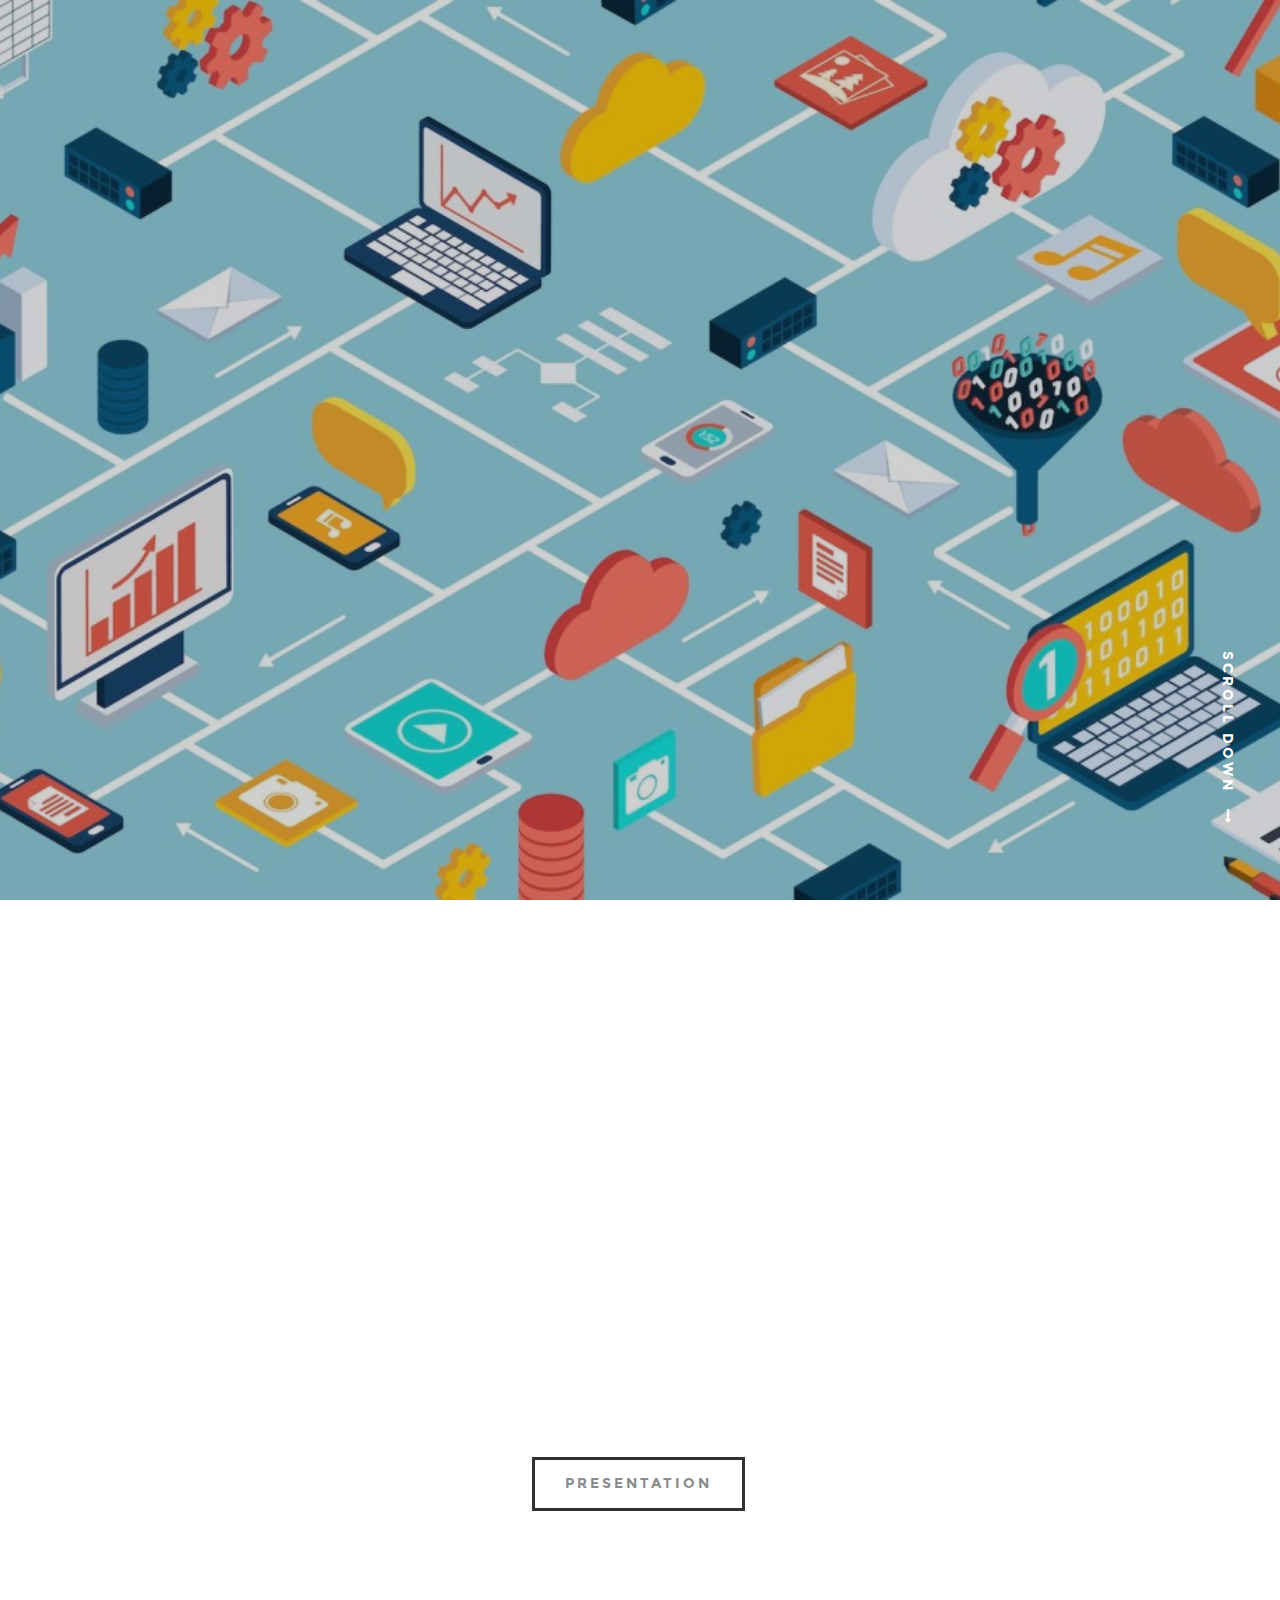
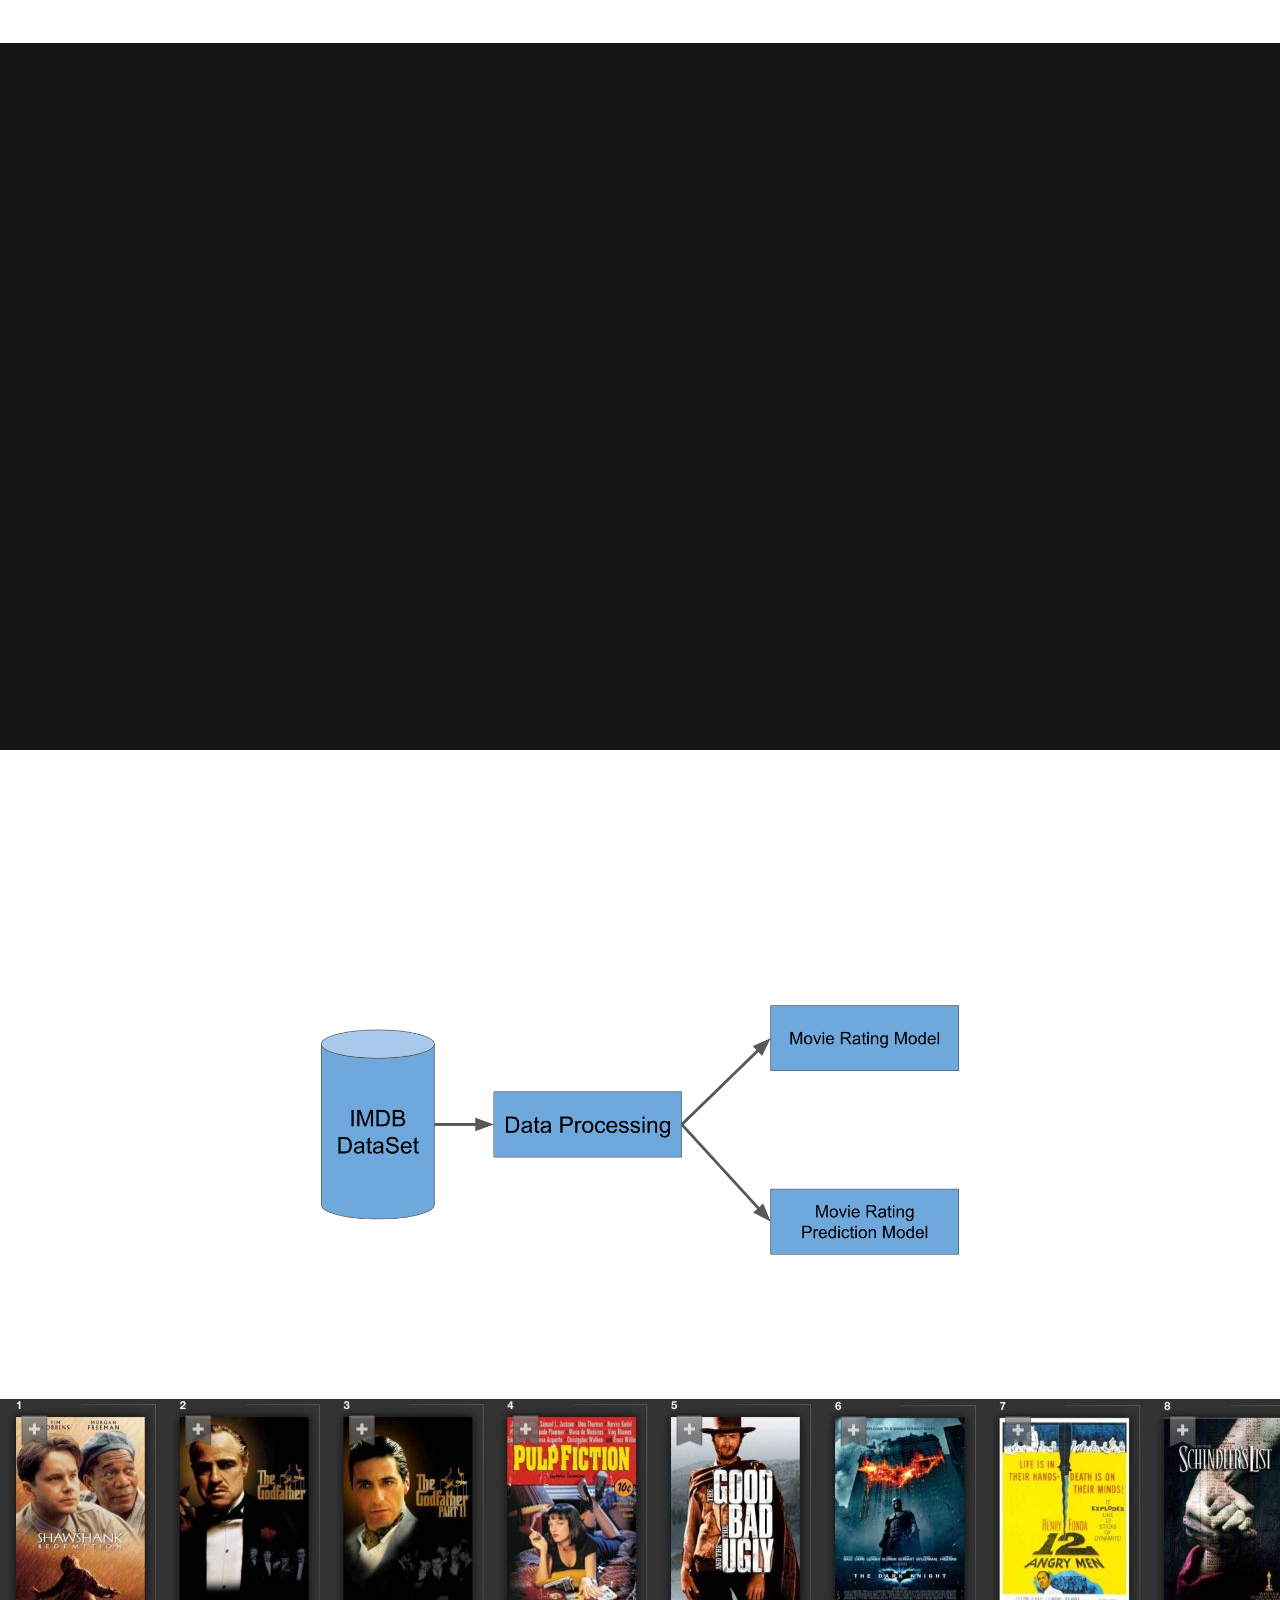
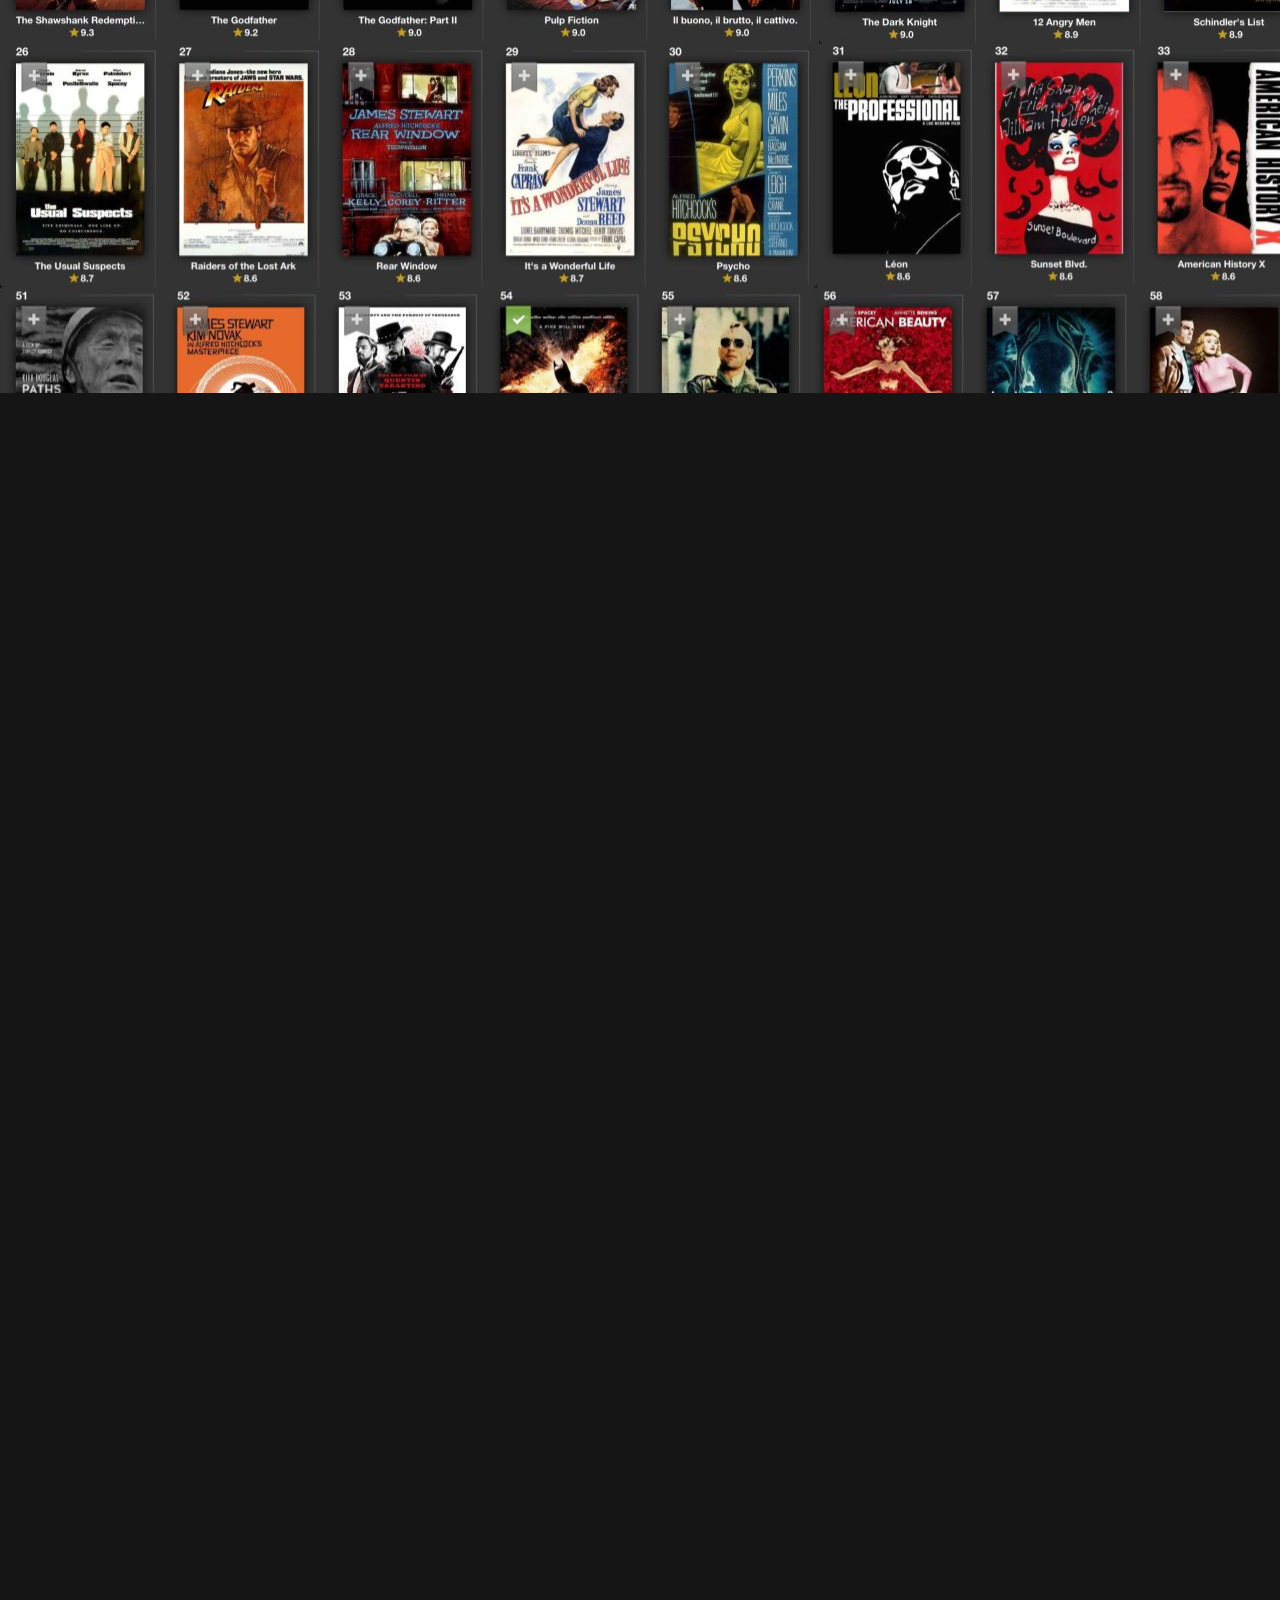
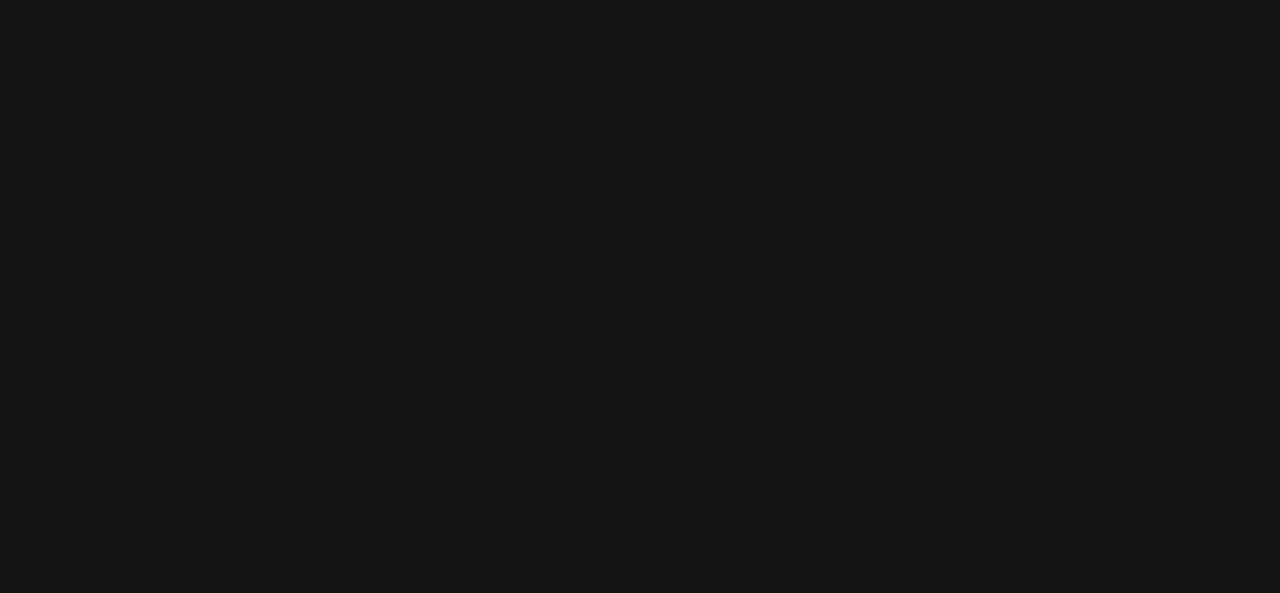
<file: index.html>
<!DOCTYPE html>
<html class="no-js" lang="en">
<head>

   <!--- basic page needs
   ================================================== -->
   <meta charset="utf-8">
	<title>MRPM</title>
	<meta name="description" content="">  
	<meta name="author" content="">

   <!-- mobile specific metas
   ================================================== -->
	<meta name="viewport" content="width=device-width, initial-scale=1, maximum-scale=1">

 	<!-- CSS
   ================================================== -->
   <link rel="stylesheet" href="css/base.css">
   <link rel="stylesheet" href="css/vendor.css">  
   <link rel="stylesheet" href="css/main.css">  

   <!-- script
   ================================================== -->
	<script src="js/modernizr.js"></script>
	<script src="js/pace.min.js"></script>

   <!-- favicons
	================================================== -->
	<link rel="shortcut icon" href="abc.png" type="image/x-icon">
	<link rel="icon" href="abc.png" type="image/x-icon">

</head>

<body id="top">


   <!-- home
   ================================================== -->
   <section id="home" style="background-image: url(./images/map.jpg);">

   	<div class="overlay"></div>

   	<div class="home-content-table">	
		   <div class="home-content-tablecell">
		   	<div class="row">
		   		<div class="col-twelve">		   			
			  		<h3 class="animate-intro"></h3>
				  		<h1 class="animate-intro">
							Movie Rating   <br>
							and Predictor Model
				  		</h1>	<br><br><br><br>
				  		<div class="more animate-intro">
				  			<a class="smoothscroll button stroke" href="#about">
				  					Objective
				  			</a>
				  		</div>		
						</div>
			  	</div> <!-- end col-twelve --> 
		   	</div> <!-- end row --> 
		   </div> <!-- end home-content-tablecell --> 		   
		</div> <!-- end home-content-table -->

		<div class="scrolldown">
			<a href="#about" class="scroll-icon smoothscroll">		
		   	Scroll Down		   	
		   	<i class="fa fa-long-arrow-right" aria-hidden="true"></i>
			</a>
		</div>			
   </section> <!-- end home -->


   <!-- Objective
   ================================================== -->
   <section id="about">
   	<div class="row about-wrap">
   		<div class="col-full">
   			<div class="about-profile-bg"></div>
				<div class="intro">
					<h3 class="animate-this">Objective</h3>
	   			<p  class="lead animate-this">The objective of our project is to utilize the IMDB data set to generate Meaningful and Interesting Insights and then create a movie rating model based on average IMDB ratings and a sentiment analysis score of user tweets. And also to create an accurate Machine Learning model to predict average movie ratings based on some key features and make the system scalable by using big data technologies for data processing and then host the system on Google Cloud.
          </p>
          <a onclick="mySA('Presentation')" class="smoothscroll button stroke" href="#Presentation">Presentation</a>
          <script>
              function mySA(name) {
                var e = document.getElementById(name);
                 if(e.style.display === 'none')
                    e.style.display = 'block';
                 else
                    e.style.display = 'none';
                }
            </script> 
				</div>   
   		</div> <!-- end col-full  -->
   	</div> <!-- end about-wrap  -->
   </section> <!-- end about -->

<!-- Presentation
   ================================================== -->
   <section id="Presentation" style="display:none">
   <section id="about" >
    <iframe src="https://docs.google.com/presentation/d/e/2PACX-1vT3XcWD0kIrghwD5GuieDXGJVBmE4PHSn18V5N9dQWQnmc_YTGwYQTTWQH77OvkrCvwWia21B2Y71ev/embed?start=false&loop=false&delayms=5000" frameborder="0" width="960" height="569" allowfullscreen="true" mozallowfullscreen="true" webkitallowfullscreen="true"></iframe>
    </section> <!-- end about -->
 </section>

<!-- Technologies
   ================================================== -->
   <section id="contact">
    <div class="overlay"></div>
    <div class="row narrow section-intro with-bottom-sep animate-this">
      <div class="col-twelve">
          <h3 class="animate-this" style="color: white; font-size: 30px">Technologies and Platform</h3>
          <p  class="lead animate-this">
            Zeppelin<br>
            Jupyter<br>
            Spark<br>
            Twitter API<br>
            Google Cloud Engine<br>
            Sentiment Analysis (Text Blob)<br>
            Python<br>
            HTML,CSS <br>
            JavaScript<br>
          </p>
      </div> <!-- end col-full  -->
    </div> <!-- end about-wrap  -->
   </section> <!-- end about -->

<!-- Architecture
   ================================================== -->
   <section id="Architecture">
   <section id="about">
          <div class="row about-wrap">
      <div class="col-full">
        <div class="about-profile-bg"></div>
        <div class="intro">
        <h3 class="animate-this" >High Level Architecture</h3>
        <img src="images/High level archi.png" alt="High level archi" style="width:90%;height:90%;">
   </section> <!-- end about -->
 </section>

<!-- Data Processing
   ================================================== -->
   <section id="Data Processing" style="background-image: url(./images/IMDB.jpg);">
    <div class="overlay"></div>
    <div class="home-content-table">  
       <div class="home-content-tablecell">
        <div class="row">
          <div class="col-twelve">            
            <h3 class="animate-intro"></h3>
            <h1 class="animate-intro">
            Data <br>
            Processing
            </h1> 
            <div class="more animate-intro">
              <div class="col-twelve">
                <a href="data processing.html" target="_blank" title="SA" class="button button-primary">Learn More</a>
              </div> 
            </div>    
          </div> <!-- end col-twelve --> 
        </div> <!-- end row --> 
      </div> <!-- end home-content-tablecell -->        
    </div> <!-- end home-content-table -->
   </section> <!-- end home -->


<!-- Sentiment Analysis
   ================================================== -->
   <section id="home" style="background-image: url(./images/sent1.jpg);">

    <div class="overlay"></div>
    <div class="home-content-table">  
       <div class="home-content-tablecell">
        <div class="row">
          <div class="col-twelve">            
            <h3 class="animate-intro"></h3>
            <h1 class="animate-intro">
            Sentiment <br>
            Analysis
            </h1> 
            <div class="more animate-intro">
              <div class="col-twelve">
                <a href="sentiment analysis.html" target="_blank" title="SA" class="button button-primary">Learn More</a>
              </div> 
            </div>    
          </div> <!-- end col-twelve --> 
        </div> <!-- end row --> 
      </div> <!-- end home-content-tablecell -->        
    </div> <!-- end home-content-table -->
   </section> <!-- end home -->


   <!-- Machine Learning
   ================================================== -->
   <section id="home" style="background-image: url(./images/ml1.jpg);">
    <div class="overlay"></div>
    <div class="home-content-table">  
       <div class="home-content-tablecell">
        <div class="row">
          <div class="col-twelve">            
            <h3 class="animate-intro"></h3>
            <h1 class="animate-intro">
              Machine  <br>
              Learning
            </h1> 
            <div class="more animate-intro">
              <div class="col-twelve">
                <a href="machine learning.html" target="_blank" title="ML" class="button button-primary">Learn More</a>
              </div> 
            </div>    
          </div> <!-- end col-twelve --> 
        </div> <!-- end row --> 
      </div> <!-- end home-content-tablecell -->        
    </div> <!-- end home-content-table -->
   </section> <!-- end home -->



   <!-- Java Script
   ================================================== --> 
   <script src="js/jquery-2.1.3.min.js"></script>
   <script src="js/plugins.js"></script>
   <script src="js/main.js"></script>

</body>

</html>
</file>
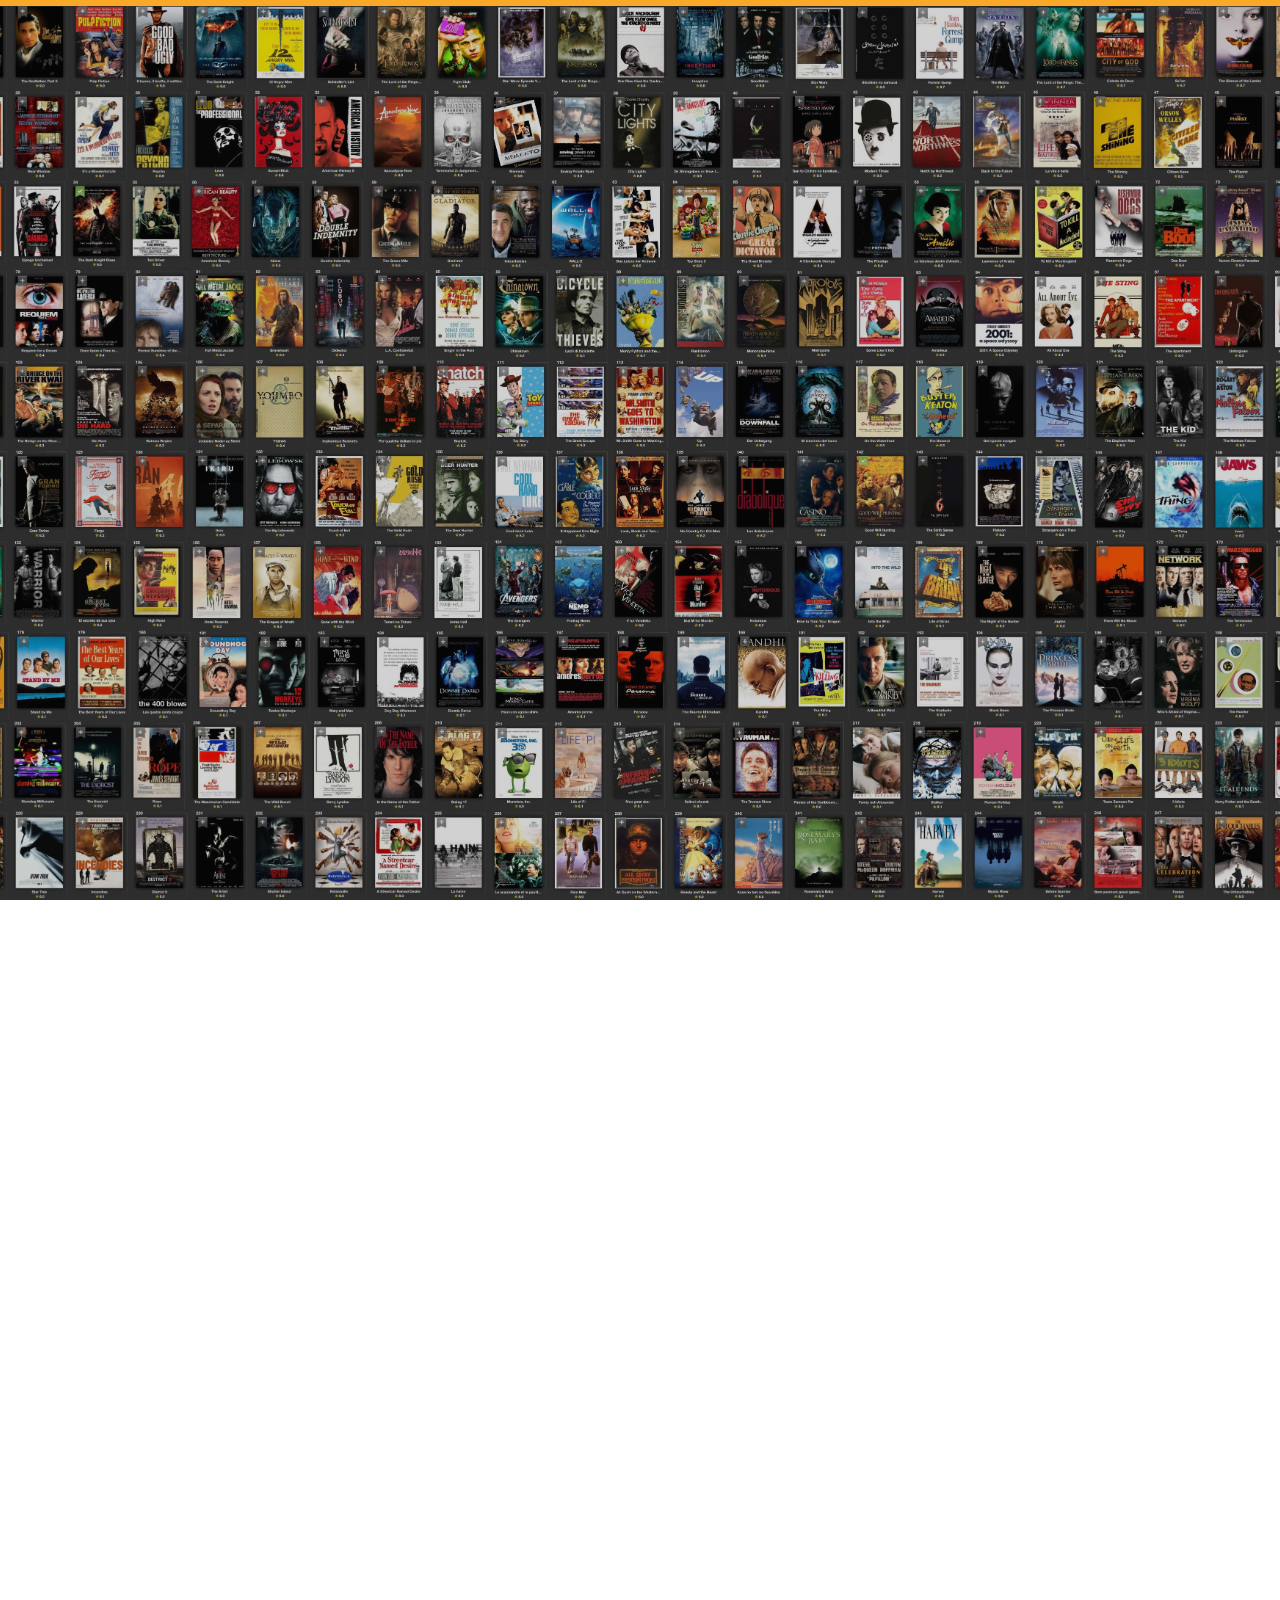
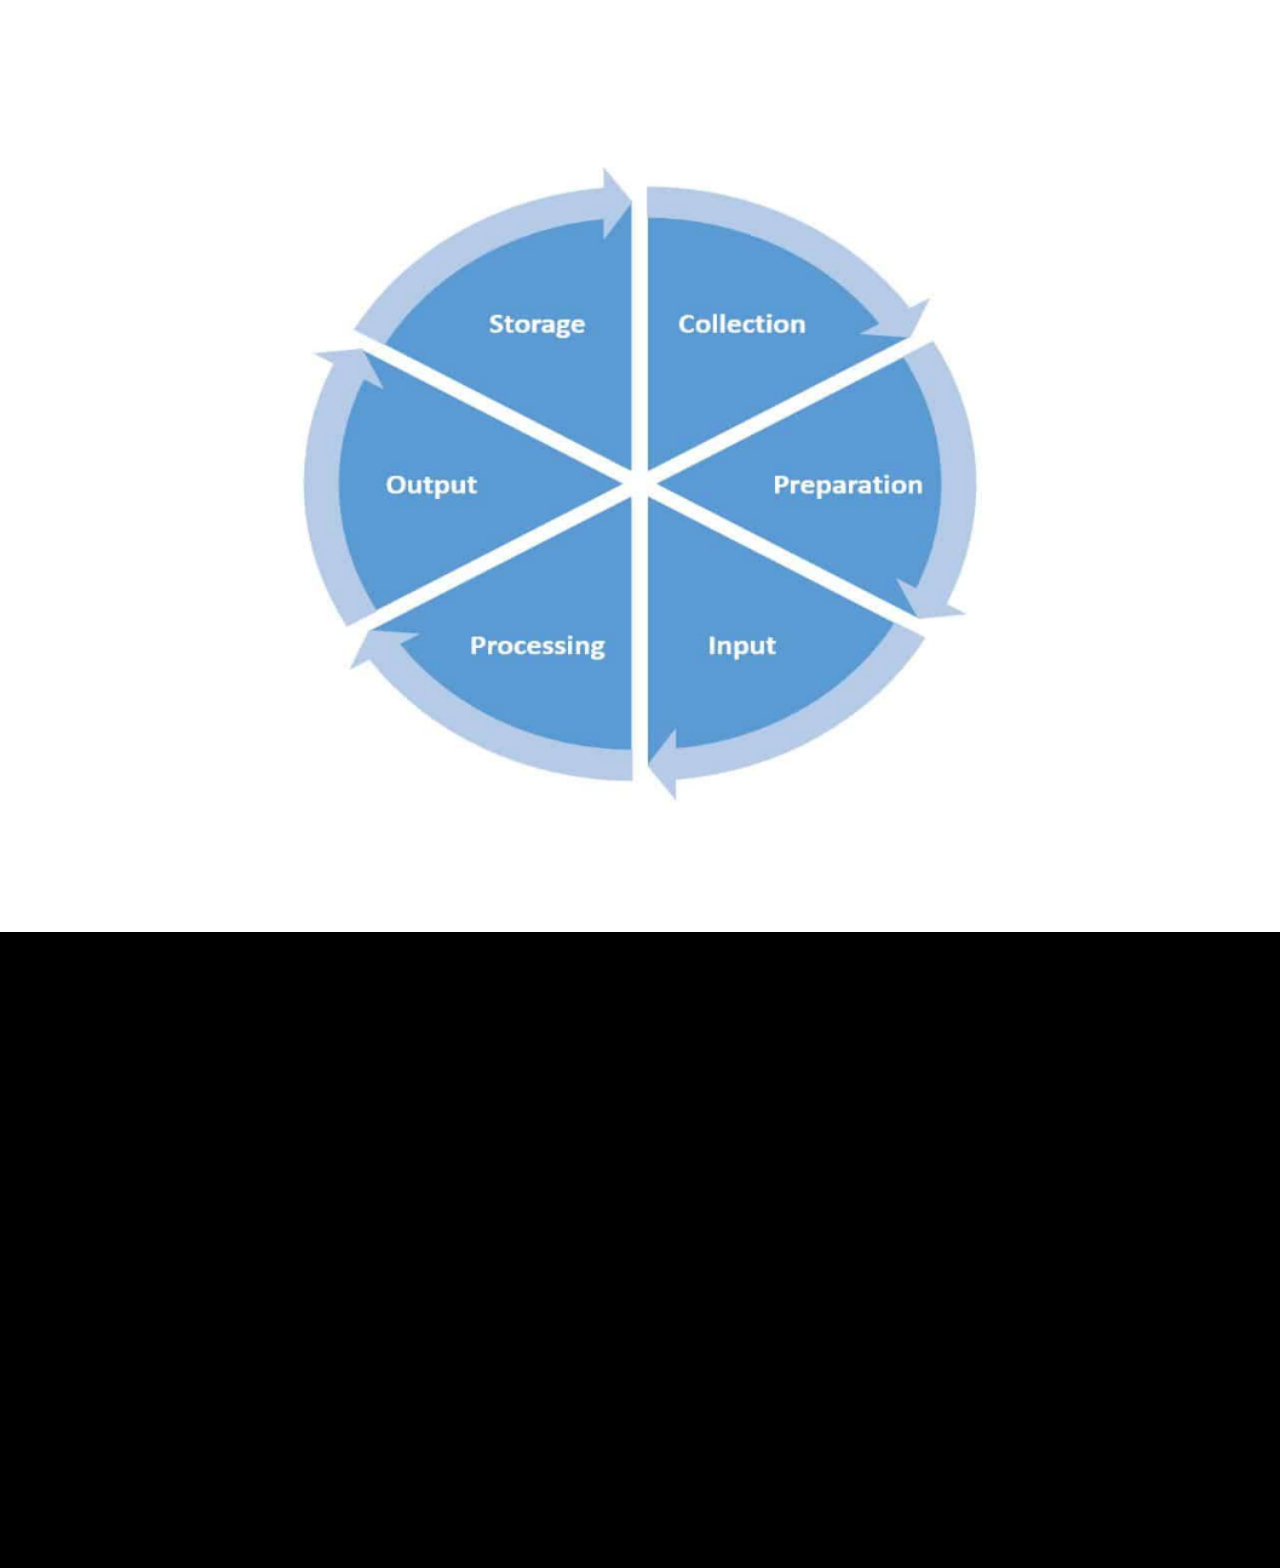
<file: data processing.html>
<!DOCTYPE html>
<html class="no-js" lang="en">
<head>
   <!--- basic page needs
   ================================================== -->
   <meta charset="utf-8">
	<title>Data Processing</title>
	<meta name="description" content="">  
	<meta name="author" content="">

   <!-- mobile specific metas
   ================================================== -->
	<meta name="viewport" content="width=device-width, initial-scale=1, maximum-scale=1">

 	<!-- CSS
   ================================================== -->
   <link rel="stylesheet" href="css/base.css">
   <link rel="stylesheet" href="css/vendor.css">  
   <link rel="stylesheet" href="css/main.css">  

   <!-- script
   ================================================== -->
	<script src="js/modernizr.js"></script>
	<script src="js/pace.min.js"></script>

</head>

<body id="top">


<!-- Sentiment Analysis
   ================================================== -->
   <section id="home" style="background-image: url(./images/IMDB.jpg);">
    <div class="overlay"></div>
    <div class="home-content-table">  
       <div class="home-content-tablecell">
        <div class="row">
          <div class="col-twelve">            
            <h3 class="animate-intro"></h3>
            <h1 class="animate-intro">
              Data <br>
              Processing
            </h1> 
            <div class="more animate-intro">
              <a class="smoothscroll button stroke" href="#DP">
                Learn More
              </a>
            </div>    
          </div> <!-- end col-twelve --> 
        </div> <!-- end row --> 
       </div> <!-- end home-content-tablecell -->        
    </div> <!-- end home-content-table -->
   </section> <!-- end home -->


<!-- Data Preprocessing
   ================================================== -->
   <section id="DP">
   <section id="about">
    <div class="row about-wrap">
      <div class="col-full">
        <div class="about-profile-bg"></div>
        <div class="intro">
          <h3 class="animate-this">Data Preprocessing</h3>
          <p  class="lead animate-this">
            Cleaning <br>
            Instance selection <br>
            Normalization <br>
            Transformation  <br>
            Feature extraction  <br>
            Selection <br>
            </p>
        </div>   
      </div> <!-- end col-full  -->
    </div> <!-- end about-wrap  -->
   </section> <!-- end about -->

<!-- Stages of Data Processing
   ================================================== -->
   <section id="2010" >
   <section id="about" >
    <div class="row about-wrap">
      <div class="col-full">
        <div class="about-profile-bg"></div>
         <div class="intro">
          <h3 class="animate-this">Stages of Data Processing</h3>      
          <img src="images/pie.png" alt="" style="width:90%;height:90%;">
         </div> <!-- end home-content-table -->
      </div> <!-- end col-full  -->
    </div> <!-- end about-wrap  -->
   </section> <!-- end about -->
 </section>

  <!-- about
   ================================================== -->
   <section id="about" style="background: black;">
    <div class="row about-wrap">
      <div class="col-full">
        <div class="about-profile-bg"></div>
        <div class="intro">
          <h3 class="animate-this">Zeppelin</h3><br><br>
          <div class="col-twelve">            
            <div class="more animate-intro">
              <div class="col-twelve">
                <a  class="smoothscroll button stroke" href="http://localhost:8080/#/" target="_blank">Zeppelin </a>
              </div> 
            </div>   
          </div> <!-- end col-twelve --> 
        </div> <!-- end row --> 
      </div> <!-- end col-full  -->
    </div> <!-- end about-wrap  -->
   </section> <!-- end about -->

   <!-- Java Script
   ================================================== --> 
   <script src="js/jquery-2.1.3.min.js"></script>
   <script src="js/plugins.js"></script>
   <script src="js/main.js"></script>

</body>

</html>
</file>
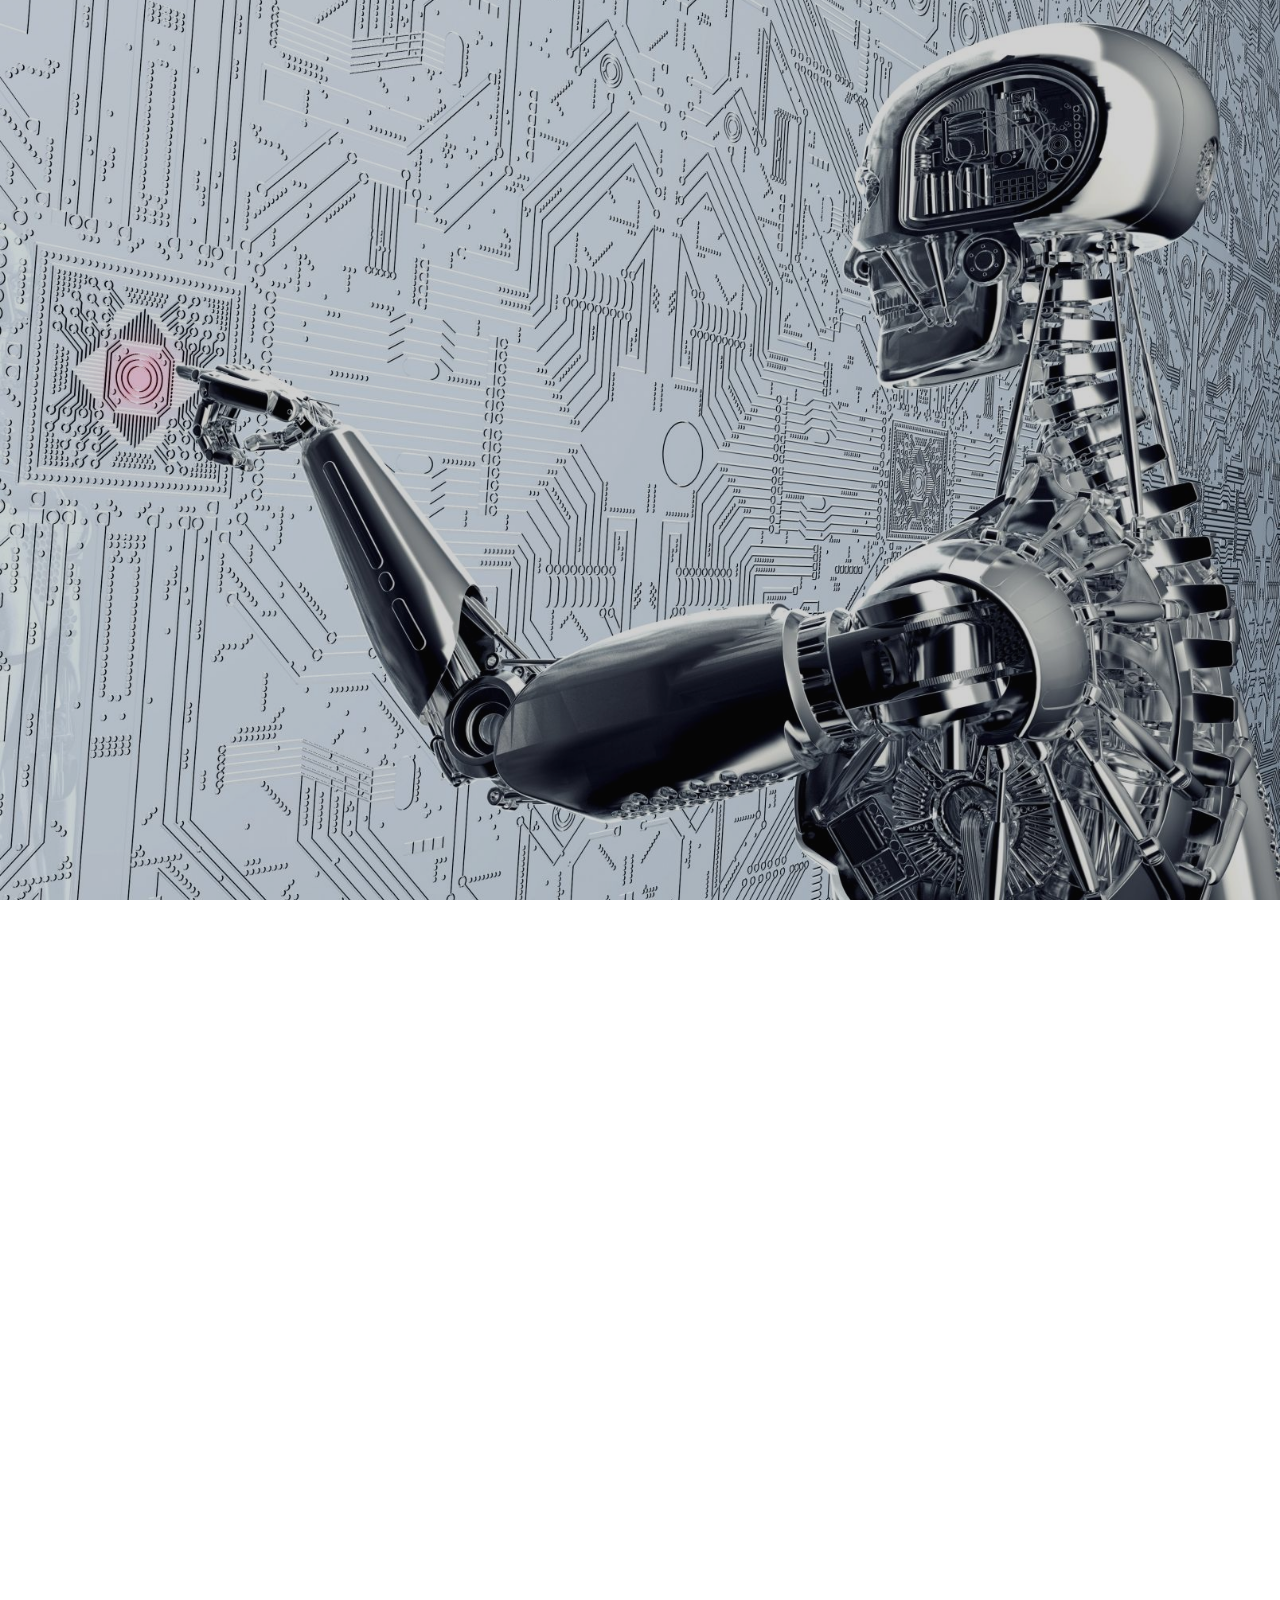
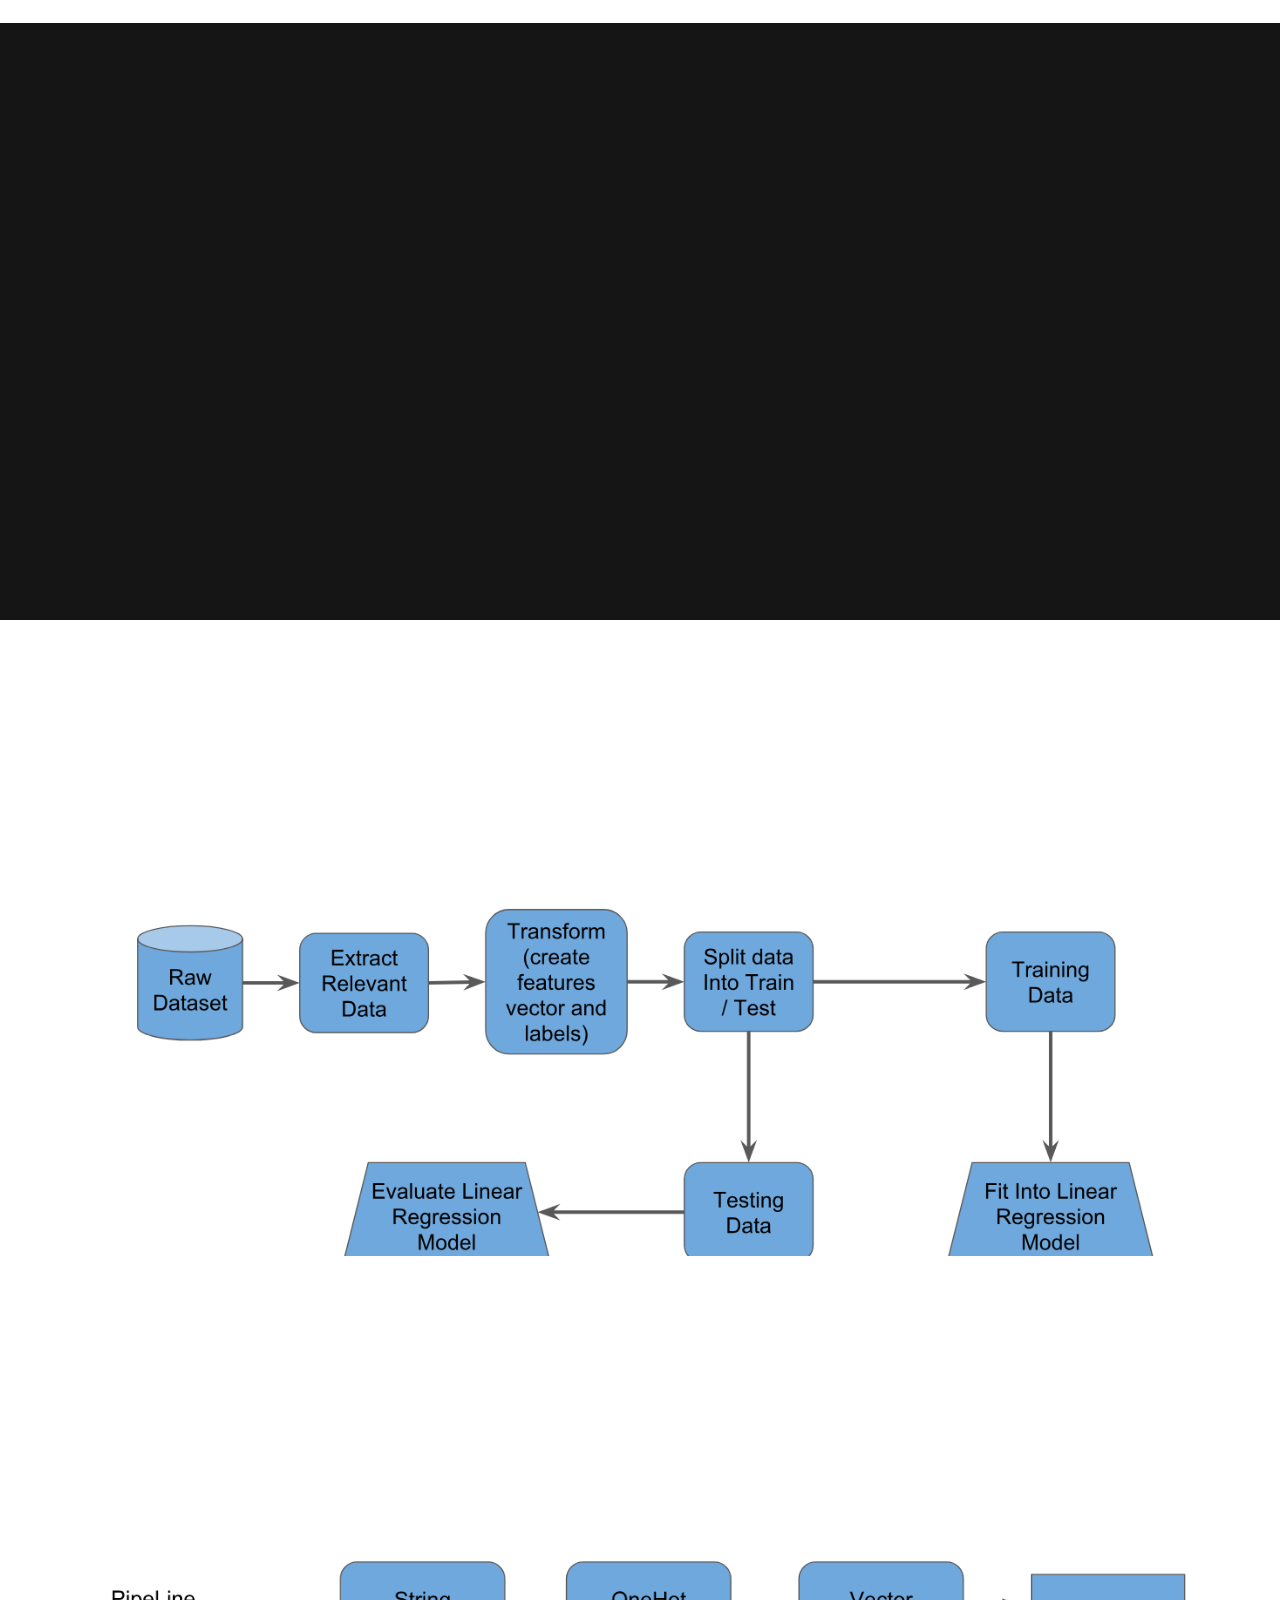
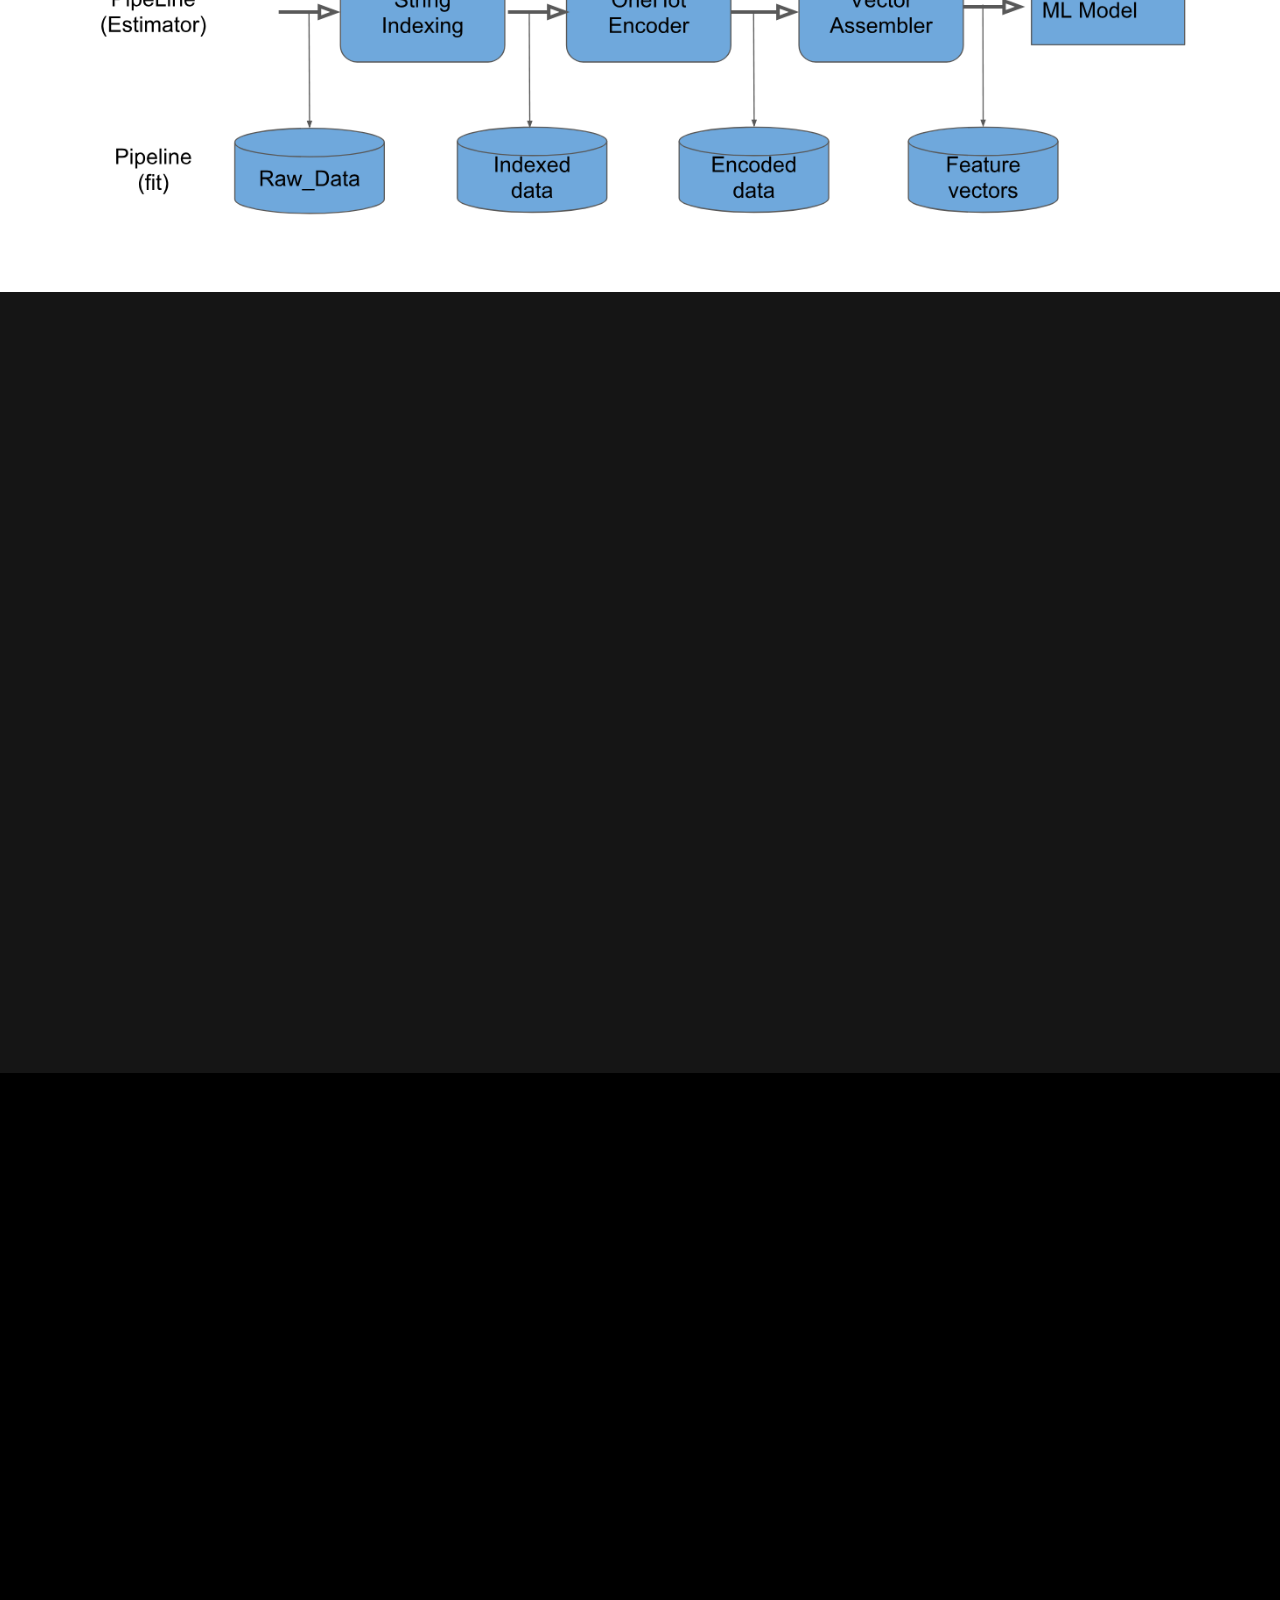
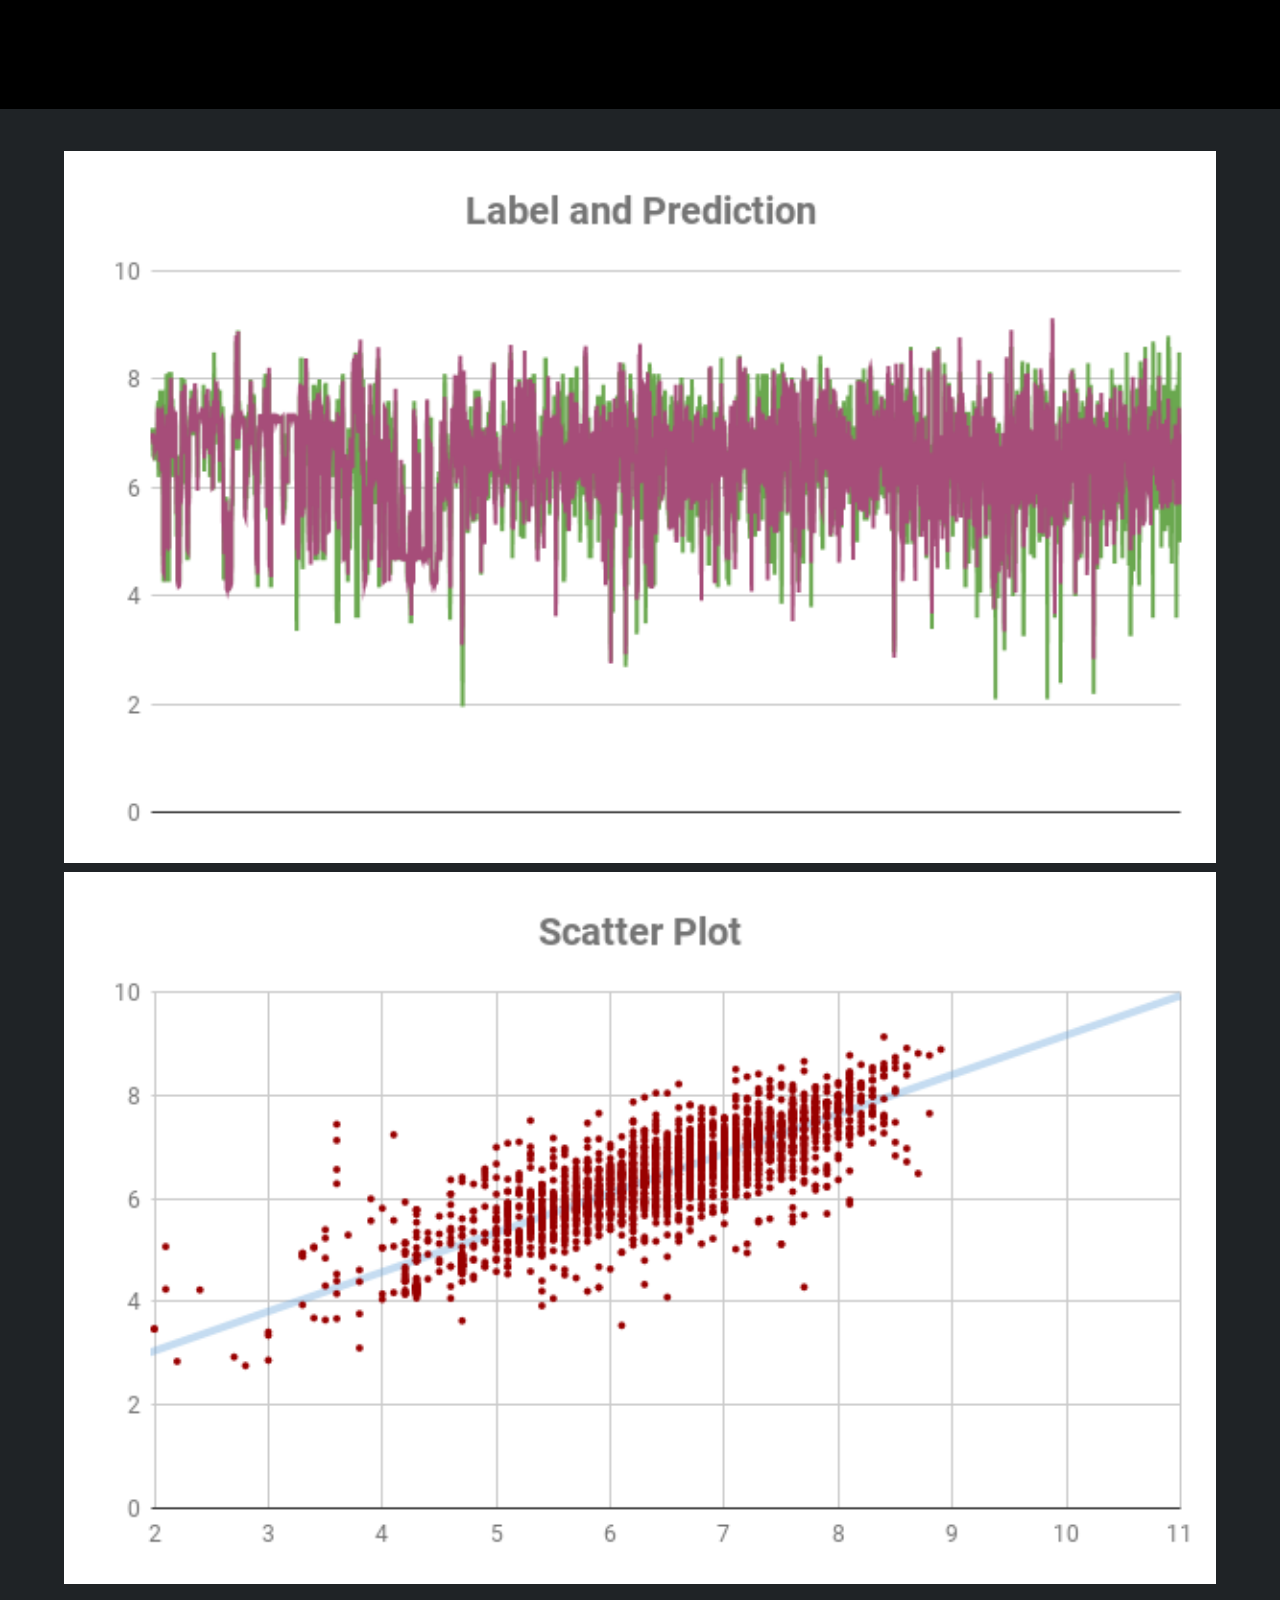
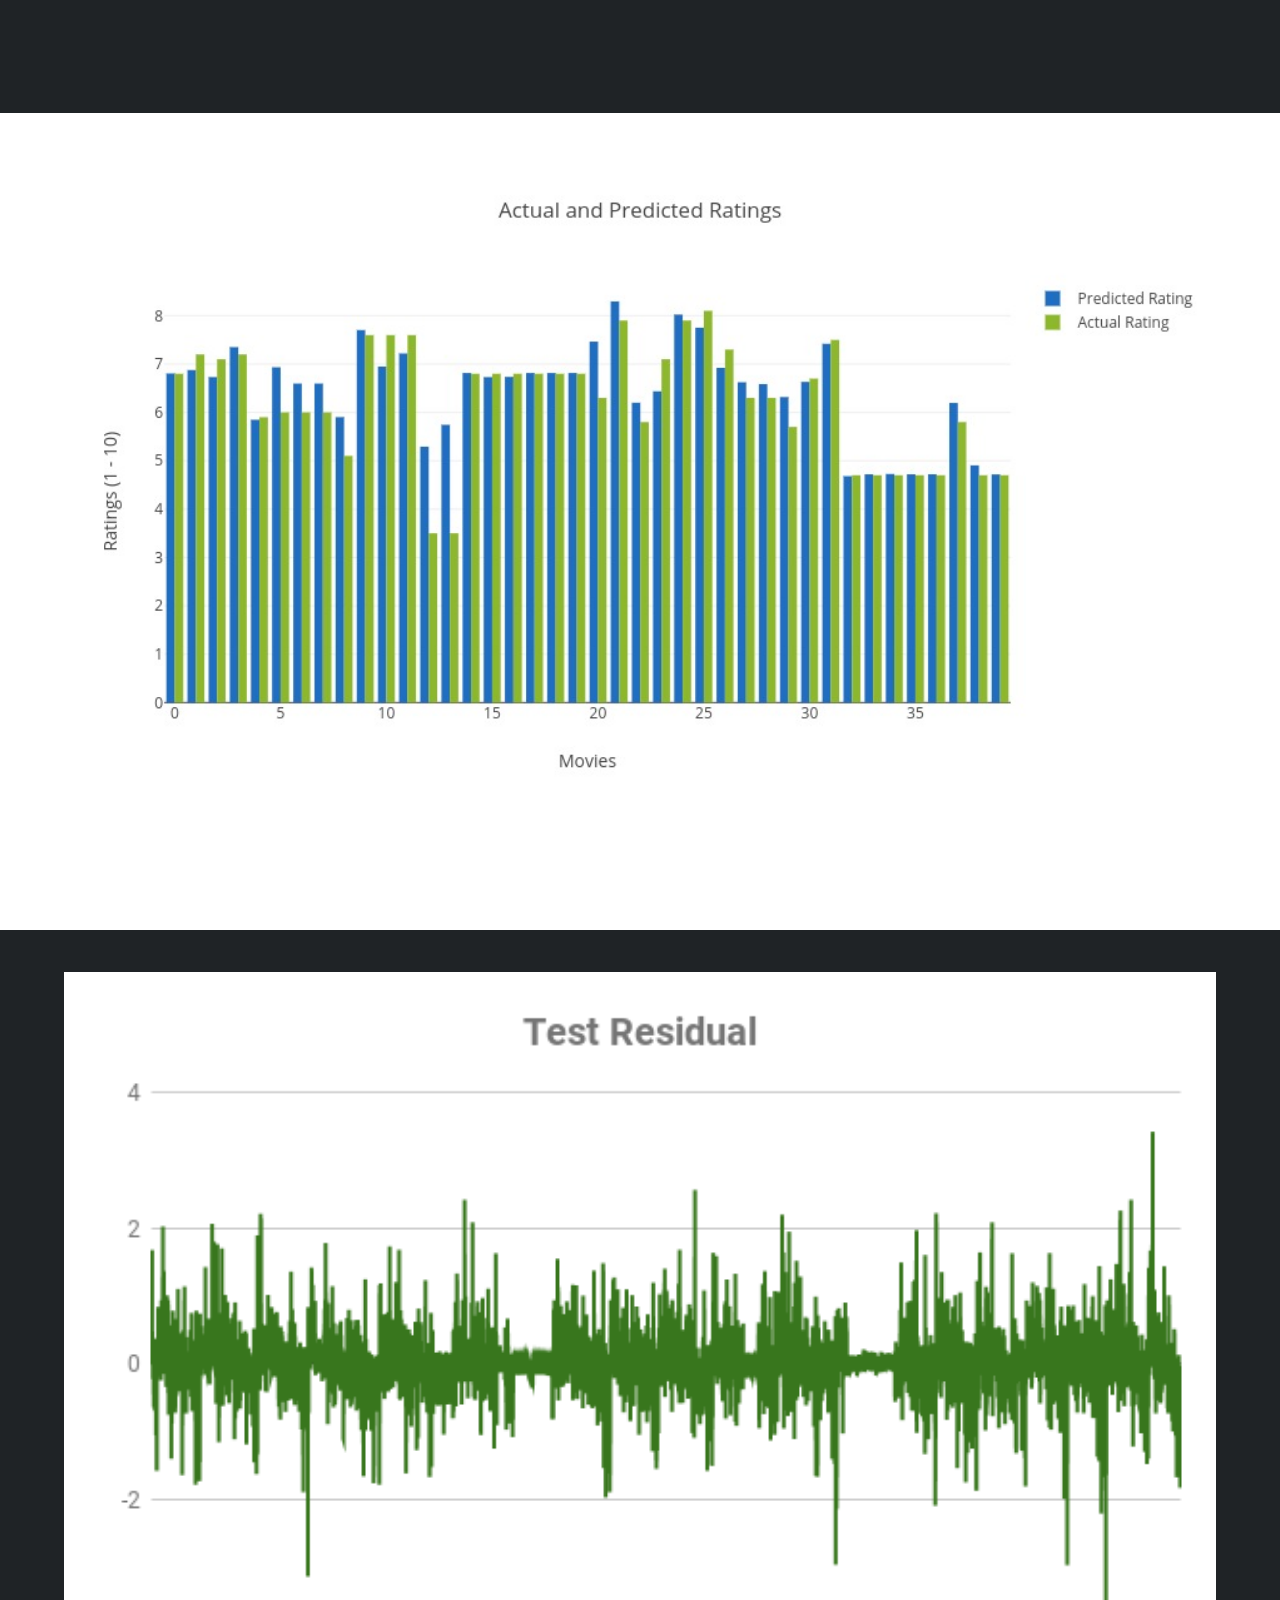
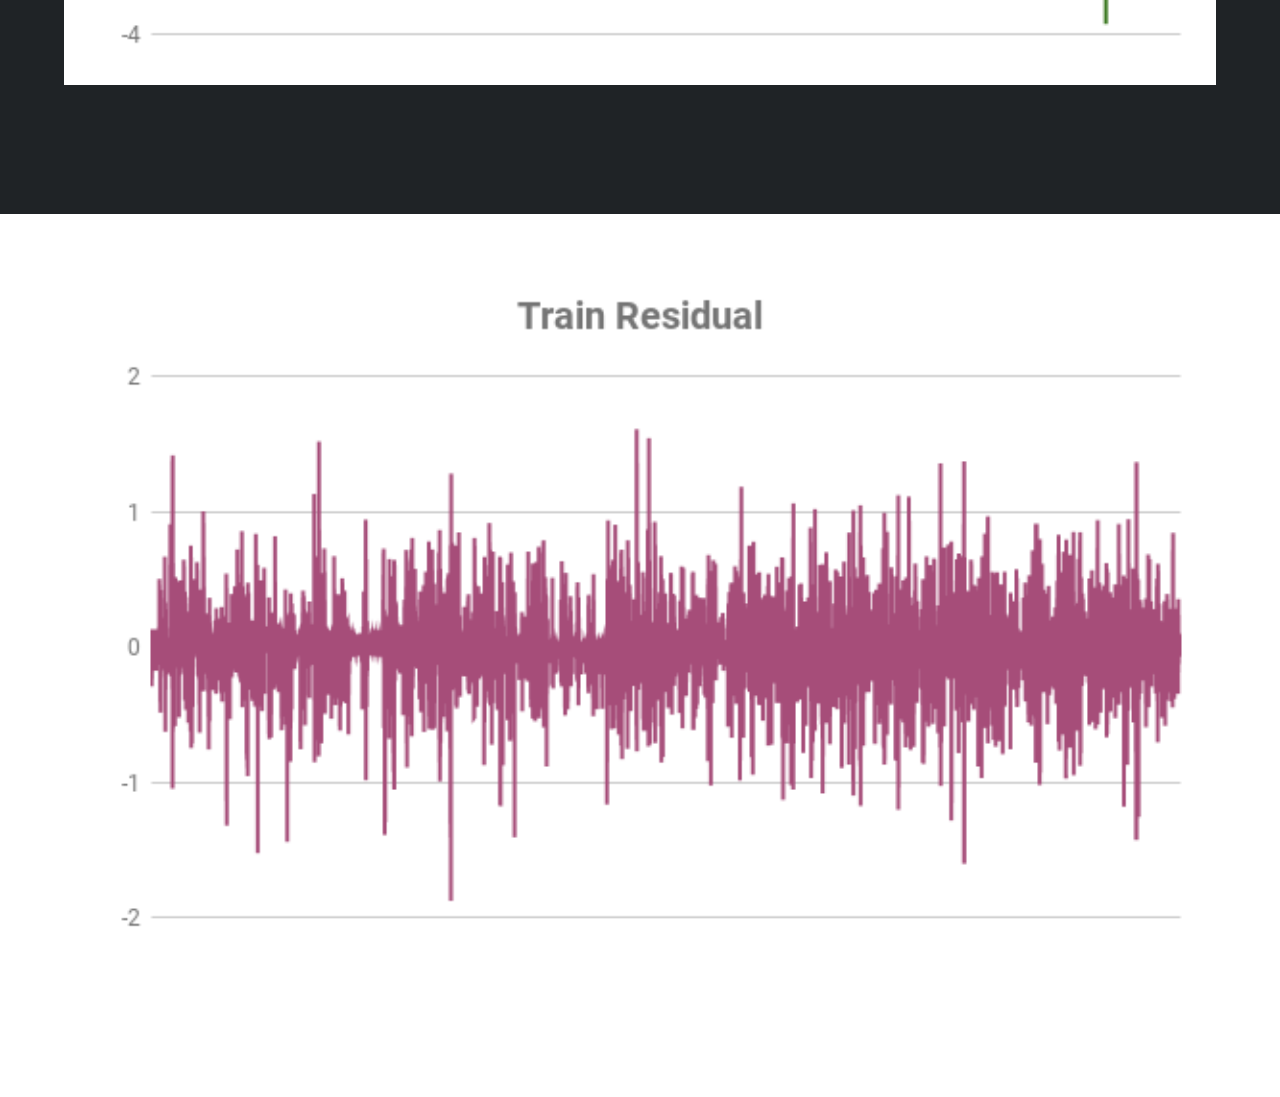
<file: machine learning.html>
<!DOCTYPE html>
<html class="no-js" lang="en">
<head>

   <!--- basic page needs
   ================================================== -->
   <meta charset="utf-8">
	<title>Machine Learning</title>
	<meta name="description" content="">  
	<meta name="author" content="">

   <!-- mobile specific metas
   ================================================== -->
	<meta name="viewport" content="width=device-width, initial-scale=1, maximum-scale=1">

 	<!-- CSS
   ================================================== -->
   <link rel="stylesheet" href="css/base.css">
   <link rel="stylesheet" href="css/vendor.css">  
   <link rel="stylesheet" href="css/main.css">  

   <!-- script
   ================================================== -->
	<script src="js/modernizr.js"></script>
	<script src="js/pace.min.js"></script>

   <!-- favicons
	================================================== -->
	<link rel="shortcut icon" href="abc.png" type="image/x-icon">
	<link rel="icon" href="abc.png" type="image/x-icon">

</head>

<body id="top">


   <!-- Machine Learning
   ================================================== -->
   <section id="home" style="background-image: url(./images/ml1.jpg);">
    <div class="overlay"></div>
    <div class="home-content-table">  
       <div class="home-content-tablecell">
        <div class="row">
          <div class="col-twelve">            
            <h3 class="animate-intro"></h3>
            <h1 class="animate-intro">
              Machine <br>
              Learning
            </h1> 
            <div class="more animate-intro">
              <a class="smoothscroll button stroke" href="#about">
                Learn More
              </a>
            </div>    
          </div> <!-- end col-twelve --> 
        </div> <!-- end row --> 
       </div> <!-- end home-content-tablecell -->        
    </div> <!-- end home-content-table -->
   </section> <!-- end home -->

<!-- Movie Rating Prediction (using spark ML)
   ================================================== -->
   <section id="about">
    <div class="row about-wrap">
      <div class="col-full">
        <div class="about-profile-bg"></div>
        <div class="intro">
          <h3 class="animate-this">Movie Rating Prediction <br>(using spark-ML)</h3>
          <p  class="lead animate-this">
            We built a Machine Learning model to predict the average rating of a movie based on some key features: <br>
              Director name <br>
              Writer Name<br>
              Run Time of the Movie<br>
              Genre of the Movie<br>
              Year of Release<br>
            </p>
        </div>   
      </div> <!-- end col-full  -->
    </div> <!-- end about-wrap  -->
   </section> <!-- end about -->

<!-- Why Linear Regression Model ?
   ================================================== -->
   <section id="contact">
    <div class="overlay"></div>
    <div class="row narrow section-intro with-bottom-sep animate-this">
      <div class="col-twelve">
        <h3 class="animate-this" style="color: white; font-size: 30px">Why Linear Regression Model ?</h3>
        <p  class="lead">
            It is a well known model for machine learning and gives simple representations. <br>
            Gives a Linear relationship between a dependent variable and one or more independent variables. <br>
            A scatter plot of our features and label shows that there is a close relationship between two variables. <br>
      </div> 
    </div> <!-- end section-intro -->
  </section> <!-- end contact -->

<!-- Architecture
   ================================================== -->
   <section id="ML Architecture">
   <section id="about">
      <div class="col-full">
        <h3 class="animate-this">Architecture</h3>
        <img src="images/ML Archi.png" alt="Architecture" style="width:90%;height:90%;">
   </section> <!-- end about -->
 </section>


 <!-- Architecture
   ================================================== -->
   <section id="Pipeline">
   <section id="about">
      <div class="col-full">
        <h3 class="animate-this">Pipeline</h3>
        <img src="images/ML pipeline.png" alt="Pipeline" style="width:90%;height:90%;">
   </section> <!-- end about -->
 </section>

<!-- Model Summary
   ================================================== -->
   <section id="contact">
    <div class="overlay"></div>
    <div class="row narrow section-intro with-bottom-sep animate-this">
      <div class="col-twelve">
        <h3 class="animate-this" style="color: white; font-size: 30px">Model Summary</h3>
        <p  class="lead">
            MAE (Mean Absolute Error) is a measure of difference between two continuous variables : .051903 <br>
            MSE (Mean Squared Error) is a quality measure for the estimator : 0.135875<br>
            RMSE is a measure of the average deviation of the estimates from the observed values (closer to zero is better) : 0.227823 <br>
            r2 (R-squared) is a statistical measure of how close the data are to the fitted regression line : 0.955105 <br>
            DOF (Degree Of Freedom) is the number of independent pieces of information that go into the estimate of a parameter : 2261.000000 <br>
            Intercept: 6.53804863727 <br>
            numIterations: 101 <br>
      </div> 
    </div> <!-- end section-intro -->
  </section> <!-- end contact -->



  <!-- about
   ================================================== -->
   <section id="about" style="background: black;">

    <div class="row about-wrap">
      <div class="col-full">
        <div class="about-profile-bg"></div>
        <div class="intro">
          <h3 class="animate-this">Result</h3><br><br>
          <div class="col-twelve">            
            <div class="more animate-intro">
              <div class="col-twelve">
                <a  class="smoothscroll button stroke" href="http://localhost:8888/notebooks/Movie_Rating_Prediction.ipynb/#/" target="_blank">Jupyter</a>
                <a  class="smoothscroll button stroke" href="#SP">Scatter Plot</a>
                <a  class="smoothscroll button stroke" href="#Comparison">Comparison</a>
                <a  class="smoothscroll button stroke" href="#Test">Test Residual</a>
                <a  class="smoothscroll button stroke" href="#Train">Train Residual</a>
                
              </div> 
            </div>   
            <script>
              function mySA(name) {
                var e = document.getElementById(name);
                 if(e.style.display === 'none')
                    e.style.display = 'block';
                 else
                    e.style.display = 'none';
                }
            </script> 
          </div> <!-- end col-twelve --> 
        </div> <!-- end row --> 
      </div> <!-- end col-full  -->
    </div> <!-- end about-wrap  -->
   </section> <!-- end about -->
 
 <!-- Jupyter
   ================================================== 
   <section id="Jupyter" style="display:block">
   <section id="about" >
      <iframe src="http://localhost:8888/notebooks/Movie_Rating_Prediction.ipynb/" style="height: 1000px; width: 90%;"></iframe>
   </section> 
 </section> -->

<!-- Plot
   ================================================== -->
   <section id="SP" style="display:block">
   <section id="about" style="background: #1f2326;">   
          <img src="images/graph/LabelPrediction.png" alt="LabelPrediction" style="width:90%;height:90%;">
          <img src="images/graph/scatterPlot.png" alt="scatterPlot" style="width:90%;height:90%;">
   </section> <!-- end about -->
 </section>

<!-- Comparison
   ================================================== -->
   <section id="Comparison" style="display:block">
   <section id="about">
      <img src="images/graph/Comparison.jpeg" alt="Comparison" style="width:90%;height:90%;">
   </section> <!-- end about -->
 </section>

<!-- Test Residual
   ================================================== -->
   <section id="Test" style="display:block">
   <section id="about" style="background: #1f2326;">    
      <img src="images/graph/Test Residual.png" alt="Test Residual" style="width:90%;height:90%;">
   </section> <!-- end about -->
 </section>

 <!-- Train Residual
   ================================================== -->
   <section id="Train" style="display:block">
   <section id="about" >
      <img src="images/graph/Train Residual.png" alt="Train Residual" style="width:90%;height:90%;">
   </section> <!-- end about -->
 </section>


   <!-- Java Script
   ================================================== --> 
   <script src="js/jquery-2.1.3.min.js"></script>
   <script src="js/plugins.js"></script>
   <script src="js/main.js"></script>

</body>

</html>
</file>
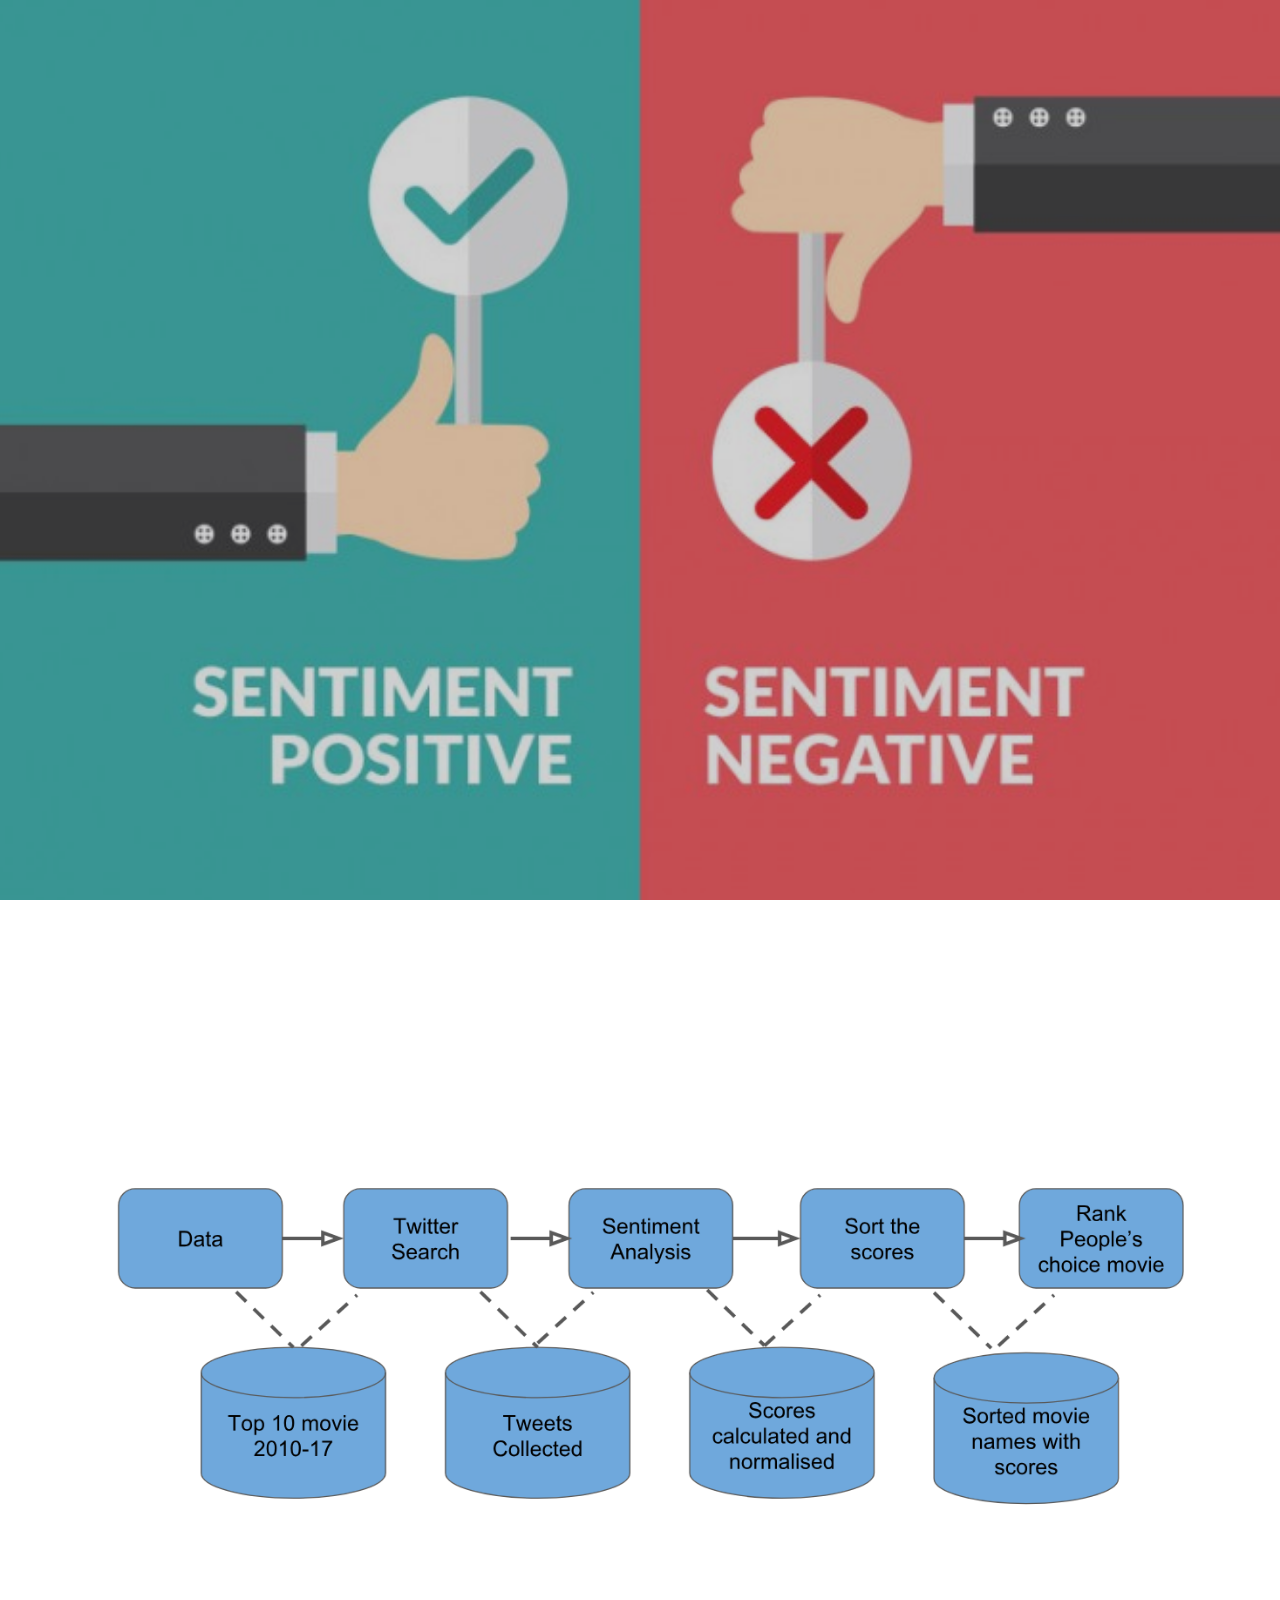
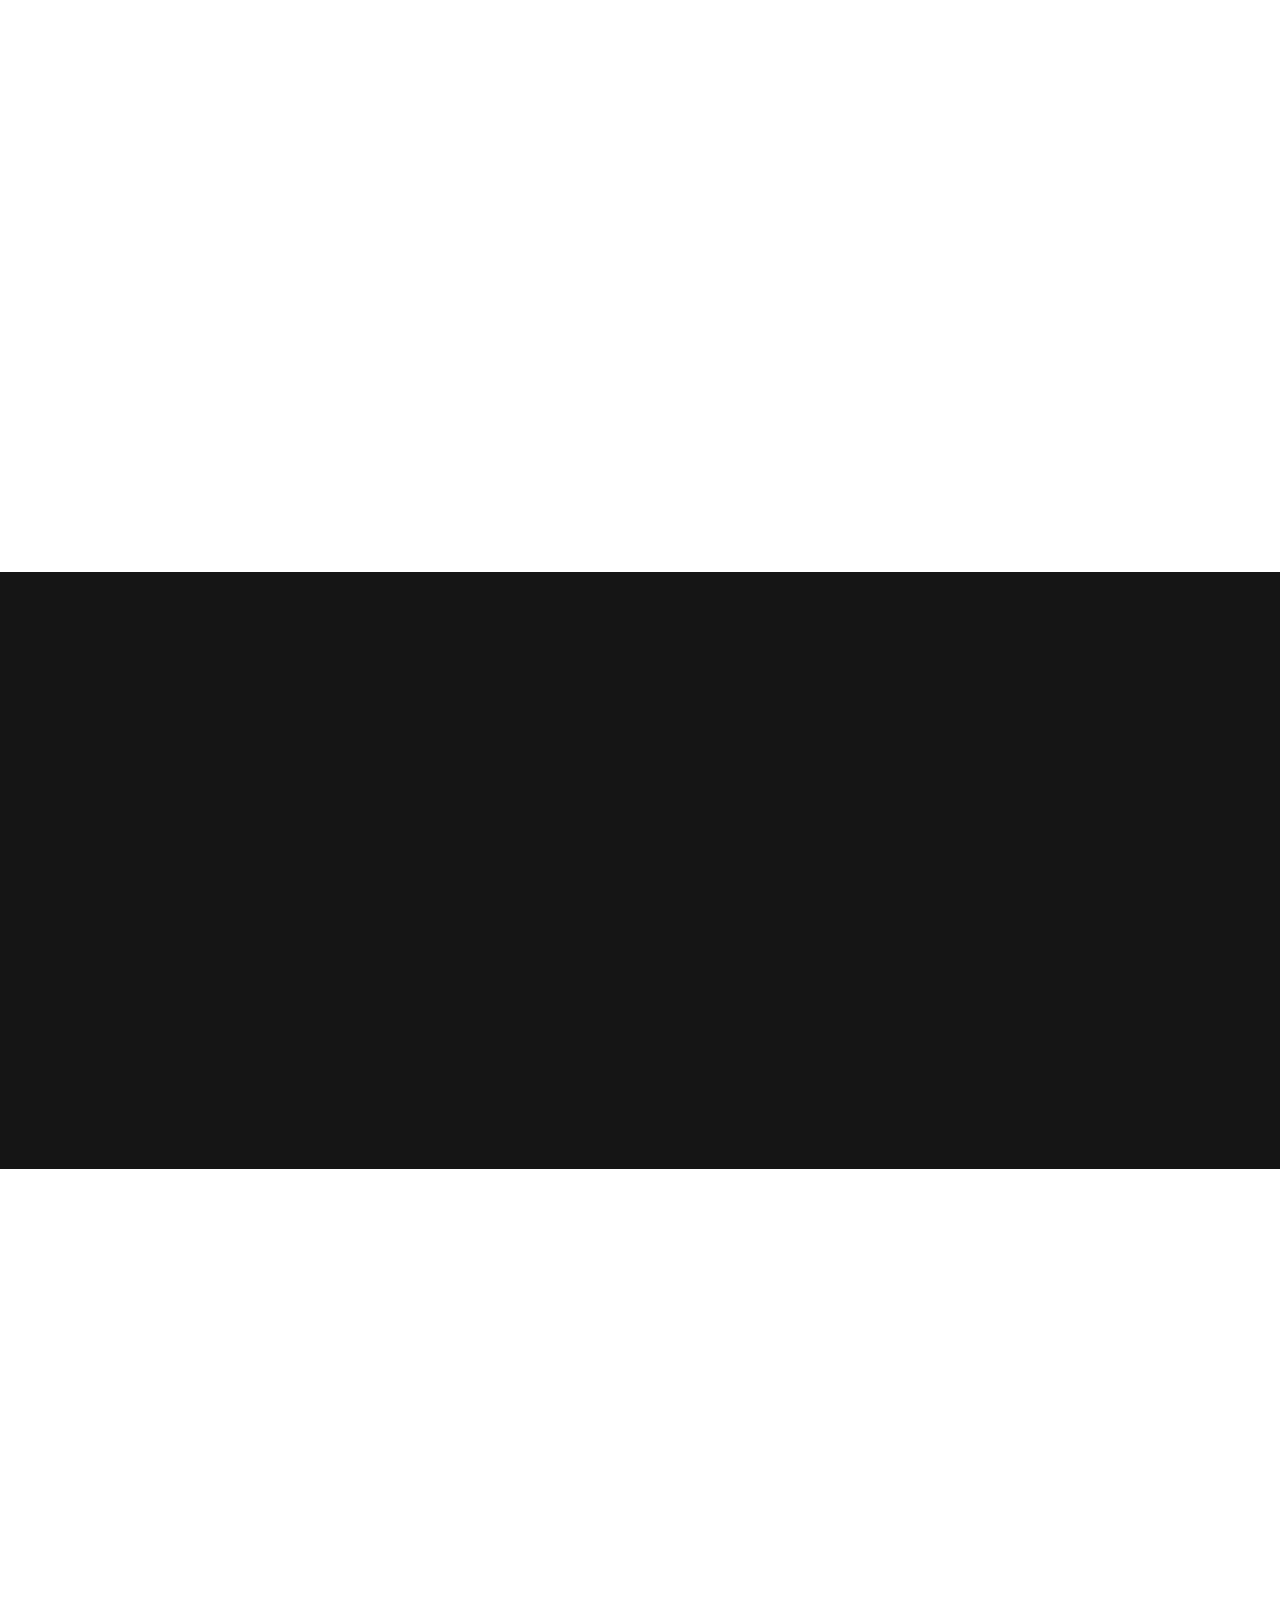
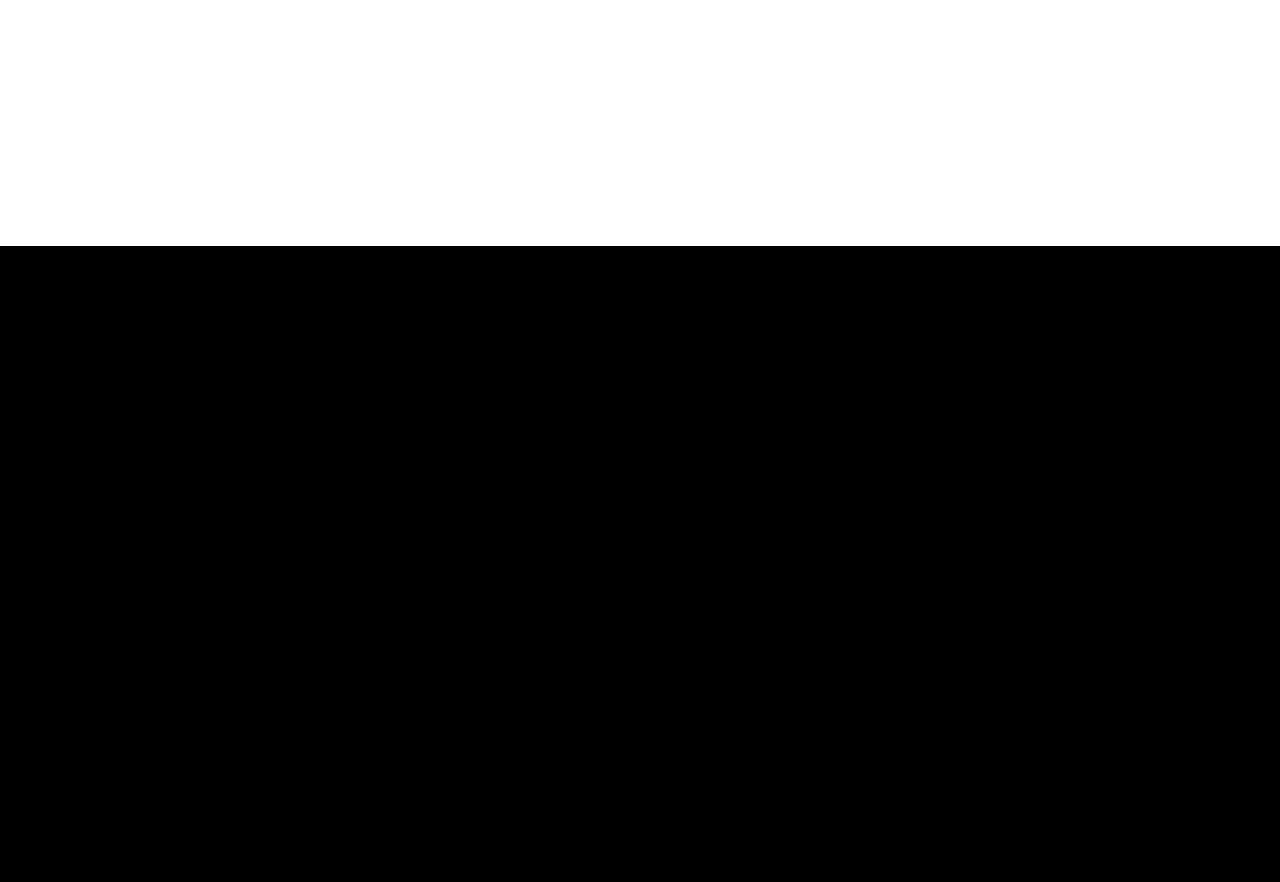
<file: sentiment analysis.html>
<!DOCTYPE html>
<html class="no-js" lang="en">
<head>
   <!--- basic page needs
   ================================================== -->
   <meta charset="utf-8">
	<title>Sentiment Analysis</title>
	<meta name="description" content="">  
	<meta name="author" content="">

   <!-- mobile specific metas
   ================================================== -->
	<meta name="viewport" content="width=device-width, initial-scale=1, maximum-scale=1">

 	<!-- CSS
   ================================================== -->
   <link rel="stylesheet" href="css/base.css">
   <link rel="stylesheet" href="css/vendor.css">  
   <link rel="stylesheet" href="css/main.css">  

   <!-- script
   ================================================== -->
	<script src="js/modernizr.js"></script>
	<script src="js/pace.min.js"></script>

</head>

<body id="top">


<!-- Sentiment Analysis
   ================================================== -->
   <section id="home" style="background-image: url(./images/sent1.jpg);">
    <div class="overlay"></div>
    <div class="home-content-table">  
       <div class="home-content-tablecell">
        <div class="row">
          <div class="col-twelve">            
            <h3 class="animate-intro"></h3>
            <h1 class="animate-intro">
              Sentiment <br>
              Analysis
            </h1> 
            <div class="more animate-intro">
              <a class="smoothscroll button stroke" href="#Architecture">
                Learn More
              </a>
            </div>    
          </div> <!-- end col-twelve --> 
        </div> <!-- end row --> 
       </div> <!-- end home-content-tablecell -->        
    </div> <!-- end home-content-table -->
   </section> <!-- end home -->

<!-- Architecture
   ================================================== -->
   <section id="Architecture">
   <section id="about">
      <div class="col-full">
        <h3 class="animate-this">Architecture</h3>
        <img src="images/ArchiTweet.png" alt="Comparison" style="width:90%;height:90%;">
   </section> <!-- end about -->
 </section>


<!-- Why is Sentiment Analysis Important?
   ================================================== -->
   <section id="about">
    <div class="row about-wrap">
      <div class="col-full">
        <div class="about-profile-bg"></div>
        <div class="intro">
          <h3 class="animate-this">Why is Sentiment Analysis Important?</h3>
          <p  class="lead animate-this">
            In public opinion, Is the movie review positive or negative?  <br>
            Is the movie worth being nominated ?  <br>
            Based on a sample of tweets collected, should the movie win Oscar’s ?<br>
            </p>
        </div>   
      </div> <!-- end col-full  -->
    </div> <!-- end about-wrap  -->
   </section> <!-- end about -->

<!-- Why Twitter Data?
   ================================================== -->
   <section id="contact">
    <div class="overlay"></div>
    <div class="row narrow section-intro with-bottom-sep animate-this">
      <div class="col-twelve">
        <h3 class="animate-this" style="color: white; font-size: 30px">Why Twitter Data?</h3>
        <p  class="lead">
            Popular microblogging site <br>
            Short Text Messages of 140 characters <br>
            240+ million active users <br>
            500 million tweets are generated everyday <br>
            Twitter audience varies from common man to celebrities <br>
            Tweets are small in length and unambiguous<br>
            </p>
      </div> 
    </div> <!-- end section-intro -->
  </section> <!-- end contact -->


<!-- Score Calculation and Ranking
   ================================================== -->
   <section id="about">
    <div class="row about-wrap">
      <div class="col-full">
        <div class="about-profile-bg"></div>
        <div class="intro">
          <h3 class="animate-this">Score Calculation and Ranking</h3>
          <p  class="lead animate-this">
            For every positive tweet +1 <br>
            For every neutral tweet +0 <br>
            For every negative tweet  -1 <br>
            Normalisation of scores by adjusting values measured on different scales to a notionally common scale. <br>
            Based on the scores calculated, movies are ranked accordingly.<br>
            Movie with the highest score is ranked first <br>
            </p>
        </div>   
      </div> <!-- end col-full  -->
    </div> <!-- end about-wrap  -->
   </section> <!-- end about -->

  <!-- about
   ================================================== -->
   <section id="about" style="background: black;">
    <div class="row about-wrap">
      <div class="col-full">
        <div class="about-profile-bg"></div>
        <div class="intro">
          <h3 class="animate-this">Result</h3><br><br>
          <div class="col-twelve">            
            <div class="more animate-intro">
              <div class="col-twelve">
                <a  class="smoothscroll button stroke" href="http://localhost:8080/#/" target="_blank">Zeppelin</a>
                <a onclick="mySA('2010')" class="smoothscroll button stroke" href="#2010">2010</a>
                <a onclick="mySA('2011')" class="smoothscroll button stroke" href="#2011">2011</a>
                <a onclick="mySA('2012')" class="smoothscroll button stroke" href="#2012">2012</a>
                <a onclick="mySA('2013')" class="smoothscroll button stroke" href="#2013">2013</a>
                <a onclick="mySA('2014')" class="smoothscroll button stroke" href="#2014">2014</a>
                <a onclick="mySA('2015')" class="smoothscroll button stroke" href="#2015">2015</a>
                <a onclick="mySA('2016')" class="smoothscroll button stroke" href="#2016">2016</a>
                <a onclick="mySA('2017')" class="smoothscroll button stroke" href="#2017">2017</a>
              </div> 
            </div>   
            <script>
              function mySA(name) {
                var e = document.getElementById(name);
                 if(e.style.display === 'none')
                    e.style.display = 'block';
                 else
                    e.style.display = 'none';
                }
            </script> 
          </div> <!-- end col-twelve --> 
        </div> <!-- end row --> 
      </div> <!-- end col-full  -->
    </div> <!-- end about-wrap  -->
   </section> <!-- end about -->

<!-- 2010
   ================================================== -->
   <section id="2010" style="display:none">
   <section id="about" >
    <div class="row about-wrap">
      <div class="col-full">
        <div class="about-profile-bg"></div>
         <div class="intro">
          <h3 class="animate-this"></h3>      
          <img src="images/graph/2010.png" alt="" style="width:90%;height:90%;">
         </div> <!-- end home-content-table -->
      </div> <!-- end col-full  -->
    </div> <!-- end about-wrap  -->
   </section> <!-- end about -->
 </section>

<!-- 2011
   ================================================== -->
   <section id="2011" style="display:none">
   <section id="about" >

    <div class="row about-wrap">
      <div class="col-full">
        <div class="about-profile-bg"></div>
         <div class="intro">
          <h3 class="animate-this"></h3>      
          <img src="images/graph/2011.png" alt="" style="width:90%;height:90%;">
         </div> <!-- end home-content-table -->
      </div> <!-- end col-full  -->
    </div> <!-- end about-wrap  -->
   </section> <!-- end about -->
 </section>

 <!-- 2012
   ================================================== -->
   <section id="2012" style="display:none">
   <section id="about" >

    <div class="row about-wrap">
      <div class="col-full">
        <div class="about-profile-bg"></div>
         <div class="intro">
          <h3 class="animate-this"></h3>      
          <img src="images/graph/2012.png" alt="" style="width:90%;height:90%;">
         </div> <!-- end home-content-table -->
      </div> <!-- end col-full  -->
    </div> <!-- end about-wrap  -->
   </section> <!-- end about -->
 </section>

 <!-- 2013
   ================================================== -->
   <section id="2013" style="display:none">
   <section id="about" >

    <div class="row about-wrap">
      <div class="col-full">
        <div class="about-profile-bg"></div>
         <div class="intro">
          <h3 class="animate-this"></h3>      
          <img src="images/graph/2013.png" alt="" style="width:90%;height:90%;">
         </div> <!-- end home-content-table -->
      </div> <!-- end col-full  -->
    </div> <!-- end about-wrap  -->
   </section> <!-- end about -->
 </section>

 <!-- 2014
   ================================================== -->
   <section id="2014" style="display:none">
   <section id="about" >

    <div class="row about-wrap">
      <div class="col-full">
        <div class="about-profile-bg"></div>
         <div class="intro">
          <h3 class="animate-this"></h3>      
          <img src="images/graph/2014.png" alt="" style="width:90%;height:90%;">
         </div> <!-- end home-content-table -->
      </div> <!-- end col-full  -->
    </div> <!-- end about-wrap  -->
   </section> <!-- end about -->
 </section>

 <!-- 2015
   ================================================== -->
   <section id="2015" style="display:none">
   <section id="about" >

    <div class="row about-wrap">
      <div class="col-full">
        <div class="about-profile-bg"></div>
         <div class="intro">
          <h3 class="animate-this"></h3>      
          <img src="images/graph/2015.png" alt="" style="width:90%;height:90%;">
         </div> <!-- end home-content-table -->
      </div> <!-- end col-full  -->
    </div> <!-- end about-wrap  -->
   </section> <!-- end about -->
 </section>

 <!-- 2016
   ================================================== -->
   <section id="2016" style="display:none">
   <section id="about" >
    <div class="row about-wrap">
      <div class="col-full">
        <div class="about-profile-bg"></div>
         <div class="intro">
          <h3 class="animate-this"></h3>      
          <img src="images/graph/2016.png" alt="" style="width:90%;height:90%;">
         </div> <!-- end home-content-table -->
      </div> <!-- end col-full  -->
    </div> <!-- end about-wrap  -->
   </section> <!-- end about -->
 </section>

 <!-- 2017
   ================================================== -->
   <section id="2017" style="display:none">
   <section id="about" >
    <div class="row about-wrap">
      <div class="col-full">
        <div class="about-profile-bg"></div>
         <div class="intro">
          <h3 class="animate-this"></h3>      
          <img src="images/graph/2017.png" alt="" style="width:90%;height:90%;">
         </div> <!-- end home-content-table -->
      </div> <!-- end col-full  -->
    </div> <!-- end about-wrap  -->
   </section> <!-- end about -->
 </section>

   <!-- Java Script
   ================================================== --> 
   <script src="js/jquery-2.1.3.min.js"></script>
   <script src="js/plugins.js"></script>
   <script src="js/main.js"></script>

</body>

</html>
</file>
<file: css/base.css>
/* =================================================================== 
 *
 *  Infinity v1.0 Base Stylesheet
 *  01-02-2017
 *  ------------------------------------------------------------------
 *  TOC:
 *  01. reset
 *  02. basic/base setup styles
 *  03. grid
 *  04. MISC
 *
 * =================================================================== */

/* ===================================================================
 *  01. reset - normalize.css v3.0.2 | MIT License | git.io/normalize
 *
 * ------------------------------------------------------------------- */
html {
  font-family: sans-serif;
  -ms-text-size-adjust: 100%;
  -webkit-text-size-adjust: 100%;
}

body {
  margin: 0;
}

article,
aside,
details,
figcaption,
figure,
footer,
header,
hgroup,
main,
menu,
nav,
section,
summary {
  display: block;
}

audio, canvas, progress, video {
  display: inline-block;
  vertical-align: baseline;
}

audio:not([controls]) {
  display: none;
  height: 0;
}

[hidden],
template {
  display: none;
}

a {
  background: transparent;
}

a:active, a:hover {
  outline: 0;
}

abbr[title] {
  border-bottom: 1px dotted;
}

b, strong {
  font-weight: bold;
}

dfn {
  font-style: italic;
}

h1 {
  font-size: 2em;
  margin: 0.67em 0;
}

mark {
  background: #ff0;
  color: #000;
}

small {
  font-size: 80%;
}

sub,
sup {
  font-size: 75%;
  line-height: 0;
  position: relative;
  vertical-align: baseline;
}

sup {
  top: -0.5em;
}

sub {
  bottom: -0.25em;
}

img {
  border: 0;
}

svg:not(:root) {
  overflow: hidden;
}

figure {
  margin: 1em 40px;
}

hr {
  -moz-box-sizing: content-box;
  box-sizing: content-box;
  height: 0;
}

pre {
  overflow: auto;
}

code,
kbd,
pre,
samp {
  font-family: monospace, monospace;
  font-size: 1em;
}

button, input, optgroup,
select, textarea {
  color: inherit;
  font: inherit;
  margin: 0;
}

button {
  overflow: visible;
}

button, select {
  text-transform: none;
}

button,
html input[type="button"],
input[type="reset"],
input[type="submit"] {
  -webkit-appearance: button;
  cursor: pointer;
}

button[disabled],
html input[disabled] {
  cursor: default;
}

button::-moz-focus-inner,
input::-moz-focus-inner {
  border: 0;
  padding: 0;
}

input {
  line-height: normal;
}

input[type="checkbox"],
input[type="radio"] {
  box-sizing: border-box;
  padding: 0;
}

input[type="number"]::-webkit-inner-spin-button,
input[type="number"]::-webkit-outer-spin-button {
  height: auto;
}

input[type="search"] {
  -webkit-appearance: textfield;
  -moz-box-sizing: content-box;
  -webkit-box-sizing: content-box;
  box-sizing: content-box;
}

input[type="search"]::-webkit-search-cancel-button,
input[type="search"]::-webkit-search-decoration {
  -webkit-appearance: none;
}

fieldset {
  border: 1px solid #c0c0c0;
  margin: 0 2px;
  padding: 0.35em 0.625em 0.75em;
}

legend {
  border: 0;
  padding: 0;
}

textarea {
  overflow: auto;
}

optgroup {
  font-weight: bold;
}

table {
  border-collapse: collapse;
  border-spacing: 0;
}

td, th {
  padding: 0;
}

/* ===================================================================
 *  02. basic/base setup styles - (_basic.scss)
 *
 * ------------------------------------------------------------------- */
html {
  font-size: 62.5%;
  box-sizing: border-box;
}

*,
*::before,
*::after {
  box-sizing: inherit;
}

body {
  font-weight: normal;
  line-height: 1;
  text-rendering: optimizeLegibility;
  word-wrap: break-word;
  -webkit-overflow-scrolling: touch;
  -webkit-text-size-adjust: none;
}

body, input, button {
  -moz-osx-font-smoothing: grayscale;
  -webkit-font-smoothing: antialiased;
}

/* ------------------------------------------------------------------- 
 * Media - (_basic.scss)
 * ------------------------------------------------------------------- */
img, video {
  max-width: 100%;
  height: auto;
}

/* ------------------------------------------------------------------- 
 * Typography resets - (_basic.scss)
 * ------------------------------------------------------------------- */
div, dl, dt, dd, ul, ol, li, h1, h2, h3, h4, h5, h6, pre, form, p, blockquote, th, td {
  margin: 0;
  padding: 0;
}

h1, h2, h3, h4, h5, h6 {
  -webkit-font-variant-ligatures: common-ligatures;
  -moz-font-variant-ligatures: common-ligatures;
  font-variant-ligatures: common-ligatures;
  text-rendering: optimizeLegibility;
}

em, i {
  font-style: italic;
  line-height: inherit;
}

strong, b {
  font-weight: bold;
  line-height: inherit;
}

small {
  font-size: 60%;
  line-height: inherit;
}

ol, ul {
  list-style: none;
}

li {
  display: block;
}

/* ------------------------------------------------------------------- 
 * links - (_basic.scss)
 * ------------------------------------------------------------------- */
a {
  text-decoration: none;
  line-height: inherit;
}

a img {
  border: none;
}

/* ------------------------------------------------------------------- 
 * inputs - (_basic.scss)
 * ------------------------------------------------------------------- */
fieldset {
  margin: 0;
  padding: 0;
}

input[type="email"],
input[type="number"],
input[type="search"],
input[type="text"],
input[type="tel"],
input[type="url"],
input[type="password"],
textarea {
  -webkit-appearance: none;
  -moz-appearance: none;
  -ms-appearance: none;
  -o-appearance: none;
  appearance: none;
}

/* ===================================================================
 *  03. grid - (_grid.scss)
 *
 * ------------------------------------------------------------------- */
.row {
  width: 94%;
  max-width: 1170px;
  margin: 0 auto;
}
.row:before, .row:after {
  content: "";
  display: table;
}
.row:after {
  clear: both;
}

.row .row {
  width: auto;
  max-width: none;
  margin-left: -20px;
  margin-right: -20px;
}

[class*="col-"], .bgrid {
  float: left;
}

[class*="col-"] + [class*="col-"].end {
  float: right;
}

[class*="col-"] {
  padding: 0 20px;
}

.col-one {
  width: 8.33333%;
}

.col-two, .col-1-6 {
  width: 16.66667%;
}

.col-three, .col-1-4 {
  width: 25%;
}

.col-four, .col-1-3 {
  width: 33.33333%;
}

.col-five {
  width: 41.66667%;
}

.col-six, .col-1-2 {
  width: 50%;
}

.col-seven {
  width: 58.33333%;
}

.col-eight, .col-2-3 {
  width: 66.66667%;
}

.col-nine, .col-3-4 {
  width: 75%;
}

.col-ten, .col-5-6 {
  width: 83.33333%;
}

.col-eleven {
  width: 91.66667%;
}

.col-twelve, .col-full {
  width: 100%;
}

/* ------------------------------------------------------------------- 
 * small screens - (_grid.scss)
 * ------------------------------------------------------------------- */
@media screen and (max-width: 1024px) {
  .row .row {
    margin-left: -18px;
    margin-right: -18px;
  }

  [class*="col-"] {
    padding: 0 18px;
  }
}
/* ------------------------------------------------------------------- 
 * tablets - (_grid.scss)
 * ------------------------------------------------------------------- */
@media screen and (max-width: 768px) {
  .row {
    width: auto;
    padding-left: 30px;
    padding-right: 30px;
  }

  .row .row {
    padding-left: 0;
    padding-right: 0;
    margin-left: -15px;
    margin-right: -15px;
  }

  [class*="col-"] {
    padding: 0 15px;
  }

  .tab-1-4 {
    width: 25%;
  }

  .tab-1-3 {
    width: 33.33333%;
  }

  .tab-1-2 {
    width: 50%;
  }

  .tab-2-3 {
    width: 66.66667%;
  }

  .tab-3-4 {
    width: 75%;
  }

  .tab-full {
    width: 100%;
  }
}
/* ------------------------------------------------------------------- 
 * large mobile devices - (_grid.scss)
 * ------------------------------------------------------------------- */
@media screen and (max-width: 600px) {
  .row {
    padding-left: 25px;
    padding-right: 25px;
  }

  .row .row {
    margin-left: -10px;
    margin-right: -10px;
  }

  [class*="col-"] {
    padding: 0 10px;
  }

  .mob-1-4 {
    width: 25%;
  }

  .mob-1-2 {
    width: 50%;
  }

  .mob-3-4 {
    width: 75%;
  }

  .mob-full {
    width: 100%;
  }
}
/* ------------------------------------------------------------------- 
 * small mobile devices - (_grid.scss)
 * ------------------------------------------------------------------- */
@media screen and (max-width: 400px) {
  .row .row {
    padding-left: 0;
    padding-right: 0;
    margin-left: 0;
    margin-right: 0;
  }

  [class*="col-"] {
    width: 100% !important;
    float: none !important;
    clear: both !important;
    margin-left: 0;
    margin-right: 0;
    padding: 0;
  }

  [class*="col-"] + [class*="col-"].end {
    float: none;
  }
}
/* ===================================================================
 * block grids - (_grid.scss)
 *
 * ------------------------------------------------------------------- */
[class*="block-"]:before, [class*="block-"]:after {
  content: "";
  display: table;
}
[class*="block-"]:after {
  clear: both;
}

.block-1-6 .bgrid {
  width: 16.66667%;
}

.block-1-4 .bgrid {
  width: 25%;
}

.block-1-3 .bgrid {
  width: 33.33333%;
}

.block-1-2 .bgrid {
  width: 50%;
}

/**
 * Clearing for block grid columns. Allow columns with 
 * different heights to align properly.
 */
.block-1-6 .bgrid:nth-child(6n+1),
.block-1-4 .bgrid:nth-child(4n+1),
.block-1-3 .bgrid:nth-child(3n+1),
.block-1-2 .bgrid:nth-child(2n+1) {
  clear: both;
}

/* ------------------------------------------------------------------- 
 * small screens - (_grid.scss)
 * ------------------------------------------------------------------- */
@media screen and (max-width: 1024px) {
  .block-s-1-6 .bgrid {
    width: 16.66667%;
  }

  .block-s-1-4 .bgrid {
    width: 25%;
  }

  .block-s-1-3 .bgrid {
    width: 33.33333%;
  }

  .block-s-1-2 .bgrid {
    width: 50%;
  }

  .block-s-full .bgrid {
    width: 100%;
    clear: both;
  }

  [class*="block-s-"] .bgrid:nth-child(n) {
    clear: none;
  }

  .block-s-1-6 .bgrid:nth-child(6n+1),
  .block-s-1-4 .bgrid:nth-child(4n+1),
  .block-s-1-3 .bgrid:nth-child(3n+1),
  .block-s-1-2 .bgrid:nth-child(2n+1) {
    clear: both;
  }
}
/* ------------------------------------------------------------------- 
 * tablets - (_grid.scss)
 * ------------------------------------------------------------------- */
@media screen and (max-width: 768px) {
  .block-tab-1-6 .bgrid {
    width: 16.66667%;
  }

  .block-tab-1-4 .bgrid {
    width: 25%;
  }

  .block-tab-1-3 .bgrid {
    width: 33.33333%;
  }

  .block-tab-1-2 .bgrid {
    width: 50%;
  }

  .block-tab-full .bgrid {
    width: 100%;
    clear: both;
  }

  [class*="block-tab-"] .bgrid:nth-child(n) {
    clear: none;
  }

  .block-tab-1-6 .bgrid:nth-child(6n+1),
  .block-tab-1-4 .bgrid:nth-child(4n+1),
  .block-tab-1-3 .bgrid:nth-child(3n+1),
  .block-tab-1-2 .bgrid:nth-child(2n+1) {
    clear: both;
  }
}
/* ------------------------------------------------------------------- 
 * large mobile devices - (_grid.scss)
 * ------------------------------------------------------------------- */
@media screen and (max-width: 600px) {
  .block-mob-1-6 .bgrid {
    width: 16.66667%;
  }

  .block-mob-1-4 .bgrid {
    width: 25%;
  }

  .block-mob-1-3 .bgrid {
    width: 33.33333%;
  }

  .block-mob-1-2 .bgrid {
    width: 50%;
  }

  .block-mob-full .bgrid {
    width: 100%;
    clear: both;
  }

  [class*="block-mob-"] .bgrid:nth-child(n) {
    clear: none;
  }

  .block-mob-1-6 .bgrid:nth-child(6n+1),
  .block-mob-1-4 .bgrid:nth-child(4n+1),
  .block-mob-1-3 .bgrid:nth-child(3n+1),
  .block-mob-1-2 .bgrid:nth-child(2n+1) {
    clear: both;
  }
}
/* ------------------------------------------------------------------- 
 * stack on small mobile devices - (_grid.scss)
 * ------------------------------------------------------------------- */
@media screen and (max-width: 400px) {
  .stack .bgrid {
    width: 100% !important;
    float: none !important;
    clear: both !important;
    margin-left: 0;
    margin-right: 0;
  }
}
/* ===================================================================
 *  04. MISC  - (_grid.scss)
 *
 * ------------------------------------------------------------------- */
 
/* Clearing - (http://nicolasgallagher.com/micro-clearfix-hack/
 */
.group:before, .group:after {
  content: "";
  display: table;
}
.group:after {
  clear: both;
}

/* Misc Helper Styles 
 */
.hide {
  display: none;
}

.invisible {
  visibility: hidden;
}

.antialiased {
  -webkit-font-smoothing: antialiased;
  -moz-osx-font-smoothing: grayscale;
}

.overflow-hidden {
  overflow: hidden;
}

.remove-bottom {
  margin-bottom: 0;
}

.half-bottom {
  margin-bottom: 1.5rem !important;
}

.add-bottom {
  margin-bottom: 3rem !important;
}

.no-border {
  border: none;
}

.full-width {
  width: 100%;
}

.text-center {
  text-align: center;
}

.text-left {
  text-align: left;
}

.text-right {
  text-align: right;
}

.pull-left {
  float: left;
}

.pull-right {
  float: right;
}

.align-center {
  margin-left: auto;
  margin-right: auto;
  text-align: center;
}
</file>
<file: css/vendor.css>
/* =================================================================== 
 *
 *  Infinity v1.0 Vendor/Third Party CSS 
 *  01-02-2017
 *  ------------------------------------------------------------------
 *
 *  TOC:
 *  01. Animate.css
 *  02. Lightgallery 
 *  03. Owl Carousel 
 *  04. Flexslider
 *
 * =================================================================== */

/**
 * 01. 
 * Animate.css - http://daneden.me/animate
 * Licensed under the MIT license - http://opensource.org/licenses/MIT
 *
 * Copyright (c) 2015 Daniel Eden
 * ===================================================================
 */
.animated {
  -webkit-animation-duration: 1s;
  animation-duration: 1s;
  -webkit-animation-fill-mode: both;
  animation-fill-mode: both;
}

.animated.infinite {
  -webkit-animation-iteration-count: infinite;
  animation-iteration-count: infinite;
}

.animated.hinge {
  -webkit-animation-duration: 2s;
  animation-duration: 2s;
}

.animated.bounceIn, .animated.bounceOut, .animated.flipOutX, .animated.flipOutY {
  -webkit-animation-duration: .75s;
  animation-duration: .75s;
}

@-webkit-keyframes bounce {
  20%,53%,80%,from,to {
    -webkit-animation-timing-function: cubic-bezier(0.215, 0.61, 0.355, 1);
    animation-timing-function: cubic-bezier(0.215, 0.61, 0.355, 1);
    -webkit-transform: translate3d(0, 0, 0);
    transform: translate3d(0, 0, 0);
  }
  40%,43% {
    -webkit-animation-timing-function: cubic-bezier(0.755, 0.05, 0.855, 0.06);
    animation-timing-function: cubic-bezier(0.755, 0.05, 0.855, 0.06);
    -webkit-transform: translate3d(0, -30px, 0);
    transform: translate3d(0, -30px, 0);
  }
  70% {
    -webkit-animation-timing-function: cubic-bezier(0.755, 0.05, 0.855, 0.06);
    animation-timing-function: cubic-bezier(0.755, 0.05, 0.855, 0.06);
    -webkit-transform: translate3d(0, -15px, 0);
    transform: translate3d(0, -15px, 0);
  }
  90% {
    -webkit-transform: translate3d(0, -4px, 0);
    transform: translate3d(0, -4px, 0);
  }
}
@keyframes bounce {
  20%,53%,80%,from,to {
    -webkit-animation-timing-function: cubic-bezier(0.215, 0.61, 0.355, 1);
    animation-timing-function: cubic-bezier(0.215, 0.61, 0.355, 1);
    -webkit-transform: translate3d(0, 0, 0);
    transform: translate3d(0, 0, 0);
  }
  40%,43% {
    -webkit-animation-timing-function: cubic-bezier(0.755, 0.05, 0.855, 0.06);
    animation-timing-function: cubic-bezier(0.755, 0.05, 0.855, 0.06);
    -webkit-transform: translate3d(0, -30px, 0);
    transform: translate3d(0, -30px, 0);
  }
  70% {
    -webkit-animation-timing-function: cubic-bezier(0.755, 0.05, 0.855, 0.06);
    animation-timing-function: cubic-bezier(0.755, 0.05, 0.855, 0.06);
    -webkit-transform: translate3d(0, -15px, 0);
    transform: translate3d(0, -15px, 0);
  }
  90% {
    -webkit-transform: translate3d(0, -4px, 0);
    transform: translate3d(0, -4px, 0);
  }
}
.bounce {
  -webkit-animation-name: bounce;
  animation-name: bounce;
  -webkit-transform-origin: center bottom;
  transform-origin: center bottom;
}

@-webkit-keyframes flash {
  50%,from,to {
    opacity: 1;
  }
  25%,75% {
    opacity: 0;
  }
}
@keyframes flash {
  50%,from,to {
    opacity: 1;
  }
  25%,75% {
    opacity: 0;
  }
}
.flash {
  -webkit-animation-name: flash;
  animation-name: flash;
}

@-webkit-keyframes pulse {
  from {
    -webkit-transform: scale3d(1, 1, 1);
    transform: scale3d(1, 1, 1);
  }
  50% {
    -webkit-transform: scale3d(1.05, 1.05, 1.05);
    transform: scale3d(1.05, 1.05, 1.05);
  }
  to {
    -webkit-transform: scale3d(1, 1, 1);
    transform: scale3d(1, 1, 1);
  }
}
@keyframes pulse {
  from {
    -webkit-transform: scale3d(1, 1, 1);
    transform: scale3d(1, 1, 1);
  }
  50% {
    -webkit-transform: scale3d(1.05, 1.05, 1.05);
    transform: scale3d(1.05, 1.05, 1.05);
  }
  to {
    -webkit-transform: scale3d(1, 1, 1);
    transform: scale3d(1, 1, 1);
  }
}
.pulse {
  -webkit-animation-name: pulse;
  animation-name: pulse;
}

@-webkit-keyframes rubberBand {
  from {
    -webkit-transform: scale3d(1, 1, 1);
    transform: scale3d(1, 1, 1);
  }
  30% {
    -webkit-transform: scale3d(1.25, 0.75, 1);
    transform: scale3d(1.25, 0.75, 1);
  }
  40% {
    -webkit-transform: scale3d(0.75, 1.25, 1);
    transform: scale3d(0.75, 1.25, 1);
  }
  50% {
    -webkit-transform: scale3d(1.15, 0.85, 1);
    transform: scale3d(1.15, 0.85, 1);
  }
  65% {
    -webkit-transform: scale3d(0.95, 1.05, 1);
    transform: scale3d(0.95, 1.05, 1);
  }
  75% {
    -webkit-transform: scale3d(1.05, 0.95, 1);
    transform: scale3d(1.05, 0.95, 1);
  }
  to {
    -webkit-transform: scale3d(1, 1, 1);
    transform: scale3d(1, 1, 1);
  }
}
@keyframes rubberBand {
  from {
    -webkit-transform: scale3d(1, 1, 1);
    transform: scale3d(1, 1, 1);
  }
  30% {
    -webkit-transform: scale3d(1.25, 0.75, 1);
    transform: scale3d(1.25, 0.75, 1);
  }
  40% {
    -webkit-transform: scale3d(0.75, 1.25, 1);
    transform: scale3d(0.75, 1.25, 1);
  }
  50% {
    -webkit-transform: scale3d(1.15, 0.85, 1);
    transform: scale3d(1.15, 0.85, 1);
  }
  65% {
    -webkit-transform: scale3d(0.95, 1.05, 1);
    transform: scale3d(0.95, 1.05, 1);
  }
  75% {
    -webkit-transform: scale3d(1.05, 0.95, 1);
    transform: scale3d(1.05, 0.95, 1);
  }
  to {
    -webkit-transform: scale3d(1, 1, 1);
    transform: scale3d(1, 1, 1);
  }
}
.rubberBand {
  -webkit-animation-name: rubberBand;
  animation-name: rubberBand;
}

@-webkit-keyframes shake {
  from,to {
    -webkit-transform: translate3d(0, 0, 0);
    transform: translate3d(0, 0, 0);
  }
  10%,30%,50%,70%,90% {
    -webkit-transform: translate3d(-10px, 0, 0);
    transform: translate3d(-10px, 0, 0);
  }
  20%,40%,60%,80% {
    -webkit-transform: translate3d(10px, 0, 0);
    transform: translate3d(10px, 0, 0);
  }
}
@keyframes shake {
  from,to {
    -webkit-transform: translate3d(0, 0, 0);
    transform: translate3d(0, 0, 0);
  }
  10%,30%,50%,70%,90% {
    -webkit-transform: translate3d(-10px, 0, 0);
    transform: translate3d(-10px, 0, 0);
  }
  20%,40%,60%,80% {
    -webkit-transform: translate3d(10px, 0, 0);
    transform: translate3d(10px, 0, 0);
  }
}
.shake {
  -webkit-animation-name: shake;
  animation-name: shake;
}

@-webkit-keyframes swing {
  20% {
    -webkit-transform: rotate3d(0, 0, 1, 15deg);
    transform: rotate3d(0, 0, 1, 15deg);
  }
  40% {
    -webkit-transform: rotate3d(0, 0, 1, -10deg);
    transform: rotate3d(0, 0, 1, -10deg);
  }
  60% {
    -webkit-transform: rotate3d(0, 0, 1, 5deg);
    transform: rotate3d(0, 0, 1, 5deg);
  }
  80% {
    -webkit-transform: rotate3d(0, 0, 1, -5deg);
    transform: rotate3d(0, 0, 1, -5deg);
  }
  to {
    -webkit-transform: rotate3d(0, 0, 1, 0deg);
    transform: rotate3d(0, 0, 1, 0deg);
  }
}
@keyframes swing {
  20% {
    -webkit-transform: rotate3d(0, 0, 1, 15deg);
    transform: rotate3d(0, 0, 1, 15deg);
  }
  40% {
    -webkit-transform: rotate3d(0, 0, 1, -10deg);
    transform: rotate3d(0, 0, 1, -10deg);
  }
  60% {
    -webkit-transform: rotate3d(0, 0, 1, 5deg);
    transform: rotate3d(0, 0, 1, 5deg);
  }
  80% {
    -webkit-transform: rotate3d(0, 0, 1, -5deg);
    transform: rotate3d(0, 0, 1, -5deg);
  }
  to {
    -webkit-transform: rotate3d(0, 0, 1, 0deg);
    transform: rotate3d(0, 0, 1, 0deg);
  }
}
.swing {
  -webkit-transform-origin: top center;
  transform-origin: top center;
  -webkit-animation-name: swing;
  animation-name: swing;
}

@-webkit-keyframes tada {
  from {
    -webkit-transform: scale3d(1, 1, 1);
    transform: scale3d(1, 1, 1);
  }
  10%,20% {
    -webkit-transform: scale3d(0.9, 0.9, 0.9) rotate3d(0, 0, 1, -3deg);
    transform: scale3d(0.9, 0.9, 0.9) rotate3d(0, 0, 1, -3deg);
  }
  30%,50%,70%,90% {
    -webkit-transform: scale3d(1.1, 1.1, 1.1) rotate3d(0, 0, 1, 3deg);
    transform: scale3d(1.1, 1.1, 1.1) rotate3d(0, 0, 1, 3deg);
  }
  40%,60%,80% {
    -webkit-transform: scale3d(1.1, 1.1, 1.1) rotate3d(0, 0, 1, -3deg);
    transform: scale3d(1.1, 1.1, 1.1) rotate3d(0, 0, 1, -3deg);
  }
  to {
    -webkit-transform: scale3d(1, 1, 1);
    transform: scale3d(1, 1, 1);
  }
}
@keyframes tada {
  from {
    -webkit-transform: scale3d(1, 1, 1);
    transform: scale3d(1, 1, 1);
  }
  10%,20% {
    -webkit-transform: scale3d(0.9, 0.9, 0.9) rotate3d(0, 0, 1, -3deg);
    transform: scale3d(0.9, 0.9, 0.9) rotate3d(0, 0, 1, -3deg);
  }
  30%,50%,70%,90% {
    -webkit-transform: scale3d(1.1, 1.1, 1.1) rotate3d(0, 0, 1, 3deg);
    transform: scale3d(1.1, 1.1, 1.1) rotate3d(0, 0, 1, 3deg);
  }
  40%,60%,80% {
    -webkit-transform: scale3d(1.1, 1.1, 1.1) rotate3d(0, 0, 1, -3deg);
    transform: scale3d(1.1, 1.1, 1.1) rotate3d(0, 0, 1, -3deg);
  }
  to {
    -webkit-transform: scale3d(1, 1, 1);
    transform: scale3d(1, 1, 1);
  }
}
.tada {
  -webkit-animation-name: tada;
  animation-name: tada;
}

@-webkit-keyframes wobble {
  from {
    -webkit-transform: none;
    transform: none;
  }
  15% {
    -webkit-transform: translate3d(-25%, 0, 0) rotate3d(0, 0, 1, -5deg);
    transform: translate3d(-25%, 0, 0) rotate3d(0, 0, 1, -5deg);
  }
  30% {
    -webkit-transform: translate3d(20%, 0, 0) rotate3d(0, 0, 1, 3deg);
    transform: translate3d(20%, 0, 0) rotate3d(0, 0, 1, 3deg);
  }
  45% {
    -webkit-transform: translate3d(-15%, 0, 0) rotate3d(0, 0, 1, -3deg);
    transform: translate3d(-15%, 0, 0) rotate3d(0, 0, 1, -3deg);
  }
  60% {
    -webkit-transform: translate3d(10%, 0, 0) rotate3d(0, 0, 1, 2deg);
    transform: translate3d(10%, 0, 0) rotate3d(0, 0, 1, 2deg);
  }
  75% {
    -webkit-transform: translate3d(-5%, 0, 0) rotate3d(0, 0, 1, -1deg);
    transform: translate3d(-5%, 0, 0) rotate3d(0, 0, 1, -1deg);
  }
  to {
    -webkit-transform: none;
    transform: none;
  }
}
@keyframes wobble {
  from {
    -webkit-transform: none;
    transform: none;
  }
  15% {
    -webkit-transform: translate3d(-25%, 0, 0) rotate3d(0, 0, 1, -5deg);
    transform: translate3d(-25%, 0, 0) rotate3d(0, 0, 1, -5deg);
  }
  30% {
    -webkit-transform: translate3d(20%, 0, 0) rotate3d(0, 0, 1, 3deg);
    transform: translate3d(20%, 0, 0) rotate3d(0, 0, 1, 3deg);
  }
  45% {
    -webkit-transform: translate3d(-15%, 0, 0) rotate3d(0, 0, 1, -3deg);
    transform: translate3d(-15%, 0, 0) rotate3d(0, 0, 1, -3deg);
  }
  60% {
    -webkit-transform: translate3d(10%, 0, 0) rotate3d(0, 0, 1, 2deg);
    transform: translate3d(10%, 0, 0) rotate3d(0, 0, 1, 2deg);
  }
  75% {
    -webkit-transform: translate3d(-5%, 0, 0) rotate3d(0, 0, 1, -1deg);
    transform: translate3d(-5%, 0, 0) rotate3d(0, 0, 1, -1deg);
  }
  to {
    -webkit-transform: none;
    transform: none;
  }
}
.wobble {
  -webkit-animation-name: wobble;
  animation-name: wobble;
}

@-webkit-keyframes jello {
  11.1%,from,to {
    -webkit-transform: none;
    transform: none;
  }
  22.2% {
    -webkit-transform: skewX(-12.5deg) skewY(-12.5deg);
    transform: skewX(-12.5deg) skewY(-12.5deg);
  }
  33.3% {
    -webkit-transform: skewX(6.25deg) skewY(6.25deg);
    transform: skewX(6.25deg) skewY(6.25deg);
  }
  44.4% {
    -webkit-transform: skewX(-3.125deg) skewY(-3.125deg);
    transform: skewX(-3.125deg) skewY(-3.125deg);
  }
  55.5% {
    -webkit-transform: skewX(1.5625deg) skewY(1.5625deg);
    transform: skewX(1.5625deg) skewY(1.5625deg);
  }
  66.6% {
    -webkit-transform: skewX(-0.78125deg) skewY(-0.78125deg);
    transform: skewX(-0.78125deg) skewY(-0.78125deg);
  }
  77.7% {
    -webkit-transform: skewX(0.39063deg) skewY(0.39063deg);
    transform: skewX(0.39063deg) skewY(0.39063deg);
  }
  88.8% {
    -webkit-transform: skewX(-0.19531deg) skewY(-0.19531deg);
    transform: skewX(-0.19531deg) skewY(-0.19531deg);
  }
}
@keyframes jello {
  11.1%,from,to {
    -webkit-transform: none;
    transform: none;
  }
  22.2% {
    -webkit-transform: skewX(-12.5deg) skewY(-12.5deg);
    transform: skewX(-12.5deg) skewY(-12.5deg);
  }
  33.3% {
    -webkit-transform: skewX(6.25deg) skewY(6.25deg);
    transform: skewX(6.25deg) skewY(6.25deg);
  }
  44.4% {
    -webkit-transform: skewX(-3.125deg) skewY(-3.125deg);
    transform: skewX(-3.125deg) skewY(-3.125deg);
  }
  55.5% {
    -webkit-transform: skewX(1.5625deg) skewY(1.5625deg);
    transform: skewX(1.5625deg) skewY(1.5625deg);
  }
  66.6% {
    -webkit-transform: skewX(-0.78125deg) skewY(-0.78125deg);
    transform: skewX(-0.78125deg) skewY(-0.78125deg);
  }
  77.7% {
    -webkit-transform: skewX(0.39063deg) skewY(0.39063deg);
    transform: skewX(0.39063deg) skewY(0.39063deg);
  }
  88.8% {
    -webkit-transform: skewX(-0.19531deg) skewY(-0.19531deg);
    transform: skewX(-0.19531deg) skewY(-0.19531deg);
  }
}
.jello {
  -webkit-animation-name: jello;
  animation-name: jello;
  -webkit-transform-origin: center;
  transform-origin: center;
}

@-webkit-keyframes bounceIn {
  20%,40%,60%,80%,from,to {
    -webkit-animation-timing-function: cubic-bezier(0.215, 0.61, 0.355, 1);
    animation-timing-function: cubic-bezier(0.215, 0.61, 0.355, 1);
  }
  0% {
    opacity: 0;
    -webkit-transform: scale3d(0.3, 0.3, 0.3);
    transform: scale3d(0.3, 0.3, 0.3);
  }
  20% {
    -webkit-transform: scale3d(1.1, 1.1, 1.1);
    transform: scale3d(1.1, 1.1, 1.1);
  }
  40% {
    -webkit-transform: scale3d(0.9, 0.9, 0.9);
    transform: scale3d(0.9, 0.9, 0.9);
  }
  60% {
    opacity: 1;
    -webkit-transform: scale3d(1.03, 1.03, 1.03);
    transform: scale3d(1.03, 1.03, 1.03);
  }
  80% {
    -webkit-transform: scale3d(0.97, 0.97, 0.97);
    transform: scale3d(0.97, 0.97, 0.97);
  }
  to {
    opacity: 1;
    -webkit-transform: scale3d(1, 1, 1);
    transform: scale3d(1, 1, 1);
  }
}
@keyframes bounceIn {
  20%,40%,60%,80%,from,to {
    -webkit-animation-timing-function: cubic-bezier(0.215, 0.61, 0.355, 1);
    animation-timing-function: cubic-bezier(0.215, 0.61, 0.355, 1);
  }
  0% {
    opacity: 0;
    -webkit-transform: scale3d(0.3, 0.3, 0.3);
    transform: scale3d(0.3, 0.3, 0.3);
  }
  20% {
    -webkit-transform: scale3d(1.1, 1.1, 1.1);
    transform: scale3d(1.1, 1.1, 1.1);
  }
  40% {
    -webkit-transform: scale3d(0.9, 0.9, 0.9);
    transform: scale3d(0.9, 0.9, 0.9);
  }
  60% {
    opacity: 1;
    -webkit-transform: scale3d(1.03, 1.03, 1.03);
    transform: scale3d(1.03, 1.03, 1.03);
  }
  80% {
    -webkit-transform: scale3d(0.97, 0.97, 0.97);
    transform: scale3d(0.97, 0.97, 0.97);
  }
  to {
    opacity: 1;
    -webkit-transform: scale3d(1, 1, 1);
    transform: scale3d(1, 1, 1);
  }
}
.bounceIn {
  -webkit-animation-name: bounceIn;
  animation-name: bounceIn;
}

@-webkit-keyframes bounceInDown {
  60%,75%,90%,from,to {
    -webkit-animation-timing-function: cubic-bezier(0.215, 0.61, 0.355, 1);
    animation-timing-function: cubic-bezier(0.215, 0.61, 0.355, 1);
  }
  0% {
    opacity: 0;
    -webkit-transform: translate3d(0, -3000px, 0);
    transform: translate3d(0, -3000px, 0);
  }
  60% {
    opacity: 1;
    -webkit-transform: translate3d(0, 25px, 0);
    transform: translate3d(0, 25px, 0);
  }
  75% {
    -webkit-transform: translate3d(0, -10px, 0);
    transform: translate3d(0, -10px, 0);
  }
  90% {
    -webkit-transform: translate3d(0, 5px, 0);
    transform: translate3d(0, 5px, 0);
  }
  to {
    -webkit-transform: none;
    transform: none;
  }
}
@keyframes bounceInDown {
  60%,75%,90%,from,to {
    -webkit-animation-timing-function: cubic-bezier(0.215, 0.61, 0.355, 1);
    animation-timing-function: cubic-bezier(0.215, 0.61, 0.355, 1);
  }
  0% {
    opacity: 0;
    -webkit-transform: translate3d(0, -3000px, 0);
    transform: translate3d(0, -3000px, 0);
  }
  60% {
    opacity: 1;
    -webkit-transform: translate3d(0, 25px, 0);
    transform: translate3d(0, 25px, 0);
  }
  75% {
    -webkit-transform: translate3d(0, -10px, 0);
    transform: translate3d(0, -10px, 0);
  }
  90% {
    -webkit-transform: translate3d(0, 5px, 0);
    transform: translate3d(0, 5px, 0);
  }
  to {
    -webkit-transform: none;
    transform: none;
  }
}
.bounceInDown {
  -webkit-animation-name: bounceInDown;
  animation-name: bounceInDown;
}

@-webkit-keyframes bounceInLeft {
  60%,75%,90%,from,to {
    -webkit-animation-timing-function: cubic-bezier(0.215, 0.61, 0.355, 1);
    animation-timing-function: cubic-bezier(0.215, 0.61, 0.355, 1);
  }
  0% {
    opacity: 0;
    -webkit-transform: translate3d(-3000px, 0, 0);
    transform: translate3d(-3000px, 0, 0);
  }
  60% {
    opacity: 1;
    -webkit-transform: translate3d(25px, 0, 0);
    transform: translate3d(25px, 0, 0);
  }
  75% {
    -webkit-transform: translate3d(-10px, 0, 0);
    transform: translate3d(-10px, 0, 0);
  }
  90% {
    -webkit-transform: translate3d(5px, 0, 0);
    transform: translate3d(5px, 0, 0);
  }
  to {
    -webkit-transform: none;
    transform: none;
  }
}
@keyframes bounceInLeft {
  60%,75%,90%,from,to {
    -webkit-animation-timing-function: cubic-bezier(0.215, 0.61, 0.355, 1);
    animation-timing-function: cubic-bezier(0.215, 0.61, 0.355, 1);
  }
  0% {
    opacity: 0;
    -webkit-transform: translate3d(-3000px, 0, 0);
    transform: translate3d(-3000px, 0, 0);
  }
  60% {
    opacity: 1;
    -webkit-transform: translate3d(25px, 0, 0);
    transform: translate3d(25px, 0, 0);
  }
  75% {
    -webkit-transform: translate3d(-10px, 0, 0);
    transform: translate3d(-10px, 0, 0);
  }
  90% {
    -webkit-transform: translate3d(5px, 0, 0);
    transform: translate3d(5px, 0, 0);
  }
  to {
    -webkit-transform: none;
    transform: none;
  }
}
.bounceInLeft {
  -webkit-animation-name: bounceInLeft;
  animation-name: bounceInLeft;
}

@-webkit-keyframes bounceInRight {
  60%,75%,90%,from,to {
    -webkit-animation-timing-function: cubic-bezier(0.215, 0.61, 0.355, 1);
    animation-timing-function: cubic-bezier(0.215, 0.61, 0.355, 1);
  }
  from {
    opacity: 0;
    -webkit-transform: translate3d(3000px, 0, 0);
    transform: translate3d(3000px, 0, 0);
  }
  60% {
    opacity: 1;
    -webkit-transform: translate3d(-25px, 0, 0);
    transform: translate3d(-25px, 0, 0);
  }
  75% {
    -webkit-transform: translate3d(10px, 0, 0);
    transform: translate3d(10px, 0, 0);
  }
  90% {
    -webkit-transform: translate3d(-5px, 0, 0);
    transform: translate3d(-5px, 0, 0);
  }
  to {
    -webkit-transform: none;
    transform: none;
  }
}
@keyframes bounceInRight {
  60%,75%,90%,from,to {
    -webkit-animation-timing-function: cubic-bezier(0.215, 0.61, 0.355, 1);
    animation-timing-function: cubic-bezier(0.215, 0.61, 0.355, 1);
  }
  from {
    opacity: 0;
    -webkit-transform: translate3d(3000px, 0, 0);
    transform: translate3d(3000px, 0, 0);
  }
  60% {
    opacity: 1;
    -webkit-transform: translate3d(-25px, 0, 0);
    transform: translate3d(-25px, 0, 0);
  }
  75% {
    -webkit-transform: translate3d(10px, 0, 0);
    transform: translate3d(10px, 0, 0);
  }
  90% {
    -webkit-transform: translate3d(-5px, 0, 0);
    transform: translate3d(-5px, 0, 0);
  }
  to {
    -webkit-transform: none;
    transform: none;
  }
}
.bounceInRight {
  -webkit-animation-name: bounceInRight;
  animation-name: bounceInRight;
}

@-webkit-keyframes bounceInUp {
  60%,75%,90%,from,to {
    -webkit-animation-timing-function: cubic-bezier(0.215, 0.61, 0.355, 1);
    animation-timing-function: cubic-bezier(0.215, 0.61, 0.355, 1);
  }
  from {
    opacity: 0;
    -webkit-transform: translate3d(0, 3000px, 0);
    transform: translate3d(0, 3000px, 0);
  }
  60% {
    opacity: 1;
    -webkit-transform: translate3d(0, -20px, 0);
    transform: translate3d(0, -20px, 0);
  }
  75% {
    -webkit-transform: translate3d(0, 10px, 0);
    transform: translate3d(0, 10px, 0);
  }
  90% {
    -webkit-transform: translate3d(0, -5px, 0);
    transform: translate3d(0, -5px, 0);
  }
  to {
    -webkit-transform: translate3d(0, 0, 0);
    transform: translate3d(0, 0, 0);
  }
}
@keyframes bounceInUp {
  60%,75%,90%,from,to {
    -webkit-animation-timing-function: cubic-bezier(0.215, 0.61, 0.355, 1);
    animation-timing-function: cubic-bezier(0.215, 0.61, 0.355, 1);
  }
  from {
    opacity: 0;
    -webkit-transform: translate3d(0, 3000px, 0);
    transform: translate3d(0, 3000px, 0);
  }
  60% {
    opacity: 1;
    -webkit-transform: translate3d(0, -20px, 0);
    transform: translate3d(0, -20px, 0);
  }
  75% {
    -webkit-transform: translate3d(0, 10px, 0);
    transform: translate3d(0, 10px, 0);
  }
  90% {
    -webkit-transform: translate3d(0, -5px, 0);
    transform: translate3d(0, -5px, 0);
  }
  to {
    -webkit-transform: translate3d(0, 0, 0);
    transform: translate3d(0, 0, 0);
  }
}
.bounceInUp {
  -webkit-animation-name: bounceInUp;
  animation-name: bounceInUp;
}

@-webkit-keyframes bounceOut {
  20% {
    -webkit-transform: scale3d(0.9, 0.9, 0.9);
    transform: scale3d(0.9, 0.9, 0.9);
  }
  50%,55% {
    opacity: 1;
    -webkit-transform: scale3d(1.1, 1.1, 1.1);
    transform: scale3d(1.1, 1.1, 1.1);
  }
  to {
    opacity: 0;
    -webkit-transform: scale3d(0.3, 0.3, 0.3);
    transform: scale3d(0.3, 0.3, 0.3);
  }
}
@keyframes bounceOut {
  20% {
    -webkit-transform: scale3d(0.9, 0.9, 0.9);
    transform: scale3d(0.9, 0.9, 0.9);
  }
  50%,55% {
    opacity: 1;
    -webkit-transform: scale3d(1.1, 1.1, 1.1);
    transform: scale3d(1.1, 1.1, 1.1);
  }
  to {
    opacity: 0;
    -webkit-transform: scale3d(0.3, 0.3, 0.3);
    transform: scale3d(0.3, 0.3, 0.3);
  }
}
.bounceOut {
  -webkit-animation-name: bounceOut;
  animation-name: bounceOut;
}

@-webkit-keyframes bounceOutDown {
  20% {
    -webkit-transform: translate3d(0, 10px, 0);
    transform: translate3d(0, 10px, 0);
  }
  40%,45% {
    opacity: 1;
    -webkit-transform: translate3d(0, -20px, 0);
    transform: translate3d(0, -20px, 0);
  }
  to {
    opacity: 0;
    -webkit-transform: translate3d(0, 2000px, 0);
    transform: translate3d(0, 2000px, 0);
  }
}
@keyframes bounceOutDown {
  20% {
    -webkit-transform: translate3d(0, 10px, 0);
    transform: translate3d(0, 10px, 0);
  }
  40%,45% {
    opacity: 1;
    -webkit-transform: translate3d(0, -20px, 0);
    transform: translate3d(0, -20px, 0);
  }
  to {
    opacity: 0;
    -webkit-transform: translate3d(0, 2000px, 0);
    transform: translate3d(0, 2000px, 0);
  }
}
.bounceOutDown {
  -webkit-animation-name: bounceOutDown;
  animation-name: bounceOutDown;
}

@-webkit-keyframes bounceOutLeft {
  20% {
    opacity: 1;
    -webkit-transform: translate3d(20px, 0, 0);
    transform: translate3d(20px, 0, 0);
  }
  to {
    opacity: 0;
    -webkit-transform: translate3d(-2000px, 0, 0);
    transform: translate3d(-2000px, 0, 0);
  }
}
@keyframes bounceOutLeft {
  20% {
    opacity: 1;
    -webkit-transform: translate3d(20px, 0, 0);
    transform: translate3d(20px, 0, 0);
  }
  to {
    opacity: 0;
    -webkit-transform: translate3d(-2000px, 0, 0);
    transform: translate3d(-2000px, 0, 0);
  }
}
.bounceOutLeft {
  -webkit-animation-name: bounceOutLeft;
  animation-name: bounceOutLeft;
}

@-webkit-keyframes bounceOutRight {
  20% {
    opacity: 1;
    -webkit-transform: translate3d(-20px, 0, 0);
    transform: translate3d(-20px, 0, 0);
  }
  to {
    opacity: 0;
    -webkit-transform: translate3d(2000px, 0, 0);
    transform: translate3d(2000px, 0, 0);
  }
}
@keyframes bounceOutRight {
  20% {
    opacity: 1;
    -webkit-transform: translate3d(-20px, 0, 0);
    transform: translate3d(-20px, 0, 0);
  }
  to {
    opacity: 0;
    -webkit-transform: translate3d(2000px, 0, 0);
    transform: translate3d(2000px, 0, 0);
  }
}
.bounceOutRight {
  -webkit-animation-name: bounceOutRight;
  animation-name: bounceOutRight;
}

@-webkit-keyframes bounceOutUp {
  20% {
    -webkit-transform: translate3d(0, -10px, 0);
    transform: translate3d(0, -10px, 0);
  }
  40%,45% {
    opacity: 1;
    -webkit-transform: translate3d(0, 20px, 0);
    transform: translate3d(0, 20px, 0);
  }
  to {
    opacity: 0;
    -webkit-transform: translate3d(0, -2000px, 0);
    transform: translate3d(0, -2000px, 0);
  }
}
@keyframes bounceOutUp {
  20% {
    -webkit-transform: translate3d(0, -10px, 0);
    transform: translate3d(0, -10px, 0);
  }
  40%,45% {
    opacity: 1;
    -webkit-transform: translate3d(0, 20px, 0);
    transform: translate3d(0, 20px, 0);
  }
  to {
    opacity: 0;
    -webkit-transform: translate3d(0, -2000px, 0);
    transform: translate3d(0, -2000px, 0);
  }
}
.bounceOutUp {
  -webkit-animation-name: bounceOutUp;
  animation-name: bounceOutUp;
}

@-webkit-keyframes fadeIn {
  from {
    opacity: 0;
  }
  to {
    opacity: 1;
  }
}
@keyframes fadeIn {
  from {
    opacity: 0;
  }
  to {
    opacity: 1;
  }
}
.fadeIn {
  -webkit-animation-name: fadeIn;
  animation-name: fadeIn;
}

@-webkit-keyframes fadeInDown {
  from {
    opacity: 0;
    -webkit-transform: translate3d(0, -100%, 0);
    transform: translate3d(0, -100%, 0);
  }
  to {
    opacity: 1;
    -webkit-transform: none;
    transform: none;
  }
}
@keyframes fadeInDown {
  from {
    opacity: 0;
    -webkit-transform: translate3d(0, -100%, 0);
    transform: translate3d(0, -100%, 0);
  }
  to {
    opacity: 1;
    -webkit-transform: none;
    transform: none;
  }
}
.fadeInDown {
  -webkit-animation-name: fadeInDown;
  animation-name: fadeInDown;
}

@-webkit-keyframes fadeInDownBig {
  from {
    opacity: 0;
    -webkit-transform: translate3d(0, -2000px, 0);
    transform: translate3d(0, -2000px, 0);
  }
  to {
    opacity: 1;
    -webkit-transform: none;
    transform: none;
  }
}
@keyframes fadeInDownBig {
  from {
    opacity: 0;
    -webkit-transform: translate3d(0, -2000px, 0);
    transform: translate3d(0, -2000px, 0);
  }
  to {
    opacity: 1;
    -webkit-transform: none;
    transform: none;
  }
}
.fadeInDownBig {
  -webkit-animation-name: fadeInDownBig;
  animation-name: fadeInDownBig;
}

@-webkit-keyframes fadeInLeft {
  from {
    opacity: 0;
    -webkit-transform: translate3d(-100%, 0, 0);
    transform: translate3d(-100%, 0, 0);
  }
  to {
    opacity: 1;
    -webkit-transform: none;
    transform: none;
  }
}
@keyframes fadeInLeft {
  from {
    opacity: 0;
    -webkit-transform: translate3d(-100%, 0, 0);
    transform: translate3d(-100%, 0, 0);
  }
  to {
    opacity: 1;
    -webkit-transform: none;
    transform: none;
  }
}
.fadeInLeft {
  -webkit-animation-name: fadeInLeft;
  animation-name: fadeInLeft;
}

@-webkit-keyframes fadeInLeftBig {
  from {
    opacity: 0;
    -webkit-transform: translate3d(-2000px, 0, 0);
    transform: translate3d(-2000px, 0, 0);
  }
  to {
    opacity: 1;
    -webkit-transform: none;
    transform: none;
  }
}
@keyframes fadeInLeftBig {
  from {
    opacity: 0;
    -webkit-transform: translate3d(-2000px, 0, 0);
    transform: translate3d(-2000px, 0, 0);
  }
  to {
    opacity: 1;
    -webkit-transform: none;
    transform: none;
  }
}
.fadeInLeftBig {
  -webkit-animation-name: fadeInLeftBig;
  animation-name: fadeInLeftBig;
}

@-webkit-keyframes fadeInRight {
  from {
    opacity: 0;
    -webkit-transform: translate3d(100%, 0, 0);
    transform: translate3d(100%, 0, 0);
  }
  to {
    opacity: 1;
    -webkit-transform: none;
    transform: none;
  }
}
@keyframes fadeInRight {
  from {
    opacity: 0;
    -webkit-transform: translate3d(100%, 0, 0);
    transform: translate3d(100%, 0, 0);
  }
  to {
    opacity: 1;
    -webkit-transform: none;
    transform: none;
  }
}
.fadeInRight {
  -webkit-animation-name: fadeInRight;
  animation-name: fadeInRight;
}

@-webkit-keyframes fadeInRightBig {
  from {
    opacity: 0;
    -webkit-transform: translate3d(2000px, 0, 0);
    transform: translate3d(2000px, 0, 0);
  }
  to {
    opacity: 1;
    -webkit-transform: none;
    transform: none;
  }
}
@keyframes fadeInRightBig {
  from {
    opacity: 0;
    -webkit-transform: translate3d(2000px, 0, 0);
    transform: translate3d(2000px, 0, 0);
  }
  to {
    opacity: 1;
    -webkit-transform: none;
    transform: none;
  }
}
.fadeInRightBig {
  -webkit-animation-name: fadeInRightBig;
  animation-name: fadeInRightBig;
}

@-webkit-keyframes fadeInUp {
  from {
    opacity: 0;
    -webkit-transform: translate3d(0, 100%, 0);
    transform: translate3d(0, 100%, 0);
  }
  to {
    opacity: 1;
    -webkit-transform: none;
    transform: none;
  }
}
@keyframes fadeInUp {
  from {
    opacity: 0;
    -webkit-transform: translate3d(0, 100%, 0);
    transform: translate3d(0, 100%, 0);
  }
  to {
    opacity: 1;
    -webkit-transform: none;
    transform: none;
  }
}
.fadeInUp {
  -webkit-animation-name: fadeInUp;
  animation-name: fadeInUp;
}

@-webkit-keyframes fadeInUpBig {
  from {
    opacity: 0;
    -webkit-transform: translate3d(0, 2000px, 0);
    transform: translate3d(0, 2000px, 0);
  }
  to {
    opacity: 1;
    -webkit-transform: none;
    transform: none;
  }
}
@keyframes fadeInUpBig {
  from {
    opacity: 0;
    -webkit-transform: translate3d(0, 2000px, 0);
    transform: translate3d(0, 2000px, 0);
  }
  to {
    opacity: 1;
    -webkit-transform: none;
    transform: none;
  }
}
.fadeInUpBig {
  -webkit-animation-name: fadeInUpBig;
  animation-name: fadeInUpBig;
}

@-webkit-keyframes fadeOut {
  from {
    opacity: 1;
  }
  to {
    opacity: 0;
  }
}
@keyframes fadeOut {
  from {
    opacity: 1;
  }
  to {
    opacity: 0;
  }
}
.fadeOut {
  -webkit-animation-name: fadeOut;
  animation-name: fadeOut;
}

@-webkit-keyframes fadeOutDown {
  from {
    opacity: 1;
  }
  to {
    opacity: 0;
    -webkit-transform: translate3d(0, 100%, 0);
    transform: translate3d(0, 100%, 0);
  }
}
@keyframes fadeOutDown {
  from {
    opacity: 1;
  }
  to {
    opacity: 0;
    -webkit-transform: translate3d(0, 100%, 0);
    transform: translate3d(0, 100%, 0);
  }
}
.fadeOutDown {
  -webkit-animation-name: fadeOutDown;
  animation-name: fadeOutDown;
}

@-webkit-keyframes fadeOutDownBig {
  from {
    opacity: 1;
  }
  to {
    opacity: 0;
    -webkit-transform: translate3d(0, 2000px, 0);
    transform: translate3d(0, 2000px, 0);
  }
}
@keyframes fadeOutDownBig {
  from {
    opacity: 1;
  }
  to {
    opacity: 0;
    -webkit-transform: translate3d(0, 2000px, 0);
    transform: translate3d(0, 2000px, 0);
  }
}
.fadeOutDownBig {
  -webkit-animation-name: fadeOutDownBig;
  animation-name: fadeOutDownBig;
}

@-webkit-keyframes fadeOutLeft {
  from {
    opacity: 1;
  }
  to {
    opacity: 0;
    -webkit-transform: translate3d(-100%, 0, 0);
    transform: translate3d(-100%, 0, 0);
  }
}
@keyframes fadeOutLeft {
  from {
    opacity: 1;
  }
  to {
    opacity: 0;
    -webkit-transform: translate3d(-100%, 0, 0);
    transform: translate3d(-100%, 0, 0);
  }
}
.fadeOutLeft {
  -webkit-animation-name: fadeOutLeft;
  animation-name: fadeOutLeft;
}

@-webkit-keyframes fadeOutLeftBig {
  from {
    opacity: 1;
  }
  to {
    opacity: 0;
    -webkit-transform: translate3d(-2000px, 0, 0);
    transform: translate3d(-2000px, 0, 0);
  }
}
@keyframes fadeOutLeftBig {
  from {
    opacity: 1;
  }
  to {
    opacity: 0;
    -webkit-transform: translate3d(-2000px, 0, 0);
    transform: translate3d(-2000px, 0, 0);
  }
}
.fadeOutLeftBig {
  -webkit-animation-name: fadeOutLeftBig;
  animation-name: fadeOutLeftBig;
}

@-webkit-keyframes fadeOutRight {
  from {
    opacity: 1;
  }
  to {
    opacity: 0;
    -webkit-transform: translate3d(100%, 0, 0);
    transform: translate3d(100%, 0, 0);
  }
}
@keyframes fadeOutRight {
  from {
    opacity: 1;
  }
  to {
    opacity: 0;
    -webkit-transform: translate3d(100%, 0, 0);
    transform: translate3d(100%, 0, 0);
  }
}
.fadeOutRight {
  -webkit-animation-name: fadeOutRight;
  animation-name: fadeOutRight;
}

@-webkit-keyframes fadeOutRightBig {
  from {
    opacity: 1;
  }
  to {
    opacity: 0;
    -webkit-transform: translate3d(2000px, 0, 0);
    transform: translate3d(2000px, 0, 0);
  }
}
@keyframes fadeOutRightBig {
  from {
    opacity: 1;
  }
  to {
    opacity: 0;
    -webkit-transform: translate3d(2000px, 0, 0);
    transform: translate3d(2000px, 0, 0);
  }
}
.fadeOutRightBig {
  -webkit-animation-name: fadeOutRightBig;
  animation-name: fadeOutRightBig;
}

@-webkit-keyframes fadeOutUp {
  from {
    opacity: 1;
  }
  to {
    opacity: 0;
    -webkit-transform: translate3d(0, -100%, 0);
    transform: translate3d(0, -100%, 0);
  }
}
@keyframes fadeOutUp {
  from {
    opacity: 1;
  }
  to {
    opacity: 0;
    -webkit-transform: translate3d(0, -100%, 0);
    transform: translate3d(0, -100%, 0);
  }
}
.fadeOutUp {
  -webkit-animation-name: fadeOutUp;
  animation-name: fadeOutUp;
}

@-webkit-keyframes fadeOutUpBig {
  from {
    opacity: 1;
  }
  to {
    opacity: 0;
    -webkit-transform: translate3d(0, -2000px, 0);
    transform: translate3d(0, -2000px, 0);
  }
}
@keyframes fadeOutUpBig {
  from {
    opacity: 1;
  }
  to {
    opacity: 0;
    -webkit-transform: translate3d(0, -2000px, 0);
    transform: translate3d(0, -2000px, 0);
  }
}
.fadeOutUpBig {
  -webkit-animation-name: fadeOutUpBig;
  animation-name: fadeOutUpBig;
}

@-webkit-keyframes flip {
  from {
    -webkit-transform: perspective(400px) rotate3d(0, 1, 0, -360deg);
    transform: perspective(400px) rotate3d(0, 1, 0, -360deg);
    -webkit-animation-timing-function: ease-out;
    animation-timing-function: ease-out;
  }
  40% {
    -webkit-transform: perspective(400px) translate3d(0, 0, 150px) rotate3d(0, 1, 0, -190deg);
    transform: perspective(400px) translate3d(0, 0, 150px) rotate3d(0, 1, 0, -190deg);
    -webkit-animation-timing-function: ease-out;
    animation-timing-function: ease-out;
  }
  50% {
    -webkit-transform: perspective(400px) translate3d(0, 0, 150px) rotate3d(0, 1, 0, -170deg);
    transform: perspective(400px) translate3d(0, 0, 150px) rotate3d(0, 1, 0, -170deg);
    -webkit-animation-timing-function: ease-in;
    animation-timing-function: ease-in;
  }
  80% {
    -webkit-transform: perspective(400px) scale3d(0.95, 0.95, 0.95);
    transform: perspective(400px) scale3d(0.95, 0.95, 0.95);
    -webkit-animation-timing-function: ease-in;
    animation-timing-function: ease-in;
  }
  to {
    -webkit-transform: perspective(400px);
    transform: perspective(400px);
    -webkit-animation-timing-function: ease-in;
    animation-timing-function: ease-in;
  }
}
@keyframes flip {
  from {
    -webkit-transform: perspective(400px) rotate3d(0, 1, 0, -360deg);
    transform: perspective(400px) rotate3d(0, 1, 0, -360deg);
    -webkit-animation-timing-function: ease-out;
    animation-timing-function: ease-out;
  }
  40% {
    -webkit-transform: perspective(400px) translate3d(0, 0, 150px) rotate3d(0, 1, 0, -190deg);
    transform: perspective(400px) translate3d(0, 0, 150px) rotate3d(0, 1, 0, -190deg);
    -webkit-animation-timing-function: ease-out;
    animation-timing-function: ease-out;
  }
  50% {
    -webkit-transform: perspective(400px) translate3d(0, 0, 150px) rotate3d(0, 1, 0, -170deg);
    transform: perspective(400px) translate3d(0, 0, 150px) rotate3d(0, 1, 0, -170deg);
    -webkit-animation-timing-function: ease-in;
    animation-timing-function: ease-in;
  }
  80% {
    -webkit-transform: perspective(400px) scale3d(0.95, 0.95, 0.95);
    transform: perspective(400px) scale3d(0.95, 0.95, 0.95);
    -webkit-animation-timing-function: ease-in;
    animation-timing-function: ease-in;
  }
  to {
    -webkit-transform: perspective(400px);
    transform: perspective(400px);
    -webkit-animation-timing-function: ease-in;
    animation-timing-function: ease-in;
  }
}
.animated.flip {
  -webkit-backface-visibility: visible;
  backface-visibility: visible;
  -webkit-animation-name: flip;
  animation-name: flip;
}

@-webkit-keyframes flipInX {
  from {
    -webkit-transform: perspective(400px) rotate3d(1, 0, 0, 90deg);
    transform: perspective(400px) rotate3d(1, 0, 0, 90deg);
    -webkit-animation-timing-function: ease-in;
    animation-timing-function: ease-in;
    opacity: 0;
  }
  40% {
    -webkit-transform: perspective(400px) rotate3d(1, 0, 0, -20deg);
    transform: perspective(400px) rotate3d(1, 0, 0, -20deg);
    -webkit-animation-timing-function: ease-in;
    animation-timing-function: ease-in;
  }
  60% {
    -webkit-transform: perspective(400px) rotate3d(1, 0, 0, 10deg);
    transform: perspective(400px) rotate3d(1, 0, 0, 10deg);
    opacity: 1;
  }
  80% {
    -webkit-transform: perspective(400px) rotate3d(1, 0, 0, -5deg);
    transform: perspective(400px) rotate3d(1, 0, 0, -5deg);
  }
  to {
    -webkit-transform: perspective(400px);
    transform: perspective(400px);
  }
}
@keyframes flipInX {
  from {
    -webkit-transform: perspective(400px) rotate3d(1, 0, 0, 90deg);
    transform: perspective(400px) rotate3d(1, 0, 0, 90deg);
    -webkit-animation-timing-function: ease-in;
    animation-timing-function: ease-in;
    opacity: 0;
  }
  40% {
    -webkit-transform: perspective(400px) rotate3d(1, 0, 0, -20deg);
    transform: perspective(400px) rotate3d(1, 0, 0, -20deg);
    -webkit-animation-timing-function: ease-in;
    animation-timing-function: ease-in;
  }
  60% {
    -webkit-transform: perspective(400px) rotate3d(1, 0, 0, 10deg);
    transform: perspective(400px) rotate3d(1, 0, 0, 10deg);
    opacity: 1;
  }
  80% {
    -webkit-transform: perspective(400px) rotate3d(1, 0, 0, -5deg);
    transform: perspective(400px) rotate3d(1, 0, 0, -5deg);
  }
  to {
    -webkit-transform: perspective(400px);
    transform: perspective(400px);
  }
}
.flipInX {
  -webkit-backface-visibility: visible !important;
  backface-visibility: visible !important;
  -webkit-animation-name: flipInX;
  animation-name: flipInX;
}

@-webkit-keyframes flipInY {
  from {
    -webkit-transform: perspective(400px) rotate3d(0, 1, 0, 90deg);
    transform: perspective(400px) rotate3d(0, 1, 0, 90deg);
    -webkit-animation-timing-function: ease-in;
    animation-timing-function: ease-in;
    opacity: 0;
  }
  40% {
    -webkit-transform: perspective(400px) rotate3d(0, 1, 0, -20deg);
    transform: perspective(400px) rotate3d(0, 1, 0, -20deg);
    -webkit-animation-timing-function: ease-in;
    animation-timing-function: ease-in;
  }
  60% {
    -webkit-transform: perspective(400px) rotate3d(0, 1, 0, 10deg);
    transform: perspective(400px) rotate3d(0, 1, 0, 10deg);
    opacity: 1;
  }
  80% {
    -webkit-transform: perspective(400px) rotate3d(0, 1, 0, -5deg);
    transform: perspective(400px) rotate3d(0, 1, 0, -5deg);
  }
  to {
    -webkit-transform: perspective(400px);
    transform: perspective(400px);
  }
}
@keyframes flipInY {
  from {
    -webkit-transform: perspective(400px) rotate3d(0, 1, 0, 90deg);
    transform: perspective(400px) rotate3d(0, 1, 0, 90deg);
    -webkit-animation-timing-function: ease-in;
    animation-timing-function: ease-in;
    opacity: 0;
  }
  40% {
    -webkit-transform: perspective(400px) rotate3d(0, 1, 0, -20deg);
    transform: perspective(400px) rotate3d(0, 1, 0, -20deg);
    -webkit-animation-timing-function: ease-in;
    animation-timing-function: ease-in;
  }
  60% {
    -webkit-transform: perspective(400px) rotate3d(0, 1, 0, 10deg);
    transform: perspective(400px) rotate3d(0, 1, 0, 10deg);
    opacity: 1;
  }
  80% {
    -webkit-transform: perspective(400px) rotate3d(0, 1, 0, -5deg);
    transform: perspective(400px) rotate3d(0, 1, 0, -5deg);
  }
  to {
    -webkit-transform: perspective(400px);
    transform: perspective(400px);
  }
}
.flipInY {
  -webkit-backface-visibility: visible !important;
  backface-visibility: visible !important;
  -webkit-animation-name: flipInY;
  animation-name: flipInY;
}

@-webkit-keyframes flipOutX {
  from {
    -webkit-transform: perspective(400px);
    transform: perspective(400px);
  }
  30% {
    -webkit-transform: perspective(400px) rotate3d(1, 0, 0, -20deg);
    transform: perspective(400px) rotate3d(1, 0, 0, -20deg);
    opacity: 1;
  }
  to {
    -webkit-transform: perspective(400px) rotate3d(1, 0, 0, 90deg);
    transform: perspective(400px) rotate3d(1, 0, 0, 90deg);
    opacity: 0;
  }
}
@keyframes flipOutX {
  from {
    -webkit-transform: perspective(400px);
    transform: perspective(400px);
  }
  30% {
    -webkit-transform: perspective(400px) rotate3d(1, 0, 0, -20deg);
    transform: perspective(400px) rotate3d(1, 0, 0, -20deg);
    opacity: 1;
  }
  to {
    -webkit-transform: perspective(400px) rotate3d(1, 0, 0, 90deg);
    transform: perspective(400px) rotate3d(1, 0, 0, 90deg);
    opacity: 0;
  }
}
.flipOutX {
  -webkit-animation-name: flipOutX;
  animation-name: flipOutX;
  -webkit-backface-visibility: visible !important;
  backface-visibility: visible !important;
}

@-webkit-keyframes flipOutY {
  from {
    -webkit-transform: perspective(400px);
    transform: perspective(400px);
  }
  30% {
    -webkit-transform: perspective(400px) rotate3d(0, 1, 0, -15deg);
    transform: perspective(400px) rotate3d(0, 1, 0, -15deg);
    opacity: 1;
  }
  to {
    -webkit-transform: perspective(400px) rotate3d(0, 1, 0, 90deg);
    transform: perspective(400px) rotate3d(0, 1, 0, 90deg);
    opacity: 0;
  }
}
@keyframes flipOutY {
  from {
    -webkit-transform: perspective(400px);
    transform: perspective(400px);
  }
  30% {
    -webkit-transform: perspective(400px) rotate3d(0, 1, 0, -15deg);
    transform: perspective(400px) rotate3d(0, 1, 0, -15deg);
    opacity: 1;
  }
  to {
    -webkit-transform: perspective(400px) rotate3d(0, 1, 0, 90deg);
    transform: perspective(400px) rotate3d(0, 1, 0, 90deg);
    opacity: 0;
  }
}
.flipOutY {
  -webkit-backface-visibility: visible !important;
  backface-visibility: visible !important;
  -webkit-animation-name: flipOutY;
  animation-name: flipOutY;
}

@-webkit-keyframes lightSpeedIn {
  from {
    -webkit-transform: translate3d(100%, 0, 0) skewX(-30deg);
    transform: translate3d(100%, 0, 0) skewX(-30deg);
    opacity: 0;
  }
  60% {
    -webkit-transform: skewX(20deg);
    transform: skewX(20deg);
    opacity: 1;
  }
  80% {
    -webkit-transform: skewX(-5deg);
    transform: skewX(-5deg);
    opacity: 1;
  }
  to {
    -webkit-transform: none;
    transform: none;
    opacity: 1;
  }
}
@keyframes lightSpeedIn {
  from {
    -webkit-transform: translate3d(100%, 0, 0) skewX(-30deg);
    transform: translate3d(100%, 0, 0) skewX(-30deg);
    opacity: 0;
  }
  60% {
    -webkit-transform: skewX(20deg);
    transform: skewX(20deg);
    opacity: 1;
  }
  80% {
    -webkit-transform: skewX(-5deg);
    transform: skewX(-5deg);
    opacity: 1;
  }
  to {
    -webkit-transform: none;
    transform: none;
    opacity: 1;
  }
}
.lightSpeedIn {
  -webkit-animation-name: lightSpeedIn;
  animation-name: lightSpeedIn;
  -webkit-animation-timing-function: ease-out;
  animation-timing-function: ease-out;
}

@-webkit-keyframes lightSpeedOut {
  from {
    opacity: 1;
  }
  to {
    -webkit-transform: translate3d(100%, 0, 0) skewX(30deg);
    transform: translate3d(100%, 0, 0) skewX(30deg);
    opacity: 0;
  }
}
@keyframes lightSpeedOut {
  from {
    opacity: 1;
  }
  to {
    -webkit-transform: translate3d(100%, 0, 0) skewX(30deg);
    transform: translate3d(100%, 0, 0) skewX(30deg);
    opacity: 0;
  }
}
.lightSpeedOut {
  -webkit-animation-name: lightSpeedOut;
  animation-name: lightSpeedOut;
  -webkit-animation-timing-function: ease-in;
  animation-timing-function: ease-in;
}

@-webkit-keyframes rotateIn {
  from {
    -webkit-transform-origin: center;
    transform-origin: center;
    -webkit-transform: rotate3d(0, 0, 1, -200deg);
    transform: rotate3d(0, 0, 1, -200deg);
    opacity: 0;
  }
  to {
    -webkit-transform-origin: center;
    transform-origin: center;
    -webkit-transform: none;
    transform: none;
    opacity: 1;
  }
}
@keyframes rotateIn {
  from {
    -webkit-transform-origin: center;
    transform-origin: center;
    -webkit-transform: rotate3d(0, 0, 1, -200deg);
    transform: rotate3d(0, 0, 1, -200deg);
    opacity: 0;
  }
  to {
    -webkit-transform-origin: center;
    transform-origin: center;
    -webkit-transform: none;
    transform: none;
    opacity: 1;
  }
}
.rotateIn {
  -webkit-animation-name: rotateIn;
  animation-name: rotateIn;
}

@-webkit-keyframes rotateInDownLeft {
  from {
    -webkit-transform-origin: left bottom;
    transform-origin: left bottom;
    -webkit-transform: rotate3d(0, 0, 1, -45deg);
    transform: rotate3d(0, 0, 1, -45deg);
    opacity: 0;
  }
  to {
    -webkit-transform-origin: left bottom;
    transform-origin: left bottom;
    -webkit-transform: none;
    transform: none;
    opacity: 1;
  }
}
@keyframes rotateInDownLeft {
  from {
    -webkit-transform-origin: left bottom;
    transform-origin: left bottom;
    -webkit-transform: rotate3d(0, 0, 1, -45deg);
    transform: rotate3d(0, 0, 1, -45deg);
    opacity: 0;
  }
  to {
    -webkit-transform-origin: left bottom;
    transform-origin: left bottom;
    -webkit-transform: none;
    transform: none;
    opacity: 1;
  }
}
.rotateInDownLeft {
  -webkit-animation-name: rotateInDownLeft;
  animation-name: rotateInDownLeft;
}

@-webkit-keyframes rotateInDownRight {
  from {
    -webkit-transform-origin: right bottom;
    transform-origin: right bottom;
    -webkit-transform: rotate3d(0, 0, 1, 45deg);
    transform: rotate3d(0, 0, 1, 45deg);
    opacity: 0;
  }
  to {
    -webkit-transform-origin: right bottom;
    transform-origin: right bottom;
    -webkit-transform: none;
    transform: none;
    opacity: 1;
  }
}
@keyframes rotateInDownRight {
  from {
    -webkit-transform-origin: right bottom;
    transform-origin: right bottom;
    -webkit-transform: rotate3d(0, 0, 1, 45deg);
    transform: rotate3d(0, 0, 1, 45deg);
    opacity: 0;
  }
  to {
    -webkit-transform-origin: right bottom;
    transform-origin: right bottom;
    -webkit-transform: none;
    transform: none;
    opacity: 1;
  }
}
.rotateInDownRight {
  -webkit-animation-name: rotateInDownRight;
  animation-name: rotateInDownRight;
}

@-webkit-keyframes rotateInUpLeft {
  from {
    -webkit-transform-origin: left bottom;
    transform-origin: left bottom;
    -webkit-transform: rotate3d(0, 0, 1, 45deg);
    transform: rotate3d(0, 0, 1, 45deg);
    opacity: 0;
  }
  to {
    -webkit-transform-origin: left bottom;
    transform-origin: left bottom;
    -webkit-transform: none;
    transform: none;
    opacity: 1;
  }
}
@keyframes rotateInUpLeft {
  from {
    -webkit-transform-origin: left bottom;
    transform-origin: left bottom;
    -webkit-transform: rotate3d(0, 0, 1, 45deg);
    transform: rotate3d(0, 0, 1, 45deg);
    opacity: 0;
  }
  to {
    -webkit-transform-origin: left bottom;
    transform-origin: left bottom;
    -webkit-transform: none;
    transform: none;
    opacity: 1;
  }
}
.rotateInUpLeft {
  -webkit-animation-name: rotateInUpLeft;
  animation-name: rotateInUpLeft;
}

@-webkit-keyframes rotateInUpRight {
  from {
    -webkit-transform-origin: right bottom;
    transform-origin: right bottom;
    -webkit-transform: rotate3d(0, 0, 1, -90deg);
    transform: rotate3d(0, 0, 1, -90deg);
    opacity: 0;
  }
  to {
    -webkit-transform-origin: right bottom;
    transform-origin: right bottom;
    -webkit-transform: none;
    transform: none;
    opacity: 1;
  }
}
@keyframes rotateInUpRight {
  from {
    -webkit-transform-origin: right bottom;
    transform-origin: right bottom;
    -webkit-transform: rotate3d(0, 0, 1, -90deg);
    transform: rotate3d(0, 0, 1, -90deg);
    opacity: 0;
  }
  to {
    -webkit-transform-origin: right bottom;
    transform-origin: right bottom;
    -webkit-transform: none;
    transform: none;
    opacity: 1;
  }
}
.rotateInUpRight {
  -webkit-animation-name: rotateInUpRight;
  animation-name: rotateInUpRight;
}

@-webkit-keyframes rotateOut {
  from {
    -webkit-transform-origin: center;
    transform-origin: center;
    opacity: 1;
  }
  to {
    -webkit-transform-origin: center;
    transform-origin: center;
    -webkit-transform: rotate3d(0, 0, 1, 200deg);
    transform: rotate3d(0, 0, 1, 200deg);
    opacity: 0;
  }
}
@keyframes rotateOut {
  from {
    -webkit-transform-origin: center;
    transform-origin: center;
    opacity: 1;
  }
  to {
    -webkit-transform-origin: center;
    transform-origin: center;
    -webkit-transform: rotate3d(0, 0, 1, 200deg);
    transform: rotate3d(0, 0, 1, 200deg);
    opacity: 0;
  }
}
.rotateOut {
  -webkit-animation-name: rotateOut;
  animation-name: rotateOut;
}

@-webkit-keyframes rotateOutDownLeft {
  from {
    -webkit-transform-origin: left bottom;
    transform-origin: left bottom;
    opacity: 1;
  }
  to {
    -webkit-transform-origin: left bottom;
    transform-origin: left bottom;
    -webkit-transform: rotate3d(0, 0, 1, 45deg);
    transform: rotate3d(0, 0, 1, 45deg);
    opacity: 0;
  }
}
@keyframes rotateOutDownLeft {
  from {
    -webkit-transform-origin: left bottom;
    transform-origin: left bottom;
    opacity: 1;
  }
  to {
    -webkit-transform-origin: left bottom;
    transform-origin: left bottom;
    -webkit-transform: rotate3d(0, 0, 1, 45deg);
    transform: rotate3d(0, 0, 1, 45deg);
    opacity: 0;
  }
}
.rotateOutDownLeft {
  -webkit-animation-name: rotateOutDownLeft;
  animation-name: rotateOutDownLeft;
}

@-webkit-keyframes rotateOutDownRight {
  from {
    -webkit-transform-origin: right bottom;
    transform-origin: right bottom;
    opacity: 1;
  }
  to {
    -webkit-transform-origin: right bottom;
    transform-origin: right bottom;
    -webkit-transform: rotate3d(0, 0, 1, -45deg);
    transform: rotate3d(0, 0, 1, -45deg);
    opacity: 0;
  }
}
@keyframes rotateOutDownRight {
  from {
    -webkit-transform-origin: right bottom;
    transform-origin: right bottom;
    opacity: 1;
  }
  to {
    -webkit-transform-origin: right bottom;
    transform-origin: right bottom;
    -webkit-transform: rotate3d(0, 0, 1, -45deg);
    transform: rotate3d(0, 0, 1, -45deg);
    opacity: 0;
  }
}
.rotateOutDownRight {
  -webkit-animation-name: rotateOutDownRight;
  animation-name: rotateOutDownRight;
}

@-webkit-keyframes rotateOutUpLeft {
  from {
    -webkit-transform-origin: left bottom;
    transform-origin: left bottom;
    opacity: 1;
  }
  to {
    -webkit-transform-origin: left bottom;
    transform-origin: left bottom;
    -webkit-transform: rotate3d(0, 0, 1, -45deg);
    transform: rotate3d(0, 0, 1, -45deg);
    opacity: 0;
  }
}
@keyframes rotateOutUpLeft {
  from {
    -webkit-transform-origin: left bottom;
    transform-origin: left bottom;
    opacity: 1;
  }
  to {
    -webkit-transform-origin: left bottom;
    transform-origin: left bottom;
    -webkit-transform: rotate3d(0, 0, 1, -45deg);
    transform: rotate3d(0, 0, 1, -45deg);
    opacity: 0;
  }
}
.rotateOutUpLeft {
  -webkit-animation-name: rotateOutUpLeft;
  animation-name: rotateOutUpLeft;
}

@-webkit-keyframes rotateOutUpRight {
  from {
    -webkit-transform-origin: right bottom;
    transform-origin: right bottom;
    opacity: 1;
  }
  to {
    -webkit-transform-origin: right bottom;
    transform-origin: right bottom;
    -webkit-transform: rotate3d(0, 0, 1, 90deg);
    transform: rotate3d(0, 0, 1, 90deg);
    opacity: 0;
  }
}
@keyframes rotateOutUpRight {
  from {
    -webkit-transform-origin: right bottom;
    transform-origin: right bottom;
    opacity: 1;
  }
  to {
    -webkit-transform-origin: right bottom;
    transform-origin: right bottom;
    -webkit-transform: rotate3d(0, 0, 1, 90deg);
    transform: rotate3d(0, 0, 1, 90deg);
    opacity: 0;
  }
}
.rotateOutUpRight {
  -webkit-animation-name: rotateOutUpRight;
  animation-name: rotateOutUpRight;
}

@-webkit-keyframes hinge {
  0% {
    -webkit-transform-origin: top left;
    transform-origin: top left;
    -webkit-animation-timing-function: ease-in-out;
    animation-timing-function: ease-in-out;
  }
  20%,60% {
    -webkit-transform: rotate3d(0, 0, 1, 80deg);
    transform: rotate3d(0, 0, 1, 80deg);
    -webkit-transform-origin: top left;
    transform-origin: top left;
    -webkit-animation-timing-function: ease-in-out;
    animation-timing-function: ease-in-out;
  }
  40%,80% {
    -webkit-transform: rotate3d(0, 0, 1, 60deg);
    transform: rotate3d(0, 0, 1, 60deg);
    -webkit-transform-origin: top left;
    transform-origin: top left;
    -webkit-animation-timing-function: ease-in-out;
    animation-timing-function: ease-in-out;
    opacity: 1;
  }
  to {
    -webkit-transform: translate3d(0, 700px, 0);
    transform: translate3d(0, 700px, 0);
    opacity: 0;
  }
}
@keyframes hinge {
  0% {
    -webkit-transform-origin: top left;
    transform-origin: top left;
    -webkit-animation-timing-function: ease-in-out;
    animation-timing-function: ease-in-out;
  }
  20%,60% {
    -webkit-transform: rotate3d(0, 0, 1, 80deg);
    transform: rotate3d(0, 0, 1, 80deg);
    -webkit-transform-origin: top left;
    transform-origin: top left;
    -webkit-animation-timing-function: ease-in-out;
    animation-timing-function: ease-in-out;
  }
  40%,80% {
    -webkit-transform: rotate3d(0, 0, 1, 60deg);
    transform: rotate3d(0, 0, 1, 60deg);
    -webkit-transform-origin: top left;
    transform-origin: top left;
    -webkit-animation-timing-function: ease-in-out;
    animation-timing-function: ease-in-out;
    opacity: 1;
  }
  to {
    -webkit-transform: translate3d(0, 700px, 0);
    transform: translate3d(0, 700px, 0);
    opacity: 0;
  }
}
.hinge {
  -webkit-animation-name: hinge;
  animation-name: hinge;
}

@-webkit-keyframes rollIn {
  from {
    opacity: 0;
    -webkit-transform: translate3d(-100%, 0, 0) rotate3d(0, 0, 1, -120deg);
    transform: translate3d(-100%, 0, 0) rotate3d(0, 0, 1, -120deg);
  }
  to {
    opacity: 1;
    -webkit-transform: none;
    transform: none;
  }
}
@keyframes rollIn {
  from {
    opacity: 0;
    -webkit-transform: translate3d(-100%, 0, 0) rotate3d(0, 0, 1, -120deg);
    transform: translate3d(-100%, 0, 0) rotate3d(0, 0, 1, -120deg);
  }
  to {
    opacity: 1;
    -webkit-transform: none;
    transform: none;
  }
}
.rollIn {
  -webkit-animation-name: rollIn;
  animation-name: rollIn;
}

@-webkit-keyframes rollOut {
  from {
    opacity: 1;
  }
  to {
    opacity: 0;
    -webkit-transform: translate3d(100%, 0, 0) rotate3d(0, 0, 1, 120deg);
    transform: translate3d(100%, 0, 0) rotate3d(0, 0, 1, 120deg);
  }
}
@keyframes rollOut {
  from {
    opacity: 1;
  }
  to {
    opacity: 0;
    -webkit-transform: translate3d(100%, 0, 0) rotate3d(0, 0, 1, 120deg);
    transform: translate3d(100%, 0, 0) rotate3d(0, 0, 1, 120deg);
  }
}
.rollOut {
  -webkit-animation-name: rollOut;
  animation-name: rollOut;
}

@-webkit-keyframes zoomIn {
  from {
    opacity: 0;
    -webkit-transform: scale3d(0.3, 0.3, 0.3);
    transform: scale3d(0.3, 0.3, 0.3);
  }
  50% {
    opacity: 1;
  }
}
@keyframes zoomIn {
  from {
    opacity: 0;
    -webkit-transform: scale3d(0.3, 0.3, 0.3);
    transform: scale3d(0.3, 0.3, 0.3);
  }
  50% {
    opacity: 1;
  }
}
.zoomIn {
  -webkit-animation-name: zoomIn;
  animation-name: zoomIn;
}

@-webkit-keyframes zoomInDown {
  from {
    opacity: 0;
    -webkit-transform: scale3d(0.1, 0.1, 0.1) translate3d(0, -1000px, 0);
    transform: scale3d(0.1, 0.1, 0.1) translate3d(0, -1000px, 0);
    -webkit-animation-timing-function: cubic-bezier(0.55, 0.055, 0.675, 0.19);
    animation-timing-function: cubic-bezier(0.55, 0.055, 0.675, 0.19);
  }
  60% {
    opacity: 1;
    -webkit-transform: scale3d(0.475, 0.475, 0.475) translate3d(0, 60px, 0);
    transform: scale3d(0.475, 0.475, 0.475) translate3d(0, 60px, 0);
    -webkit-animation-timing-function: cubic-bezier(0.175, 0.885, 0.32, 1);
    animation-timing-function: cubic-bezier(0.175, 0.885, 0.32, 1);
  }
}
@keyframes zoomInDown {
  from {
    opacity: 0;
    -webkit-transform: scale3d(0.1, 0.1, 0.1) translate3d(0, -1000px, 0);
    transform: scale3d(0.1, 0.1, 0.1) translate3d(0, -1000px, 0);
    -webkit-animation-timing-function: cubic-bezier(0.55, 0.055, 0.675, 0.19);
    animation-timing-function: cubic-bezier(0.55, 0.055, 0.675, 0.19);
  }
  60% {
    opacity: 1;
    -webkit-transform: scale3d(0.475, 0.475, 0.475) translate3d(0, 60px, 0);
    transform: scale3d(0.475, 0.475, 0.475) translate3d(0, 60px, 0);
    -webkit-animation-timing-function: cubic-bezier(0.175, 0.885, 0.32, 1);
    animation-timing-function: cubic-bezier(0.175, 0.885, 0.32, 1);
  }
}
.zoomInDown {
  -webkit-animation-name: zoomInDown;
  animation-name: zoomInDown;
}

@-webkit-keyframes zoomInLeft {
  from {
    opacity: 0;
    -webkit-transform: scale3d(0.1, 0.1, 0.1) translate3d(-1000px, 0, 0);
    transform: scale3d(0.1, 0.1, 0.1) translate3d(-1000px, 0, 0);
    -webkit-animation-timing-function: cubic-bezier(0.55, 0.055, 0.675, 0.19);
    animation-timing-function: cubic-bezier(0.55, 0.055, 0.675, 0.19);
  }
  60% {
    opacity: 1;
    -webkit-transform: scale3d(0.475, 0.475, 0.475) translate3d(10px, 0, 0);
    transform: scale3d(0.475, 0.475, 0.475) translate3d(10px, 0, 0);
    -webkit-animation-timing-function: cubic-bezier(0.175, 0.885, 0.32, 1);
    animation-timing-function: cubic-bezier(0.175, 0.885, 0.32, 1);
  }
}
@keyframes zoomInLeft {
  from {
    opacity: 0;
    -webkit-transform: scale3d(0.1, 0.1, 0.1) translate3d(-1000px, 0, 0);
    transform: scale3d(0.1, 0.1, 0.1) translate3d(-1000px, 0, 0);
    -webkit-animation-timing-function: cubic-bezier(0.55, 0.055, 0.675, 0.19);
    animation-timing-function: cubic-bezier(0.55, 0.055, 0.675, 0.19);
  }
  60% {
    opacity: 1;
    -webkit-transform: scale3d(0.475, 0.475, 0.475) translate3d(10px, 0, 0);
    transform: scale3d(0.475, 0.475, 0.475) translate3d(10px, 0, 0);
    -webkit-animation-timing-function: cubic-bezier(0.175, 0.885, 0.32, 1);
    animation-timing-function: cubic-bezier(0.175, 0.885, 0.32, 1);
  }
}
.zoomInLeft {
  -webkit-animation-name: zoomInLeft;
  animation-name: zoomInLeft;
}

@-webkit-keyframes zoomInRight {
  from {
    opacity: 0;
    -webkit-transform: scale3d(0.1, 0.1, 0.1) translate3d(1000px, 0, 0);
    transform: scale3d(0.1, 0.1, 0.1) translate3d(1000px, 0, 0);
    -webkit-animation-timing-function: cubic-bezier(0.55, 0.055, 0.675, 0.19);
    animation-timing-function: cubic-bezier(0.55, 0.055, 0.675, 0.19);
  }
  60% {
    opacity: 1;
    -webkit-transform: scale3d(0.475, 0.475, 0.475) translate3d(-10px, 0, 0);
    transform: scale3d(0.475, 0.475, 0.475) translate3d(-10px, 0, 0);
    -webkit-animation-timing-function: cubic-bezier(0.175, 0.885, 0.32, 1);
    animation-timing-function: cubic-bezier(0.175, 0.885, 0.32, 1);
  }
}
@keyframes zoomInRight {
  from {
    opacity: 0;
    -webkit-transform: scale3d(0.1, 0.1, 0.1) translate3d(1000px, 0, 0);
    transform: scale3d(0.1, 0.1, 0.1) translate3d(1000px, 0, 0);
    -webkit-animation-timing-function: cubic-bezier(0.55, 0.055, 0.675, 0.19);
    animation-timing-function: cubic-bezier(0.55, 0.055, 0.675, 0.19);
  }
  60% {
    opacity: 1;
    -webkit-transform: scale3d(0.475, 0.475, 0.475) translate3d(-10px, 0, 0);
    transform: scale3d(0.475, 0.475, 0.475) translate3d(-10px, 0, 0);
    -webkit-animation-timing-function: cubic-bezier(0.175, 0.885, 0.32, 1);
    animation-timing-function: cubic-bezier(0.175, 0.885, 0.32, 1);
  }
}
.zoomInRight {
  -webkit-animation-name: zoomInRight;
  animation-name: zoomInRight;
}

@-webkit-keyframes zoomInUp {
  from {
    opacity: 0;
    -webkit-transform: scale3d(0.1, 0.1, 0.1) translate3d(0, 1000px, 0);
    transform: scale3d(0.1, 0.1, 0.1) translate3d(0, 1000px, 0);
    -webkit-animation-timing-function: cubic-bezier(0.55, 0.055, 0.675, 0.19);
    animation-timing-function: cubic-bezier(0.55, 0.055, 0.675, 0.19);
  }
  60% {
    opacity: 1;
    -webkit-transform: scale3d(0.475, 0.475, 0.475) translate3d(0, -60px, 0);
    transform: scale3d(0.475, 0.475, 0.475) translate3d(0, -60px, 0);
    -webkit-animation-timing-function: cubic-bezier(0.175, 0.885, 0.32, 1);
    animation-timing-function: cubic-bezier(0.175, 0.885, 0.32, 1);
  }
}
@keyframes zoomInUp {
  from {
    opacity: 0;
    -webkit-transform: scale3d(0.1, 0.1, 0.1) translate3d(0, 1000px, 0);
    transform: scale3d(0.1, 0.1, 0.1) translate3d(0, 1000px, 0);
    -webkit-animation-timing-function: cubic-bezier(0.55, 0.055, 0.675, 0.19);
    animation-timing-function: cubic-bezier(0.55, 0.055, 0.675, 0.19);
  }
  60% {
    opacity: 1;
    -webkit-transform: scale3d(0.475, 0.475, 0.475) translate3d(0, -60px, 0);
    transform: scale3d(0.475, 0.475, 0.475) translate3d(0, -60px, 0);
    -webkit-animation-timing-function: cubic-bezier(0.175, 0.885, 0.32, 1);
    animation-timing-function: cubic-bezier(0.175, 0.885, 0.32, 1);
  }
}
.zoomInUp {
  -webkit-animation-name: zoomInUp;
  animation-name: zoomInUp;
}

@-webkit-keyframes zoomOut {
  from {
    opacity: 1;
  }
  50% {
    opacity: 0;
    -webkit-transform: scale3d(0.3, 0.3, 0.3);
    transform: scale3d(0.3, 0.3, 0.3);
  }
  to {
    opacity: 0;
  }
}
@keyframes zoomOut {
  from {
    opacity: 1;
  }
  50% {
    opacity: 0;
    -webkit-transform: scale3d(0.3, 0.3, 0.3);
    transform: scale3d(0.3, 0.3, 0.3);
  }
  to {
    opacity: 0;
  }
}
.zoomOut {
  -webkit-animation-name: zoomOut;
  animation-name: zoomOut;
}

@-webkit-keyframes zoomOutDown {
  40% {
    opacity: 1;
    -webkit-transform: scale3d(0.475, 0.475, 0.475) translate3d(0, -60px, 0);
    transform: scale3d(0.475, 0.475, 0.475) translate3d(0, -60px, 0);
    -webkit-animation-timing-function: cubic-bezier(0.55, 0.055, 0.675, 0.19);
    animation-timing-function: cubic-bezier(0.55, 0.055, 0.675, 0.19);
  }
  to {
    opacity: 0;
    -webkit-transform: scale3d(0.1, 0.1, 0.1) translate3d(0, 2000px, 0);
    transform: scale3d(0.1, 0.1, 0.1) translate3d(0, 2000px, 0);
    -webkit-transform-origin: center bottom;
    transform-origin: center bottom;
    -webkit-animation-timing-function: cubic-bezier(0.175, 0.885, 0.32, 1);
    animation-timing-function: cubic-bezier(0.175, 0.885, 0.32, 1);
  }
}
@keyframes zoomOutDown {
  40% {
    opacity: 1;
    -webkit-transform: scale3d(0.475, 0.475, 0.475) translate3d(0, -60px, 0);
    transform: scale3d(0.475, 0.475, 0.475) translate3d(0, -60px, 0);
    -webkit-animation-timing-function: cubic-bezier(0.55, 0.055, 0.675, 0.19);
    animation-timing-function: cubic-bezier(0.55, 0.055, 0.675, 0.19);
  }
  to {
    opacity: 0;
    -webkit-transform: scale3d(0.1, 0.1, 0.1) translate3d(0, 2000px, 0);
    transform: scale3d(0.1, 0.1, 0.1) translate3d(0, 2000px, 0);
    -webkit-transform-origin: center bottom;
    transform-origin: center bottom;
    -webkit-animation-timing-function: cubic-bezier(0.175, 0.885, 0.32, 1);
    animation-timing-function: cubic-bezier(0.175, 0.885, 0.32, 1);
  }
}
.zoomOutDown {
  -webkit-animation-name: zoomOutDown;
  animation-name: zoomOutDown;
}

@-webkit-keyframes zoomOutLeft {
  40% {
    opacity: 1;
    -webkit-transform: scale3d(0.475, 0.475, 0.475) translate3d(42px, 0, 0);
    transform: scale3d(0.475, 0.475, 0.475) translate3d(42px, 0, 0);
  }
  to {
    opacity: 0;
    -webkit-transform: scale(0.1) translate3d(-2000px, 0, 0);
    transform: scale(0.1) translate3d(-2000px, 0, 0);
    -webkit-transform-origin: left center;
    transform-origin: left center;
  }
}
@keyframes zoomOutLeft {
  40% {
    opacity: 1;
    -webkit-transform: scale3d(0.475, 0.475, 0.475) translate3d(42px, 0, 0);
    transform: scale3d(0.475, 0.475, 0.475) translate3d(42px, 0, 0);
  }
  to {
    opacity: 0;
    -webkit-transform: scale(0.1) translate3d(-2000px, 0, 0);
    transform: scale(0.1) translate3d(-2000px, 0, 0);
    -webkit-transform-origin: left center;
    transform-origin: left center;
  }
}
.zoomOutLeft {
  -webkit-animation-name: zoomOutLeft;
  animation-name: zoomOutLeft;
}

@-webkit-keyframes zoomOutRight {
  40% {
    opacity: 1;
    -webkit-transform: scale3d(0.475, 0.475, 0.475) translate3d(-42px, 0, 0);
    transform: scale3d(0.475, 0.475, 0.475) translate3d(-42px, 0, 0);
  }
  to {
    opacity: 0;
    -webkit-transform: scale(0.1) translate3d(2000px, 0, 0);
    transform: scale(0.1) translate3d(2000px, 0, 0);
    -webkit-transform-origin: right center;
    transform-origin: right center;
  }
}
@keyframes zoomOutRight {
  40% {
    opacity: 1;
    -webkit-transform: scale3d(0.475, 0.475, 0.475) translate3d(-42px, 0, 0);
    transform: scale3d(0.475, 0.475, 0.475) translate3d(-42px, 0, 0);
  }
  to {
    opacity: 0;
    -webkit-transform: scale(0.1) translate3d(2000px, 0, 0);
    transform: scale(0.1) translate3d(2000px, 0, 0);
    -webkit-transform-origin: right center;
    transform-origin: right center;
  }
}
.zoomOutRight {
  -webkit-animation-name: zoomOutRight;
  animation-name: zoomOutRight;
}

@-webkit-keyframes zoomOutUp {
  40% {
    opacity: 1;
    -webkit-transform: scale3d(0.475, 0.475, 0.475) translate3d(0, 60px, 0);
    transform: scale3d(0.475, 0.475, 0.475) translate3d(0, 60px, 0);
    -webkit-animation-timing-function: cubic-bezier(0.55, 0.055, 0.675, 0.19);
    animation-timing-function: cubic-bezier(0.55, 0.055, 0.675, 0.19);
  }
  to {
    opacity: 0;
    -webkit-transform: scale3d(0.1, 0.1, 0.1) translate3d(0, -2000px, 0);
    transform: scale3d(0.1, 0.1, 0.1) translate3d(0, -2000px, 0);
    -webkit-transform-origin: center bottom;
    transform-origin: center bottom;
    -webkit-animation-timing-function: cubic-bezier(0.175, 0.885, 0.32, 1);
    animation-timing-function: cubic-bezier(0.175, 0.885, 0.32, 1);
  }
}
@keyframes zoomOutUp {
  40% {
    opacity: 1;
    -webkit-transform: scale3d(0.475, 0.475, 0.475) translate3d(0, 60px, 0);
    transform: scale3d(0.475, 0.475, 0.475) translate3d(0, 60px, 0);
    -webkit-animation-timing-function: cubic-bezier(0.55, 0.055, 0.675, 0.19);
    animation-timing-function: cubic-bezier(0.55, 0.055, 0.675, 0.19);
  }
  to {
    opacity: 0;
    -webkit-transform: scale3d(0.1, 0.1, 0.1) translate3d(0, -2000px, 0);
    transform: scale3d(0.1, 0.1, 0.1) translate3d(0, -2000px, 0);
    -webkit-transform-origin: center bottom;
    transform-origin: center bottom;
    -webkit-animation-timing-function: cubic-bezier(0.175, 0.885, 0.32, 1);
    animation-timing-function: cubic-bezier(0.175, 0.885, 0.32, 1);
  }
}
.zoomOutUp {
  -webkit-animation-name: zoomOutUp;
  animation-name: zoomOutUp;
}

@-webkit-keyframes slideInDown {
  from {
    -webkit-transform: translate3d(0, -100%, 0);
    transform: translate3d(0, -100%, 0);
    visibility: visible;
  }
  to {
    -webkit-transform: translate3d(0, 0, 0);
    transform: translate3d(0, 0, 0);
  }
}
@keyframes slideInDown {
  from {
    -webkit-transform: translate3d(0, -100%, 0);
    transform: translate3d(0, -100%, 0);
    visibility: visible;
  }
  to {
    -webkit-transform: translate3d(0, 0, 0);
    transform: translate3d(0, 0, 0);
  }
}
.slideInDown {
  -webkit-animation-name: slideInDown;
  animation-name: slideInDown;
}

@-webkit-keyframes slideInLeft {
  from {
    -webkit-transform: translate3d(-100%, 0, 0);
    transform: translate3d(-100%, 0, 0);
    visibility: visible;
  }
  to {
    -webkit-transform: translate3d(0, 0, 0);
    transform: translate3d(0, 0, 0);
  }
}
@keyframes slideInLeft {
  from {
    -webkit-transform: translate3d(-100%, 0, 0);
    transform: translate3d(-100%, 0, 0);
    visibility: visible;
  }
  to {
    -webkit-transform: translate3d(0, 0, 0);
    transform: translate3d(0, 0, 0);
  }
}
.slideInLeft {
  -webkit-animation-name: slideInLeft;
  animation-name: slideInLeft;
}

@-webkit-keyframes slideInRight {
  from {
    -webkit-transform: translate3d(100%, 0, 0);
    transform: translate3d(100%, 0, 0);
    visibility: visible;
  }
  to {
    -webkit-transform: translate3d(0, 0, 0);
    transform: translate3d(0, 0, 0);
  }
}
@keyframes slideInRight {
  from {
    -webkit-transform: translate3d(100%, 0, 0);
    transform: translate3d(100%, 0, 0);
    visibility: visible;
  }
  to {
    -webkit-transform: translate3d(0, 0, 0);
    transform: translate3d(0, 0, 0);
  }
}
.slideInRight {
  -webkit-animation-name: slideInRight;
  animation-name: slideInRight;
}

@-webkit-keyframes slideInUp {
  from {
    -webkit-transform: translate3d(0, 100%, 0);
    transform: translate3d(0, 100%, 0);
    visibility: visible;
  }
  to {
    -webkit-transform: translate3d(0, 0, 0);
    transform: translate3d(0, 0, 0);
  }
}
@keyframes slideInUp {
  from {
    -webkit-transform: translate3d(0, 100%, 0);
    transform: translate3d(0, 100%, 0);
    visibility: visible;
  }
  to {
    -webkit-transform: translate3d(0, 0, 0);
    transform: translate3d(0, 0, 0);
  }
}
.slideInUp {
  -webkit-animation-name: slideInUp;
  animation-name: slideInUp;
}

@-webkit-keyframes slideOutDown {
  from {
    -webkit-transform: translate3d(0, 0, 0);
    transform: translate3d(0, 0, 0);
  }
  to {
    visibility: hidden;
    -webkit-transform: translate3d(0, 100%, 0);
    transform: translate3d(0, 100%, 0);
  }
}
@keyframes slideOutDown {
  from {
    -webkit-transform: translate3d(0, 0, 0);
    transform: translate3d(0, 0, 0);
  }
  to {
    visibility: hidden;
    -webkit-transform: translate3d(0, 100%, 0);
    transform: translate3d(0, 100%, 0);
  }
}
.slideOutDown {
  -webkit-animation-name: slideOutDown;
  animation-name: slideOutDown;
}

@-webkit-keyframes slideOutLeft {
  from {
    -webkit-transform: translate3d(0, 0, 0);
    transform: translate3d(0, 0, 0);
  }
  to {
    visibility: hidden;
    -webkit-transform: translate3d(-100%, 0, 0);
    transform: translate3d(-100%, 0, 0);
  }
}
@keyframes slideOutLeft {
  from {
    -webkit-transform: translate3d(0, 0, 0);
    transform: translate3d(0, 0, 0);
  }
  to {
    visibility: hidden;
    -webkit-transform: translate3d(-100%, 0, 0);
    transform: translate3d(-100%, 0, 0);
  }
}
.slideOutLeft {
  -webkit-animation-name: slideOutLeft;
  animation-name: slideOutLeft;
}

@-webkit-keyframes slideOutRight {
  from {
    -webkit-transform: translate3d(0, 0, 0);
    transform: translate3d(0, 0, 0);
  }
  to {
    visibility: hidden;
    -webkit-transform: translate3d(100%, 0, 0);
    transform: translate3d(100%, 0, 0);
  }
}
@keyframes slideOutRight {
  from {
    -webkit-transform: translate3d(0, 0, 0);
    transform: translate3d(0, 0, 0);
  }
  to {
    visibility: hidden;
    -webkit-transform: translate3d(100%, 0, 0);
    transform: translate3d(100%, 0, 0);
  }
}
.slideOutRight {
  -webkit-animation-name: slideOutRight;
  animation-name: slideOutRight;
}

@-webkit-keyframes slideOutUp {
  from {
    -webkit-transform: translate3d(0, 0, 0);
    transform: translate3d(0, 0, 0);
  }
  to {
    visibility: hidden;
    -webkit-transform: translate3d(0, -100%, 0);
    transform: translate3d(0, -100%, 0);
  }
}
@keyframes slideOutUp {
  from {
    -webkit-transform: translate3d(0, 0, 0);
    transform: translate3d(0, 0, 0);
  }
  to {
    visibility: hidden;
    -webkit-transform: translate3d(0, -100%, 0);
    transform: translate3d(0, -100%, 0);
  }
}
.slideOutUp {
  -webkit-animation-name: slideOutUp;
  animation-name: slideOutUp;
}


/*----------------------------------------
 * 02.
 * light gallery default styles
 * ---------------------------------------- */

@font-face {
  font-family: 'lg';
  src: url("../fonts/lightgallery/lg.eot?n1z373");
  src: url("../fonts/lightgallery/lg.eot?#iefixn1z373") format("embedded-opentype"), url("../fonts/lightgallery/lg.woff?n1z373") format("woff"), url("../fonts/lightgallery/lg.ttf?n1z373") format("truetype"), url("../fonts/lightgallery/lg.svg?n1z373#lg") format("svg");
  font-weight: normal;
  font-style: normal;
}
.lg-icon {
  font-family: 'lg';
  speak: none;
  font-style: normal;
  font-weight: normal;
  font-variant: normal;
  text-transform: none;
  line-height: 1;
  /* Better Font Rendering =========== */
  -webkit-font-smoothing: antialiased;
  -moz-osx-font-smoothing: grayscale;
}

.lg-actions .lg-next, .lg-actions .lg-prev {
  background-color: rgba(0, 0, 0, 0.45);
  border-radius: 2px;
  color: #999;
  cursor: pointer;
  display: block;
  font-size: 22px;
  margin-top: -10px;
  padding: 8px 10px 9px;
  position: absolute;
  top: 50%;
  z-index: 1080;
}

.lg-actions .lg-next.disabled, .lg-actions .lg-prev.disabled {
  pointer-events: none;
  opacity: 0.5;
}

.lg-actions .lg-next:hover, .lg-actions .lg-prev:hover {
  color: #FFF;
}

.lg-actions .lg-next {
  right: 20px;
}

.lg-actions .lg-next:before {
  content: "\e095";
}

.lg-actions .lg-prev {
  left: 20px;
}

.lg-actions .lg-prev:after {
  content: "\e094";
}

@-webkit-keyframes lg-right-end {
  0% {
    left: 0;
  }
  50% {
    left: -30px;
  }
  100% {
    left: 0;
  }
}
@-moz-keyframes lg-right-end {
  0% {
    left: 0;
  }
  50% {
    left: -30px;
  }
  100% {
    left: 0;
  }
}
@-ms-keyframes lg-right-end {
  0% {
    left: 0;
  }
  50% {
    left: -30px;
  }
  100% {
    left: 0;
  }
}
@keyframes lg-right-end {
  0% {
    left: 0;
  }
  50% {
    left: -30px;
  }
  100% {
    left: 0;
  }
}
@-webkit-keyframes lg-left-end {
  0% {
    left: 0;
  }
  50% {
    left: 30px;
  }
  100% {
    left: 0;
  }
}
@-moz-keyframes lg-left-end {
  0% {
    left: 0;
  }
  50% {
    left: 30px;
  }
  100% {
    left: 0;
  }
}
@-ms-keyframes lg-left-end {
  0% {
    left: 0;
  }
  50% {
    left: 30px;
  }
  100% {
    left: 0;
  }
}
@keyframes lg-left-end {
  0% {
    left: 0;
  }
  50% {
    left: 30px;
  }
  100% {
    left: 0;
  }
}
.lg-outer.lg-right-end .lg-object {
  -webkit-animation: lg-right-end 0.3s;
  -o-animation: lg-right-end 0.3s;
  animation: lg-right-end 0.3s;
  position: relative;
}

.lg-outer.lg-left-end .lg-object {
  -webkit-animation: lg-left-end 0.3s;
  -o-animation: lg-left-end 0.3s;
  animation: lg-left-end 0.3s;
  position: relative;
}

.lg-toolbar {
  z-index: 1082;
  left: 0;
  position: absolute;
  top: 0;
  width: 100%;
  background-color: rgba(0, 0, 0, 0.45);
}

.lg-toolbar .lg-icon {
  color: #999;
  cursor: pointer;
  float: right;
  font-size: 24px;
  height: 47px;
  line-height: 27px;
  padding: 10px 0;
  text-align: center;
  width: 50px;
  text-decoration: none !important;
  outline: medium none;
  -webkit-transition: color 0.2s linear;
  -o-transition: color 0.2s linear;
  transition: color 0.2s linear;
}

.lg-toolbar .lg-icon:hover {
  color: #FFF;
}

.lg-toolbar .lg-close:after {
  content: "\e070";
}

.lg-toolbar .lg-download:after {
  content: "\e0f2";
}

.lg-sub-html {
  background-color: rgba(0, 0, 0, 0.45);
  bottom: 0;
  color: #EEE;
  font-size: 16px;
  left: 0;
  padding: 10px 40px;
  position: fixed;
  right: 0;
  text-align: center;
  z-index: 1080;
}

.lg-sub-html h4 {
  margin: 0;
  font-size: 13px;
  font-weight: bold;
}

.lg-sub-html p {
  font-size: 12px;
  margin: 5px 0 0;
}

#lg-counter {
  color: #999;
  display: inline-block;
  font-size: 16px;
  padding-left: 20px;
  padding-top: 12px;
  vertical-align: middle;
}

.lg-toolbar, .lg-prev, .lg-next {
  opacity: 1;
  -webkit-transition: -webkit-transform 0.35s cubic-bezier(0, 0, 0.25, 1) 0s, opacity 0.35s cubic-bezier(0, 0, 0.25, 1) 0s, color 0.2s linear;
  -moz-transition: -moz-transform 0.35s cubic-bezier(0, 0, 0.25, 1) 0s, opacity 0.35s cubic-bezier(0, 0, 0.25, 1) 0s, color 0.2s linear;
  -o-transition: -o-transform 0.35s cubic-bezier(0, 0, 0.25, 1) 0s, opacity 0.35s cubic-bezier(0, 0, 0.25, 1) 0s, color 0.2s linear;
  transition: transform 0.35s cubic-bezier(0, 0, 0.25, 1) 0s, opacity 0.35s cubic-bezier(0, 0, 0.25, 1) 0s, color 0.2s linear;
}

.lg-hide-items .lg-prev {
  opacity: 0;
  -webkit-transform: translate3d(-10px, 0, 0);
  transform: translate3d(-10px, 0, 0);
}

.lg-hide-items .lg-next {
  opacity: 0;
  -webkit-transform: translate3d(10px, 0, 0);
  transform: translate3d(10px, 0, 0);
}

.lg-hide-items .lg-toolbar {
  opacity: 0;
  -webkit-transform: translate3d(0, -10px, 0);
  transform: translate3d(0, -10px, 0);
}

body:not(.lg-from-hash) .lg-outer.lg-start-zoom .lg-object {
  -webkit-transform: scale3d(0.5, 0.5, 0.5);
  transform: scale3d(0.5, 0.5, 0.5);
  opacity: 0;
  -webkit-transition: -webkit-transform 250ms cubic-bezier(0, 0, 0.25, 1) 0s, opacity 250ms cubic-bezier(0, 0, 0.25, 1) !important;
  -moz-transition: -moz-transform 250ms cubic-bezier(0, 0, 0.25, 1) 0s, opacity 250ms cubic-bezier(0, 0, 0.25, 1) !important;
  -o-transition: -o-transform 250ms cubic-bezier(0, 0, 0.25, 1) 0s, opacity 250ms cubic-bezier(0, 0, 0.25, 1) !important;
  transition: transform 250ms cubic-bezier(0, 0, 0.25, 1) 0s, opacity 250ms cubic-bezier(0, 0, 0.25, 1) !important;
  -webkit-transform-origin: 50% 50%;
  -moz-transform-origin: 50% 50%;
  -ms-transform-origin: 50% 50%;
  transform-origin: 50% 50%;
}

body:not(.lg-from-hash) .lg-outer.lg-start-zoom .lg-item.lg-complete .lg-object {
  -webkit-transform: scale3d(1, 1, 1);
  transform: scale3d(1, 1, 1);
  opacity: 1;
}

.lg-outer .lg-thumb-outer {
  background-color: #0D0A0A;
  bottom: 0;
  position: absolute;
  width: 100%;
  z-index: 1080;
  max-height: 350px;
  -webkit-transform: translate3d(0, 100%, 0);
  transform: translate3d(0, 100%, 0);
  -webkit-transition: -webkit-transform 0.25s cubic-bezier(0, 0, 0.25, 1) 0s;
  -moz-transition: -moz-transform 0.25s cubic-bezier(0, 0, 0.25, 1) 0s;
  -o-transition: -o-transform 0.25s cubic-bezier(0, 0, 0.25, 1) 0s;
  transition: transform 0.25s cubic-bezier(0, 0, 0.25, 1) 0s;
}

.lg-outer .lg-thumb-outer.lg-grab .lg-thumb-item {
  cursor: -webkit-grab;
  cursor: -moz-grab;
  cursor: -o-grab;
  cursor: -ms-grab;
  cursor: grab;
}

.lg-outer .lg-thumb-outer.lg-grabbing .lg-thumb-item {
  cursor: move;
  cursor: -webkit-grabbing;
  cursor: -moz-grabbing;
  cursor: -o-grabbing;
  cursor: -ms-grabbing;
  cursor: grabbing;
}

.lg-outer .lg-thumb-outer.lg-dragging .lg-thumb {
  -webkit-transition-duration: 0s !important;
  transition-duration: 0s !important;
}

.lg-outer.lg-thumb-open .lg-thumb-outer {
  -webkit-transform: translate3d(0, 0%, 0);
  transform: translate3d(0, 0%, 0);
}

.lg-outer .lg-thumb {
  padding: 10px 0;
  height: 100%;
  margin-bottom: -5px;
}

.lg-outer .lg-thumb-item {
  border-radius: 5px;
  cursor: pointer;
  float: left;
  overflow: hidden;
  height: 100%;
  border: 2px solid #FFF;
  border-radius: 4px;
  margin-bottom: 5px;
}

@media (min-width: 1025px) {
  .lg-outer .lg-thumb-item {
    -webkit-transition: border-color 0.25s ease;
    -o-transition: border-color 0.25s ease;
    transition: border-color 0.25s ease;
  }
}
.lg-outer .lg-thumb-item.active, .lg-outer .lg-thumb-item:hover {
  border-color: #a90707;
}

.lg-outer .lg-thumb-item img {
  width: 100%;
  height: 100%;
  object-fit: cover;
}

.lg-outer.lg-has-thumb .lg-item {
  padding-bottom: 120px;
}

.lg-outer.lg-can-toggle .lg-item {
  padding-bottom: 0;
}

.lg-outer.lg-pull-caption-up .lg-sub-html {
  -webkit-transition: bottom 0.25s ease;
  -o-transition: bottom 0.25s ease;
  transition: bottom 0.25s ease;
}

.lg-outer.lg-pull-caption-up.lg-thumb-open .lg-sub-html {
  bottom: 100px;
}

.lg-outer .lg-toogle-thumb {
  background-color: #0D0A0A;
  border-radius: 2px 2px 0 0;
  color: #999;
  cursor: pointer;
  font-size: 24px;
  height: 39px;
  line-height: 27px;
  padding: 5px 0;
  position: absolute;
  right: 20px;
  text-align: center;
  top: -39px;
  width: 50px;
}

.lg-outer .lg-toogle-thumb:after {
  content: "\e1ff";
}

.lg-outer .lg-toogle-thumb:hover {
  color: #FFF;
}

.lg-outer .lg-video-cont {
  display: inline-block;
  vertical-align: middle;
  max-width: 1140px;
  max-height: 100%;
  width: 100%;
  padding: 0 5px;
}

.lg-outer .lg-video {
  width: 100%;
  height: 0;
  padding-bottom: 56.25%;
  overflow: hidden;
  position: relative;
}

.lg-outer .lg-video .lg-object {
  display: inline-block;
  position: absolute;
  top: 0;
  left: 0;
  width: 100% !important;
  height: 100% !important;
}

.lg-outer .lg-video .lg-video-play {
  width: 84px;
  height: 59px;
  position: absolute;
  left: 50%;
  top: 50%;
  margin-left: -42px;
  margin-top: -30px;
  z-index: 1080;
  cursor: pointer;
}

.lg-outer .lg-has-vimeo .lg-video-play {
  background: url("../images/lightgallery/vimeo-play.png") no-repeat scroll 0 0 transparent;
}

.lg-outer .lg-has-vimeo:hover .lg-video-play {
  background: url("../images/lightgallery/vimeo-play.png") no-repeat scroll 0 -58px transparent;
}

.lg-outer .lg-has-html5 .lg-video-play {
  background: transparent url("../images/lightgallery/video-play.png") no-repeat scroll 0 0;
  height: 64px;
  margin-left: -32px;
  margin-top: -32px;
  width: 64px;
  opacity: 0.8;
}

.lg-outer .lg-has-html5:hover .lg-video-play {
  opacity: 1;
}

.lg-outer .lg-has-youtube .lg-video-play {
  background: url("../images/lightgallery/youtube-play.png") no-repeat scroll 0 0 transparent;
}

.lg-outer .lg-has-youtube:hover .lg-video-play {
  background: url("../images/lightgallery/youtube-play.png") no-repeat scroll 0 -60px transparent;
}

.lg-outer .lg-video-object {
  width: 100% !important;
  height: 100% !important;
  position: absolute;
  top: 0;
  left: 0;
}

.lg-outer .lg-has-video .lg-video-object {
  visibility: hidden;
}

.lg-outer .lg-has-video.lg-video-playing .lg-object, .lg-outer .lg-has-video.lg-video-playing .lg-video-play {
  display: none;
}

.lg-outer .lg-has-video.lg-video-playing .lg-video-object {
  visibility: visible;
}

.lg-progress-bar {
  background-color: #333;
  height: 5px;
  left: 0;
  position: absolute;
  top: 0;
  width: 100%;
  z-index: 1083;
  opacity: 0;
  -webkit-transition: opacity 0.08s ease 0s;
  -moz-transition: opacity 0.08s ease 0s;
  -o-transition: opacity 0.08s ease 0s;
  transition: opacity 0.08s ease 0s;
}

.lg-progress-bar .lg-progress {
  background-color: #a90707;
  height: 5px;
  width: 0;
}

.lg-progress-bar.lg-start .lg-progress {
  width: 100%;
}

.lg-show-autoplay .lg-progress-bar {
  opacity: 1;
}

.lg-autoplay-button:after {
  content: "\e01d";
}

.lg-show-autoplay .lg-autoplay-button:after {
  content: "\e01a";
}

.lg-outer.lg-css3.lg-zoom-dragging .lg-item.lg-complete.lg-zoomable .lg-img-wrap, .lg-outer.lg-css3.lg-zoom-dragging .lg-item.lg-complete.lg-zoomable .lg-image {
  -webkit-transition-duration: 0s;
  transition-duration: 0s;
}

.lg-outer .lg-item.lg-complete.lg-zoomable .lg-img-wrap {
  -webkit-transition: left 0.3s cubic-bezier(0, 0, 0.25, 1) 0s, top 0.3s cubic-bezier(0, 0, 0.25, 1) 0s;
  -moz-transition: left 0.3s cubic-bezier(0, 0, 0.25, 1) 0s, top 0.3s cubic-bezier(0, 0, 0.25, 1) 0s;
  -o-transition: left 0.3s cubic-bezier(0, 0, 0.25, 1) 0s, top 0.3s cubic-bezier(0, 0, 0.25, 1) 0s;
  transition: left 0.3s cubic-bezier(0, 0, 0.25, 1) 0s, top 0.3s cubic-bezier(0, 0, 0.25, 1) 0s;
  -webkit-transform: translate3d(0, 0, 0);
  transform: translate3d(0, 0, 0);
  -webkit-backface-visibility: hidden;
  -moz-backface-visibility: hidden;
  backface-visibility: hidden;
}

.lg-outer .lg-item.lg-complete.lg-zoomable .lg-image {
  -webkit-transform: scale3d(1, 1, 1);
  transform: scale3d(1, 1, 1);
  -webkit-transition: -webkit-transform 0.3s cubic-bezier(0, 0, 0.25, 1) 0s, opacity 0.15s !important;
  -moz-transition: -moz-transform 0.3s cubic-bezier(0, 0, 0.25, 1) 0s, opacity 0.15s !important;
  -o-transition: -o-transform 0.3s cubic-bezier(0, 0, 0.25, 1) 0s, opacity 0.15s !important;
  transition: transform 0.3s cubic-bezier(0, 0, 0.25, 1) 0s, opacity 0.15s !important;
  -webkit-transform-origin: 0 0;
  -moz-transform-origin: 0 0;
  -ms-transform-origin: 0 0;
  transform-origin: 0 0;
  -webkit-backface-visibility: hidden;
  -moz-backface-visibility: hidden;
  backface-visibility: hidden;
}

#lg-zoom-in:after {
  content: "\e311";
}

#lg-actual-size {
  font-size: 20px;
}

#lg-actual-size:after {
  content: "\e033";
}

#lg-zoom-out {
  opacity: 0.5;
  pointer-events: none;
}

#lg-zoom-out:after {
  content: "\e312";
}

.lg-zoomed #lg-zoom-out {
  opacity: 1;
  pointer-events: auto;
}

.lg-outer .lg-pager-outer {
  bottom: 60px;
  left: 0;
  position: absolute;
  right: 0;
  text-align: center;
  z-index: 1080;
  height: 10px;
}

.lg-outer .lg-pager-outer.lg-pager-hover .lg-pager-cont {
  overflow: visible;
}

.lg-outer .lg-pager-cont {
  cursor: pointer;
  display: inline-block;
  overflow: hidden;
  position: relative;
  vertical-align: top;
  margin: 0 5px;
}

.lg-outer .lg-pager-cont:hover .lg-pager-thumb-cont {
  opacity: 1;
  -webkit-transform: translate3d(0, 0, 0);
  transform: translate3d(0, 0, 0);
}

.lg-outer .lg-pager-cont.lg-pager-active .lg-pager {
  box-shadow: 0 0 0 2px white inset;
}

.lg-outer .lg-pager-thumb-cont {
  background-color: #fff;
  color: #FFF;
  bottom: 100%;
  height: 83px;
  left: 0;
  margin-bottom: 20px;
  margin-left: -60px;
  opacity: 0;
  padding: 5px;
  position: absolute;
  width: 120px;
  border-radius: 3px;
  -webkit-transition: opacity 0.15s ease 0s, -webkit-transform 0.15s ease 0s;
  -moz-transition: opacity 0.15s ease 0s, -moz-transform 0.15s ease 0s;
  -o-transition: opacity 0.15s ease 0s, -o-transform 0.15s ease 0s;
  transition: opacity 0.15s ease 0s, transform 0.15s ease 0s;
  -webkit-transform: translate3d(0, 5px, 0);
  transform: translate3d(0, 5px, 0);
}

.lg-outer .lg-pager-thumb-cont img {
  width: 100%;
  height: 100%;
}

.lg-outer .lg-pager {
  background-color: rgba(255, 255, 255, 0.5);
  border-radius: 50%;
  box-shadow: 0 0 0 8px rgba(255, 255, 255, 0.7) inset;
  display: block;
  height: 12px;
  -webkit-transition: box-shadow 0.3s ease 0s;
  -o-transition: box-shadow 0.3s ease 0s;
  transition: box-shadow 0.3s ease 0s;
  width: 12px;
}

.lg-outer .lg-pager:hover, .lg-outer .lg-pager:focus {
  box-shadow: 0 0 0 8px white inset;
}

.lg-outer .lg-caret {
  border-left: 10px solid transparent;
  border-right: 10px solid transparent;
  border-top: 10px dashed;
  bottom: -10px;
  display: inline-block;
  height: 0;
  left: 50%;
  margin-left: -5px;
  position: absolute;
  vertical-align: middle;
  width: 0;
}

.lg-fullscreen:after {
  content: "\e20c";
}

.lg-fullscreen-on .lg-fullscreen:after {
  content: "\e20d";
}

.group {
  *zoom: 1;
}

.group:before, .group:after {
  display: table;
  content: "";
  line-height: 0;
}

.group:after {
  clear: both;
}

.lg-outer {
  width: 100%;
  height: 100%;
  position: fixed;
  top: 0;
  left: 0;
  z-index: 1050;
  opacity: 0;
  -webkit-transition: opacity 0.15s ease 0s;
  -o-transition: opacity 0.15s ease 0s;
  transition: opacity 0.15s ease 0s;
}

.lg-outer * {
  -webkit-box-sizing: border-box;
  -moz-box-sizing: border-box;
  box-sizing: border-box;
}

.lg-outer.lg-visible {
  opacity: 1;
}

.lg-outer.lg-css3 .lg-item.lg-prev-slide, .lg-outer.lg-css3 .lg-item.lg-next-slide, .lg-outer.lg-css3 .lg-item.lg-current {
  -webkit-transition-duration: inherit !important;
  transition-duration: inherit !important;
  -webkit-transition-timing-function: inherit !important;
  transition-timing-function: inherit !important;
}

.lg-outer.lg-css3.lg-dragging .lg-item.lg-prev-slide, .lg-outer.lg-css3.lg-dragging .lg-item.lg-next-slide, .lg-outer.lg-css3.lg-dragging .lg-item.lg-current {
  -webkit-transition-duration: 0s !important;
  transition-duration: 0s !important;
  opacity: 1;
}

.lg-outer.lg-grab img.lg-object {
  cursor: -webkit-grab;
  cursor: -moz-grab;
  cursor: -o-grab;
  cursor: -ms-grab;
  cursor: grab;
}

.lg-outer.lg-grabbing img.lg-object {
  cursor: move;
  cursor: -webkit-grabbing;
  cursor: -moz-grabbing;
  cursor: -o-grabbing;
  cursor: -ms-grabbing;
  cursor: grabbing;
}

.lg-outer .lg {
  height: 100%;
  width: 100%;
  position: relative;
  overflow: hidden;
  margin-left: auto;
  margin-right: auto;
  max-width: 100%;
  max-height: 100%;
}

.lg-outer .lg-inner {
  width: 100%;
  height: 100%;
  position: absolute;
  left: 0;
  top: 0;
  white-space: nowrap;
}

.lg-outer .lg-item {
  background: url("../images/lightgallery/loading.gif") no-repeat scroll center center transparent;
  display: none !important;
}

.lg-outer.lg-css3 .lg-prev-slide, .lg-outer.lg-css3 .lg-current, .lg-outer.lg-css3 .lg-next-slide {
  display: inline-block !important;
}

.lg-outer.lg-css .lg-current {
  display: inline-block !important;
}

.lg-outer .lg-item, .lg-outer .lg-img-wrap {
  display: inline-block;
  text-align: center;
  position: absolute;
  width: 100%;
  height: 100%;
}

.lg-outer .lg-item:before, .lg-outer .lg-img-wrap:before {
  content: "";
  display: inline-block;
  height: 50%;
  width: 1px;
  margin-right: -1px;
}

.lg-outer .lg-img-wrap {
  position: absolute;
  padding: 0 5px;
  left: 0;
  right: 0;
  top: 0;
  bottom: 0;
}

.lg-outer .lg-item.lg-complete {
  background-image: none;
}

.lg-outer .lg-item.lg-current {
  z-index: 1060;
}

.lg-outer .lg-image {
  display: inline-block;
  vertical-align: middle;
  max-width: 100%;
  max-height: 100%;
  width: auto !important;
  height: auto !important;
}

.lg-outer.lg-show-after-load .lg-item .lg-object, .lg-outer.lg-show-after-load .lg-item .lg-video-play {
  opacity: 0;
  -webkit-transition: opacity 0.15s ease 0s;
  -o-transition: opacity 0.15s ease 0s;
  transition: opacity 0.15s ease 0s;
}

.lg-outer.lg-show-after-load .lg-item.lg-complete .lg-object, .lg-outer.lg-show-after-load .lg-item.lg-complete .lg-video-play {
  opacity: 1;
}

.lg-outer .lg-empty-html {
  display: none;
}

.lg-outer.lg-hide-download #lg-download {
  display: none;
}

.lg-backdrop {
  position: fixed;
  top: 0;
  left: 0;
  right: 0;
  bottom: 0;
  z-index: 1040;
  background-color: #000;
  opacity: 0;
  -webkit-transition: opacity 0.15s ease 0s;
  -o-transition: opacity 0.15s ease 0s;
  transition: opacity 0.15s ease 0s;
}

.lg-backdrop.in {
  opacity: 1;
}

.lg-css3.lg-no-trans .lg-prev-slide, .lg-css3.lg-no-trans .lg-next-slide, .lg-css3.lg-no-trans .lg-current {
  -webkit-transition: none 0s ease 0s !important;
  -moz-transition: none 0s ease 0s !important;
  -o-transition: none 0s ease 0s !important;
  transition: none 0s ease 0s !important;
}

.lg-css3.lg-use-css3 .lg-item {
  -webkit-backface-visibility: hidden;
  -moz-backface-visibility: hidden;
  backface-visibility: hidden;
}

.lg-css3.lg-use-left .lg-item {
  -webkit-backface-visibility: hidden;
  -moz-backface-visibility: hidden;
  backface-visibility: hidden;
}

.lg-css3.lg-fade .lg-item {
  opacity: 0;
}

.lg-css3.lg-fade .lg-item.lg-current {
  opacity: 1;
}

.lg-css3.lg-fade .lg-item.lg-prev-slide, .lg-css3.lg-fade .lg-item.lg-next-slide, .lg-css3.lg-fade .lg-item.lg-current {
  -webkit-transition: opacity 0.1s ease 0s;
  -moz-transition: opacity 0.1s ease 0s;
  -o-transition: opacity 0.1s ease 0s;
  transition: opacity 0.1s ease 0s;
}

.lg-css3.lg-slide.lg-use-css3 .lg-item {
  opacity: 0;
}

.lg-css3.lg-slide.lg-use-css3 .lg-item.lg-prev-slide {
  -webkit-transform: translate3d(-100%, 0, 0);
  transform: translate3d(-100%, 0, 0);
}

.lg-css3.lg-slide.lg-use-css3 .lg-item.lg-next-slide {
  -webkit-transform: translate3d(100%, 0, 0);
  transform: translate3d(100%, 0, 0);
}

.lg-css3.lg-slide.lg-use-css3 .lg-item.lg-current {
  -webkit-transform: translate3d(0, 0, 0);
  transform: translate3d(0, 0, 0);
  opacity: 1;
}

.lg-css3.lg-slide.lg-use-css3 .lg-item.lg-prev-slide, .lg-css3.lg-slide.lg-use-css3 .lg-item.lg-next-slide, .lg-css3.lg-slide.lg-use-css3 .lg-item.lg-current {
  -webkit-transition: -webkit-transform 1s cubic-bezier(0, 0, 0.25, 1) 0s, opacity 0.1s ease 0s;
  -moz-transition: -moz-transform 1s cubic-bezier(0, 0, 0.25, 1) 0s, opacity 0.1s ease 0s;
  -o-transition: -o-transform 1s cubic-bezier(0, 0, 0.25, 1) 0s, opacity 0.1s ease 0s;
  transition: transform 1s cubic-bezier(0, 0, 0.25, 1) 0s, opacity 0.1s ease 0s;
}

.lg-css3.lg-slide.lg-use-left .lg-item {
  opacity: 0;
  position: absolute;
  left: 0;
}

.lg-css3.lg-slide.lg-use-left .lg-item.lg-prev-slide {
  left: -100%;
}

.lg-css3.lg-slide.lg-use-left .lg-item.lg-next-slide {
  left: 100%;
}

.lg-css3.lg-slide.lg-use-left .lg-item.lg-current {
  left: 0;
  opacity: 1;
}

.lg-css3.lg-slide.lg-use-left .lg-item.lg-prev-slide, .lg-css3.lg-slide.lg-use-left .lg-item.lg-next-slide, .lg-css3.lg-slide.lg-use-left .lg-item.lg-current {
  -webkit-transition: left 1s cubic-bezier(0, 0, 0.25, 1) 0s, opacity 0.1s ease 0s;
  -moz-transition: left 1s cubic-bezier(0, 0, 0.25, 1) 0s, opacity 0.1s ease 0s;
  -o-transition: left 1s cubic-bezier(0, 0, 0.25, 1) 0s, opacity 0.1s ease 0s;
  transition: left 1s cubic-bezier(0, 0, 0.25, 1) 0s, opacity 0.1s ease 0s;
}

/*# sourceMappingURL=lightgallery.css.map */
/**
 * 03.
 * Owl Carousel v2.2.0
 * Copyright 2013-2016 David Deutsch
 * Licensed under MIT (https://github.com/OwlCarousel2/OwlCarousel2/blob/master/LICENSE)
 */
/*
 *  Owl Carousel - Core
 */
.owl-carousel {
  display: none;
  width: 100%;
  -webkit-tap-highlight-color: transparent;
  /* position relative and z-index fix webkit rendering fonts issue */
  position: relative;
  z-index: 1;
}

.owl-carousel .owl-stage {
  position: relative;
  -ms-touch-action: pan-Y;
}

.owl-carousel .owl-stage:after {
  content: ".";
  display: block;
  clear: both;
  visibility: hidden;
  line-height: 0;
  height: 0;
}

.owl-carousel .owl-stage-outer {
  position: relative;
  overflow: hidden;
  /* fix for flashing background */
  -webkit-transform: translate3d(0px, 0px, 0px);
}

.owl-carousel .owl-item {
  position: relative;
  min-height: 1px;
  float: left;
  -webkit-backface-visibility: hidden;
  -webkit-tap-highlight-color: transparent;
  -webkit-touch-callout: none;
}

.owl-carousel .owl-item img {
  display: block;
  width: 100%;
  -webkit-transform-style: preserve-3d;
}

.owl-carousel .owl-nav.disabled,
.owl-carousel .owl-dots.disabled {
  display: none;
}

.owl-carousel .owl-nav .owl-prev,
.owl-carousel .owl-nav .owl-next,
.owl-carousel .owl-dot {
  cursor: pointer;
  cursor: hand;
  -webkit-user-select: none;
  -khtml-user-select: none;
  -moz-user-select: none;
  -ms-user-select: none;
  user-select: none;
}

.owl-carousel.owl-loaded {
  display: block;
}

.owl-carousel.owl-loading {
  opacity: 0;
  display: block;
}

.owl-carousel.owl-hidden {
  opacity: 0;
}

.owl-carousel.owl-refresh .owl-item {
  visibility: hidden;
}

.owl-carousel.owl-drag .owl-item {
  -webkit-user-select: none;
  -moz-user-select: none;
  -ms-user-select: none;
  user-select: none;
}

.owl-carousel.owl-grab {
  cursor: move;
  cursor: grab;
}

.owl-carousel.owl-rtl {
  direction: rtl;
}

.owl-carousel.owl-rtl .owl-item {
  float: right;
}

/* No Js */
.no-js .owl-carousel {
  display: block;
}

/*
 *  Owl Carousel - Animate Plugin
 */
.owl-carousel .animated {
  -webkit-animation-duration: 1000ms;
  animation-duration: 1000ms;
  -webkit-animation-fill-mode: both;
  animation-fill-mode: both;
}

.owl-carousel .owl-animated-in {
  z-index: 0;
}

.owl-carousel .owl-animated-out {
  z-index: 1;
}

.owl-carousel .fadeOut {
  -webkit-animation-name: fadeOut;
  animation-name: fadeOut;
}

@-webkit-keyframes fadeOut {
  0% {
    opacity: 1;
  }
  100% {
    opacity: 0;
  }
}
@keyframes fadeOut {
  0% {
    opacity: 1;
  }
  100% {
    opacity: 0;
  }
}
/*
 * 	Owl Carousel - Auto Height Plugin
 */
.owl-height {
  transition: height 500ms ease-in-out;
}

/*
 * 	Owl Carousel - Lazy Load Plugin
 */
.owl-carousel .owl-item .owl-lazy {
  opacity: 0;
  transition: opacity 400ms ease;
}

.owl-carousel .owl-item img.owl-lazy {
  -webkit-transform-style: preserve-3d;
  transform-style: preserve-3d;
}

/*
 * 	Owl Carousel - Video Plugin
 */
.owl-carousel .owl-video-wrapper {
  position: relative;
  height: 100%;
  background: #000;
}

.owl-carousel .owl-video-play-icon {
  position: absolute;
  height: 80px;
  width: 80px;
  left: 50%;
  top: 50%;
  margin-left: -40px;
  margin-top: -40px;
  background: url("owl.video.play.png") no-repeat;
  cursor: pointer;
  z-index: 1;
  -webkit-backface-visibility: hidden;
  transition: -webkit-transform 100ms ease;
  transition: transform 100ms ease;
}

.owl-carousel .owl-video-play-icon:hover {
  -webkit-transform: scale(1.3, 1.3);
  -ms-transform: scale(1.3, 1.3);
  transform: scale(1.3, 1.3);
}

.owl-carousel .owl-video-playing .owl-video-tn,
.owl-carousel .owl-video-playing .owl-video-play-icon {
  display: none;
}

.owl-carousel .owl-video-tn {
  opacity: 0;
  height: 100%;
  background-position: center center;
  background-repeat: no-repeat;
  background-size: contain;
  transition: opacity 400ms ease;
}

.owl-carousel .owl-video-frame {
  position: relative;
  z-index: 1;
  height: 100%;
  width: 100%;
}

/**
 * 04.
 * jQuery FlexSlider v2.5.0
 * http://www.woothemes.com/flexslider/
 *
 * Copyright 2012 WooThemes
 * Free to use under the GPLv2 and later license.
 * http://www.gnu.org/licenses/gpl-2.0.html
 *
 * Contributing author: Tyler Smith (@mbmufffin)
 * 
 * ===================================================================
 */
/* reset */
.flex-container a:hover,
.flex-slider a:hover,
.flex-container a:focus,
.flex-slider a:focus {
  outline: none;
}

.slides,
.slides > li,
.flex-control-nav,
.flex-direction-nav {
  margin: 0;
  padding: 0;
  list-style: none;
}

.flex-pauseplay span {
  text-transform: capitalize;
}

/* base styles */
.flexslider {
  margin: 0;
  padding: 0;
}

.flexslider .slides > li {
  display: none;
  -webkit-backface-visibility: hidden;
}

.flexslider .slides img {
  width: 100%;
  display: block;
}

.flexslider .slides:after {
  content: "\0020";
  display: block;
  clear: both;
  visibility: hidden;
  line-height: 0;
  height: 0;
}

html[xmlns] .flexslider .slides {
  display: block;
}

* html .flexslider .slides {
  height: 1%;
}

.no-js .flexslider .slides > li:first-child {
  display: block;
}
</file>
<file: css/main.css>
/* =================================================================== 
 *
 *  Infinity v1.0 Main Stylesheet
 *  01-02-2017
 *  ------------------------------------------------------------------
 *
 *  TOC:
 *  01. webfonts and iconfonts
 *  02. base style overrides
 *  03. typography & general theme styles
 *  04. preloader
 *  05. forms
 *  06. buttons
 *  07. other components
 *  08. common and reusable styles 
 *  09. header styles
 *  10. home
 *  11. about
 *  12. services
 *  13. portfolio
 *  14. testimonials
 *  15. clients
 *  16. contact
 *  17. footer
 *
 * =================================================================== */


/* ===================================================================
 *  01. webfonts and iconfonts - (_document-setup)
 *
 * ------------------------------------------------------------------- */
@import url("font-awesome/css/font-awesome.min.css");
@import url("micons/micons.css");
@import url("fonts.css");


/* ===================================================================
 *  02. base style overrides - (_document-setup)
 *
 * ------------------------------------------------------------------- */
html {
  font-size: 10px;
}
@media only screen and (max-width: 1024px) {
  html {
    font-size: 9.375px;
  }
}
@media only screen and (max-width: 768px) {
  html {
    font-size: 10px;
  }
}
@media only screen and (max-width: 400px) {
  html {
    font-size: 9.375px;
  }
}

html, body {
  height: 100%;
}

body {
  background: #111111;
  font-family: "librebaskerville-regular", serif;
  font-size: 1.6rem;
  line-height: 3rem;
  color: #bdb9b9;
  margin: 0;
  padding: 0;
}

/* ------------------------------------------------------------------- 
 * links - (_document-setup) 
 * ------------------------------------------------------------------- */
a, a:visited {
  color: #07617d;
  -moz-transition: all 0.3s ease-in-out;
  -o-transition: all 0.3s ease-in-out;
  -webkit-transition: all 0.3s ease-in-out;
  -ms-transition: all 0.3s ease-in-out;
  transition: all 0.3s ease-in-out;
}

a:hover, a:focus {
  color: #000000;
}


/* ===================================================================
 *  03. typography & general theme styles - (_document-setup.scss) 
 *
 * ------------------------------------------------------------------- */
h1, h2, h3, h4, h5, h6,
.h01, .h02, .h03, .h04, .h05, .h06 {
  font-family: "montserrat-bold", sans-serif;
  color: #151515;
  font-style: normal;
  text-rendering: optimizeLegibility;
  margin-bottom: 2.1rem;
}

h3, .h03, h4, .h04 {
  margin-bottom: 1.8rem;
}

h5, .h05, h6, .h06 {
  margin-bottom: 1.2rem;
}

h1, .h01 {
  font-size: 3.1rem;
  line-height: 1.35;
  letter-spacing: -.1rem;
}
@media only screen and (max-width: 600px) {
  h1, .h01 {
    font-size: 2.6rem;
    letter-spacing: -.07rem;
  }
}

h2, .h02 {
  font-size: 2.4rem;
  line-height: 1.25;
}

h3, .h03 {
  font-size: 2rem;
  line-height: 1.5;
}

h4, .h04 {
  font-size: 1.7rem;
  line-height: 1.76;
    text-transform: uppercase;
  letter-spacing: .2rem;
}

h5, .h05 {
  font-size: 1.4rem;
  line-height: 1.7;
  text-transform: uppercase;
  letter-spacing: .2rem;
}

h6, .h06 {
  font-size: 1.3rem;
  line-height: 1.85;
  text-transform: uppercase;
  letter-spacing: .2rem;
}

p img {
  margin: 0;
}

p.lead {
  font-family: "montserrat-regular", sans-serif;
  font-size: 2rem;
  line-height: 1.8;
  color: #4f4f4f;
  margin-bottom: 3.6rem;
}
@media only screen and (max-width: 768px) {
  p.lead {
    font-size: 1.8rem;
  }
}

em, i, strong, b {
  font-size: 1.6rem;
  line-height: 3rem;
  font-style: normal;
  font-weight: normal;
}

em, i {
  font-family: "librebaskerville-italic", serif;
}

strong, b {
  font-family: "librebaskerville-bold", serif;
}

small {
  font-size: 1.1rem;
  line-height: inherit;
}

blockquote {
  margin: 3rem 0;
  padding-left: 5rem;
  position: relative;
}

blockquote:before {
  content: "\201C";
  font-size: 10rem;
  line-height: 0px;
  margin: 0;
  color: rgba(0, 0, 0, 0.3);
  font-family: arial, sans-serif;
  position: absolute;
  top: 3.6rem;
  left: 0;
}

blockquote p {
  font-family: "librebaskerville-italic", georgia, serif;
  font-style: italic;
  padding: 0;
  font-size: 1.9rem;
  line-height: 1.895;
}

blockquote cite {
  display: block;
  font-size: 1.3rem;
  font-style: normal;
  line-height: 1.615;
}

blockquote cite:before {
  content: "\2014 \0020";
}

blockquote cite a,
blockquote cite a:visited {
  color: #4f4f4f;
  border: none;
}

abbr {
  font-family: "librebaskerville-bold", serif;
  font-variant: small-caps;
  text-transform: lowercase;
  letter-spacing: .05rem;
  color: #4f4f4f;
}

var, kbd, samp, code, pre {
  font-family: Consolas, "Andale Mono", Courier, "Courier New", monospace;
}

pre {
  padding: 2.4rem 3rem 3rem;
  background: #F1F1F1;
}

code {
  font-size: 1.4rem;
  margin: 0 .2rem;
  padding: .3rem .6rem;
  white-space: nowrap;
  background: #F1F1F1;
  border: 1px solid #E1E1E1;
  border-radius: 3px;
}

pre > code {
  display: block;
  white-space: pre;
  line-height: 2;
  padding: 0;
  margin: 0;
}

pre.prettyprint > code {
  border: none;
}

del {
  text-decoration: line-through;
}

abbr[title], dfn[title] {
  border-bottom: 1px dotted;
  cursor: help;
}

mark {
  background: #FFF49B;
  color: #000;
}

hr {
  border: solid #d2d2d2;
  border-width: 1px 0 0;
  clear: both;
  margin: 2.4rem 0 1.5rem;
  height: 0;
}

/* ------------------------------------------------------------------- 
 * Lists - (_document-setup.scss)  
 * ------------------------------------------------------------------- */
ol {
  list-style: decimal;
}

ul {
  list-style: disc;
}

li {
  display: list-item;
}

ol, ul {
  margin-left: 1.7rem;
}

ul li {
  padding-left: .4rem;
}

ul ul, ul ol,
ol ol, ol ul {
  margin: .6rem 0 .6rem 1.7rem;
}

ul.disc li {
  display: list-item;
  list-style: none;
  padding: 0 0 0 .8rem;
  position: relative;
}
ul.disc li::before {
  content: "";
  display: inline-block;
  width: 8px;
  height: 8px;
  border-radius: 50%;
  background: #07617d;
  position: absolute;
  left: -17px;
  top: 11px;
  vertical-align: middle;
}

dt {
  margin: 0;
  color: #07617d;
}

dd {
  margin: 0 0 0 2rem;
}

/* ------------------------------------------------------------------- 
 * Spacing - (_document-setup)  
 * ------------------------------------------------------------------- */
button, .button {
  margin-bottom: 1.2rem;
}

fieldset {
  margin-bottom: 1.5rem;
}

input,
textarea,
select,
pre,
blockquote,
figure,
table,
p,
ul,
ol,
dl,
form,
.fluid-video-wrapper,
.ss-custom-select {
  margin-bottom: 3rem;
}

/* ------------------------------------------------------------------- 
 * floated image - (_document-setup)  
 * ------------------------------------------------------------------- */
img.pull-right {
  margin: 1.5rem 0 0 3rem;
}

img.pull-left {
  margin: 1.5rem 3rem 0 0;
}

/* ------------------------------------------------------------------- 
 * block grids paddings
 * ------------------------------------------------------------------- */
.bgrid {
  padding: 0 20px;
}
@media only screen and (max-width: 1024px) {
  .bgrid {
    padding: 0 18px;
  }
}
@media only screen and (max-width: 768px) {
  .bgrid {
    padding: 0 15px;
  }
}
@media only screen and (max-width: 600px) {
  .bgrid {
    padding: 0 10px;
  }
}
@media only screen and (max-width: 400px) {
  .bgrid {
    padding: 0;
  }
}

/* ------------------------------------------------------------------- 
 * tables - (_document-setup.scss)  
 * ------------------------------------------------------------------- */
table {
  border-width: 0;
  width: 100%;
  max-width: 100%;
  font-family: "librebaskerville-regular", sans-serif;
}

th,
td {
  padding: 1.5rem 3rem;
  text-align: left;
  border-bottom: 1px solid #E8E8E8;
}

th {
  color: #151515;
  font-family: "montserrat-bold", sans-serif;
}

td {
  line-height: 1.5;
}

th:first-child,
td:first-child {
  padding-left: 0;
}

th:last-child,
td:last-child {
  padding-right: 0;
}

.table-responsive {
  overflow-x: auto;
  -webkit-overflow-scrolling: touch;
}

/* ------------------------------------------------------------------- 
 * pace.js styles - minimal  - (_document-setup.scss)
 * ------------------------------------------------------------------- */
.pace {
  -webkit-pointer-events: none;
  pointer-events: none;
  -webkit-user-select: none;
  -moz-user-select: none;
  user-select: none;
}

.pace-inactive {
  display: none;
}

.pace .pace-progress {
  background: #f9a828;
  position: fixed;
  z-index: 900;
  top: 0;
  right: 100%;
  width: 100%;
  height: 6px;
}


/* ===================================================================
 *  04. Preloader
 *
 * ------------------------------------------------------------------- */
#preloader {
  position: fixed;
  top: 0;
  left: 0;
  right: 0;
  bottom: 0;
  background: #0F1215;
  z-index: 800;
  height: 100%;
  width: 100%;
}

.no-js #preloader, .oldie #preloader {
  display: none;
}

#loader {
  position: absolute;
  left: 50%;
  top: 50%;
  width: 60px;
  height: 60px;
  margin-left: -30px;
  margin-top: -30px;
  padding: 0;
  background-color: #f9a828;
  border-radius: 100%;
  -webkit-animation: sk-scaleout 1.0s infinite ease-in-out;
  animation: sk-scaleout 1.0s infinite ease-in-out;
}

@-webkit-keyframes sk-scaleout {
  0% {
    -webkit-transform: scale(0);
  }
  100% {
    -webkit-transform: scale(1);
    opacity: 0;
  }
}
@keyframes sk-scaleout {
  0% {
    -webkit-transform: scale(0);
    transform: scale(0);
  }
  100% {
    -webkit-transform: scale(1);
    transform: scale(1);
    opacity: 0;
  }
}


/* ===================================================================
 *  05. forms - (_forms.scss)
 *
 * ------------------------------------------------------------------- */
fieldset {
  border: none;
}

input[type="email"],
input[type="number"],
input[type="search"],
input[type="text"],
input[type="tel"],
input[type="url"],
input[type="password"],
textarea,
select {
  display: block;
  height: 6rem;
  padding: 1.5rem 2rem;
  border: 0;
  outline: none;
  vertical-align: middle;
  color: #444444;
  font-family: "montserrat-regular", sans-serif;
  font-size: 1.4rem;
  line-height: 3rem;
  max-width: 100%;
  background: rgba(0, 0, 0, 0.1);
  -moz-transition: all 0.3s ease-in-out;
  -o-transition: all 0.3s ease-in-out;
  -webkit-transition: all 0.3s ease-in-out;
  -ms-transition: all 0.3s ease-in-out;
  transition: all 0.3s ease-in-out;
}

.ss-custom-select {
  position: relative;
  padding: 0;
}
.ss-custom-select select {
  -webkit-appearance: none;
  -moz-appearance: none;
  -ms-appearance: none;
  -o-appearance: none;
  appearance: none;
  text-indent: 0.01px;
  text-overflow: '';
  margin: 0;
  line-height: 3rem;
  vertical-align: middle;
}
.ss-custom-select select option {
  padding-left: 2rem;
  padding-right: 2rem;
}
.ss-custom-select select::-ms-expand {
  display: none;
}
.ss-custom-select::after {
  content: '\f0d7';
  font-family: 'FontAwesome';
  position: absolute;
  top: 50%;
  right: 1.5rem;
  margin-top: -10px;
  bottom: auto;
  width: 20px;
  height: 20px;
  line-height: 20px;
  font-size: 18px;
  text-align: center;
  pointer-events: none;
  color: #252525;
}

/* IE9 and below */
.oldie .ss-custom-select::after {
  display: none;
}

textarea {
  min-height: 25rem;
}

input[type="email"]:focus,
input[type="number"]:focus,
input[type="search"]:focus,
input[type="text"]:focus,
input[type="tel"]:focus,
input[type="url"]:focus,
input[type="password"]:focus,
textarea:focus,
select:focus {
  color: #000000;
}

label, legend {
  font-family: "montserrat-bold", sans-serif;
  font-size: 1.4rem;
  margin-bottom: .6rem;
  color: #020202;
  display: block;
}

input[type="checkbox"],
input[type="radio"] {
  display: inline;
}

label > .label-text {
  display: inline-block;
  margin-left: 1rem;
  font-family: "montserrat-regular", sans-serif;
  line-height: inherit;
}

label > input[type="checkbox"],
label > input[type="radio"] {
  margin: 0;
  position: relative;
  top: .15rem;
}

/* ------------------------------------------------------------------- 
 * Style Placeholder Text - (_forms.scss)
 * ------------------------------------------------------------------- */
::-webkit-input-placeholder {
  color: #8e8e8e;
}

:-moz-placeholder {
  color: #8e8e8e;
  /* Firefox 18- */
}

::-moz-placeholder {
  color: #8e8e8e;
  /* Firefox 19+ */
}

:-ms-input-placeholder {
  color: #8e8e8e;
}

.placeholder {
  color: #8e8e8e !important;
}

/* ------------------------------------------------------------------- 
 * Change Autocomplete styles in Chrome - (_forms.scss)
 * ------------------------------------------------------------------- */
input:-webkit-autofill,
input:-webkit-autofill:hover,
input:-webkit-autofill:focus
input:-webkit-autofill,
textarea:-webkit-autofill,
textarea:-webkit-autofill:hover
textarea:-webkit-autofill:focus,
select:-webkit-autofill,
select:-webkit-autofill:hover,
select:-webkit-autofill:focus {
  border: none;
  -webkit-text-fill-color: #fabc5a;
  transition: background-color 5000s ease-in-out 0s;
}


/* ===================================================================
 *  06. buttons - (_button-essentials.scss)
 *
 * ------------------------------------------------------------------- */
.button,
a.button,
button,
input[type="submit"],
input[type="reset"],
input[type="button"] {
  display: inline-block;
  font-family: "montserrat-bold", sans-serif;
  font-size: 1.4rem;
  text-transform: uppercase;
  letter-spacing: .3rem;
  height: 5.4rem;
  line-height: 5.4rem;
  padding: 0 3rem;
  margin: 0 .3rem 1.2rem 0;
  background: #A5A5A5;
  color: #8c8c8c;
  text-decoration: none;
  cursor: pointer;
  text-align: center;
  white-space: nowrap;
  border: none;
  -moz-transition: all 0.3s ease-in-out;
  -o-transition: all 0.3s ease-in-out;
  -webkit-transition: all 0.3s ease-in-out;
  -ms-transition: all 0.3s ease-in-out;
  transition: all 0.3s ease-in-out;
}

.button:hover,
a.button:hover,
button:hover,
input[type="submit"]:hover,
input[type="reset"]:hover,
input[type="button"]:hover,
.button:focus,
button:focus,
input[type="submit"]:focus,
input[type="reset"]:focus,
input[type="button"]:focus {
  background: #989898;
  color: #000000;
  outline: 0;
}

.button.button-primary,
a.button.button-primary,
button.button-primary,
input[type="submit"].button-primary,
input[type="reset"].button-primary,
input[type="button"].button-primary {
  border-color: #FFFFFF;
  border: 3px solid #FFFFFF;
  background: #FFFFFF00;
  color: #FFFFFF;
}

.button.button-primary:hover,
a.button.button-primary:hover,
button.button-primary:hover,
input[type="submit"].button-primary:hover,
input[type="reset"].button-primary:hover,
input[type="button"].button-primary:hover,
.button.button-primary:focus,
button.button-primary:focus,
input[type="submit"].button-primary:focus,
input[type="reset"].button-primary:focus,
input[type="button"].button-primary:focus {
  background: #03030300;
}

button.full-width, .button.full-width {
  width: 100%;
  margin-right: 0;
}

button.medium, .button.medium {
  height: 5.7rem !important;
  line-height: 5.7rem !important;
  padding: 0 1.8rem !important;
}

button.large, .button.large {
  height: 6rem !important;
  line-height: 6rem !important;
  padding: 0rem 3rem !important;
}

button.stroke, .button.stroke {
  background: transparent !important;
  border: 3px solid #313131;
  line-height: 4.8rem;
}

button.stroke.medium, .button.stroke.medium {
  line-height: 5.1rem !important;
}

button.stroke.large, .button.stroke.large {
  line-height: 5.4rem !important;
}

button.stroke:hover, .button.stroke:hover {
  border: 3px solid #FFFFFF;
  color: #FFFFFF;
}

button::-moz-focus-inner,
input::-moz-focus-inner {
  border: 0;
  padding: 0;
}


/* ===================================================================
 *  07. other components - (_others.scss)
 *
 * ------------------------------------------------------------------- */

/**
 * alert box - (_alert-box.scss)
 * -------------------------------------------------------------------
 */
.alert-box {
  padding: 2.1rem 4rem 2.1rem 3rem;
  position: relative;
  margin-bottom: 3rem;
  border-radius: 3px;
  font-family: "montserrat-regular", sans-serif;
  font-size: 1.5rem;
}
.alert-box .close {
  position: absolute;
  right: 1.8rem;
  top: 1.8rem;
  cursor: pointer;
}

.ss-error {
  background-color: #ffd1d2;
  color: #e65153;
}

.ss-success {
  background-color: #c8e675;
  color: #758c36;
}

.ss-info {
  background-color: #d7ecfb;
  color: #4a95cc;
}

.ss-notice {
  background-color: #fff099;
  color: #bba31b;
}

/* ------------------------------------------------------------------- 
 * additional typo styles - (_additional-typo.scss)
 * ------------------------------------------------------------------- */
/* drop cap 
 * ----------------------------------------------- */
.drop-cap:first-letter {
  float: left;
  margin: 0;
  padding: 1.5rem .6rem 0 0;
  font-size: 8.4rem;
  font-family: "montserrat-bold", sans-serif;
  line-height: 6rem;
  text-indent: 0;
  background: transparent;
  color: #151515;
}

/* line definition style 
 * ----------------------------------------------- */
.lining dt, .lining dd {
  display: inline;
  margin: 0;
}
.lining dt + dt:before,
.lining dd + dt:before {
  content: "\A";
  white-space: pre;
}
.lining dd + dd:before {
  content: ", ";
}
.lining dd + dd:before {
  content: ", ";
}
.lining dd:before {
  content: ": ";
  margin-left: -0.2em;
}

/* dictionary definition style 
 * ----------------------------------------------- */
.dictionary-style dt {
  display: inline;
  counter-reset: definitions;
}
.dictionary-style dt + dt:before {
  content: ", ";
  margin-left: -0.2em;
}
.dictionary-style dd {
  display: block;
  counter-increment: definitions;
}
.dictionary-style dd:before {
  content: counter(definitions,decimal) ". ";
}

/** 
 * Pull Quotes
 * -----------
 * markup:
 *
 * <aside class="pull-quote">
 *		<blockquote>
 *			<p></p>
 *		</blockquote>
 *	</aside>
 *
 * --------------------------------------------------------------------- */
.pull-quote {
  position: relative;
  padding: 2.1rem 3rem 2.1rem 0px;
}
.pull-quote:before, .pull-quote:after {
  height: 1em;
  position: absolute;
  font-size: 10rem;
  font-family: Arial, Sans-Serif;
  color: rgba(0, 0, 0, 0.3);
}
.pull-quote:before {
  content: "\201C";
  top: 33px;
  left: 0;
}
.pull-quote:after {
  content: '\201D';
  bottom: -33px;
  right: 0;
}
.pull-quote blockquote {
  margin: 0;
}
.pull-quote blockquote:before {
  content: none;
}

/** 
 * Stats Tab
 * ---------
 * markup:
 *
 * <ul class="stats-tabs">
 *		<li><a href="#">[value]<em>[name]</em></a></li>
 *	</ul>
 *
 * Extend this object into your markup.
 *
 * --------------------------------------------------------------------- */
.stats-tabs {
  padding: 0;
  margin: 3rem 0;
}
.stats-tabs li {
  display: inline-block;
  margin: 0 1.5rem 3rem 0;
  padding: 0 1.5rem 0 0;
  border-right: 1px solid #ccc;
}
.stats-tabs li:last-child {
  margin: 0;
  padding: 0;
  border: none;
}
.stats-tabs li a {
  display: inline-block;
  font-size: 2.5rem;
  font-family: "montserrat-bold", sans-serif;
  border: none;
  color: #252525;
}
.stats-tabs li a:hover {
  color: #07617d;
}
.stats-tabs li a em {
  display: block;
  margin: .6rem 0 0 0;
  font-size: 1.4rem;
  font-family: "montserrat-regular", sans-serif;
  color: #4f4f4f;
}

/**
 * skillbars - (_skillbars.scss)
 * -------------------------------------------------------------------
 */
.skill-bars {
  list-style: none;
  margin: 6rem 0 3rem;
}
.skill-bars li {
  height: .6rem;
  background: #a1a1a1;
  width: 100%;
  margin-bottom: 6rem;
  padding: 0;
  position: relative;
}
.skill-bars li strong {
  position: absolute;
  left: 0;
  top: -3rem;
  font-family: "montserrat-bold", sans-serif;
  color: #313131;
  text-transform: uppercase;
  letter-spacing: .2rem;
  font-size: 1.5rem;
  line-height: 2.4rem;
}
.skill-bars li .progress {
  background: #313131;
  position: relative;
  height: 100%;
}
.skill-bars li .progress span {
  position: absolute;
  right: 0;
  top: -3.6rem;
  display: block;
  font-family: "montserrat-regular", sans-serif;
  color: white;
  font-size: 1.1rem;
  line-height: 1;
  background: #313131;
  padding: .6rem .6rem;
  border-radius: 3px;
}
.skill-bars li .progress span::after {
  position: absolute;
  left: 50%;
  bottom: -5px;
  margin-left: -5px;
  border-right: 5px solid transparent;
  border-left: 5px solid transparent;
  border-top: 5px solid #313131;
  content: "";
}
.skill-bars li .percent5 {
  width: 5%;
}
.skill-bars li .percent10 {
  width: 10%;
}
.skill-bars li .percent15 {
  width: 15%;
}
.skill-bars li .percent20 {
  width: 20%;
}
.skill-bars li .percent25 {
  width: 25%;
}
.skill-bars li .percent30 {
  width: 30%;
}
.skill-bars li .percent35 {
  width: 35%;
}
.skill-bars li .percent40 {
  width: 40%;
}
.skill-bars li .percent45 {
  width: 45%;
}
.skill-bars li .percent50 {
  width: 50%;
}
.skill-bars li .percent55 {
  width: 55%;
}
.skill-bars li .percent60 {
  width: 60%;
}
.skill-bars li .percent65 {
  width: 65%;
}
.skill-bars li .percent70 {
  width: 70%;
}
.skill-bars li .percent75 {
  width: 75%;
}
.skill-bars li .percent80 {
  width: 80%;
}
.skill-bars li .percent85 {
  width: 85%;
}
.skill-bars li .percent90 {
  width: 90%;
}
.skill-bars li .percent95 {
  width: 95%;
}
.skill-bars li .percent100 {
  width: 100%;
}

/* ===================================================================
 *  08. common and reusable styles 
 *
 * ------------------------------------------------------------------- */
.section-intro {
  text-align: center;
  position: relative;
  margin-bottom: 1.5rem;
}
.section-intro h1 {
  font-family: "librebaskerville-bold", serif;
  font-size: 4.8rem;
  line-height: 1.375;
  color: #151515;
}
.section-intro h3 {
  font-family: "montserrat-bold", sans-serif;
  font-size: 1.8 rem;
  line-height: 1.667;
  color: rgba(242, 242, 242, 0.5);
  text-transform: uppercase;
  letter-spacing: .3rem;
  margin-bottom: 1.2rem;
}
.section-intro .lead {
  font-family: "montserrat-regular", sans-serif;
  font-size: 1.8;
  line-height: 1.833;
}
.section-intro.with-bottom-sep {
  padding-bottom: 4.2rem;
  position: relative;
}
.section-intro.with-bottom-sep::after {
  display: inline-block;
  height: 1px;
  width: 200px;
  background-color: rgba(242, 242, 242, 0.1);
  text-align: center;
}

/* ------------------------------------------------------------------- 
 * responsive:
 * section-intro
 * ------------------------------------------------------------------- */
@media only screen and (max-width: 1024px) {
  .section-intro h1 {
    font-size: 4.4rem;
  }
  .section-intro .lead {
    font-size: 1.7rem;
  }
}
@media only screen and (max-width: 768px) {
  .section-intro h1 {
    font-size: 4rem;
  }
  .section-intro h3 {
    font-size: 1.7rem;
  }
}
@media only screen and (max-width: 600px) {
  .section-intro h1 {
    font-size: 3.4rem;
  }
  .section-intro h3 {
    font-size: 1.7rem;
  }
}
@media only screen and (max-width: 500px) {
  .section-intro h3 {
    font-size: 1.5rem;
  }
}
@media only screen and (max-width: 400px) {
  .section-intro h1 {
    font-size: 3.1rem;
  }
}
.wide {
  max-width: 1300px;
}

.narrow {
  max-width: 800px;
}

.js .animate-this, .js .animate-intro {
  opacity: 0;
}

.oldie .animate-this,
.oldie .animate-intro
.no-cssanimations .animate-this,
.no-cssanimations .animate-intro {
  opacity: 1;
}


/* ===================================================================
 *  09. header styles - (_layout.scss)
 *
 * ------------------------------------------------------------------- */
header {
  width: 100%;
  height: auto;
  position: absolute;
  left: 0;
  top: 0;
  z-index: 700;
}
header .row {
  height: auto;
  max-width: 1300px;
  position: relative;
}

/* ------------------------------------------------------------------- 
 * header logo - (_layout.css) 
 * ------------------------------------------------------------------- */
header .header-logo {
  position: absolute;
  left: 32px;
  top: 42px;
  -moz-transition: all 1s ease-in-out;
  -o-transition: all 1s ease-in-out;
  -webkit-transition: all 1s ease-in-out;
  -ms-transition: all 1s ease-in-out;
  transition: all 1s ease-in-out;
}
header .header-logo a {
  display: block;
  margin: 0;
  padding: 0;
  outline: 0;
  border: none;
  width: 57px;
  height: 57px;
  background: url("../images/logo.png") no-repeat center;
  background-size: 57px 57px;
  font: 0/0 a;
  text-shadow: none;
  color: transparent;
  -moz-transition: all 0.5s ease-in-out;
  -o-transition: all 0.5s ease-in-out;
  -webkit-transition: all 0.5s ease-in-out;
  -ms-transition: all 0.5s ease-in-out;
  transition: all 0.5s ease-in-out;
}

/* ------------------------------------------------------------------- 
 * menu trigger - (_layout.css) 
 * ------------------------------------------------------------------- */
#header-menu-trigger {
  display: block;
  position: fixed;
  right: 32px;
  top: 30px;
  height: 42px;
  width: 42px;
  line-height: 42px;
  font-family: "montserrat-regular", sans-serif;
  font-size: 1.4rem;
  text-transform: uppercase;
  letter-spacing: .2rem;
  color: rgba(255, 255, 255, 0.5);
  -moz-transition: all 0.3s ease-in-out;
  -o-transition: all 0.3s ease-in-out;
  -webkit-transition: all 0.3s ease-in-out;
  -ms-transition: all 0.3s ease-in-out;
  transition: all 0.3s ease-in-out;
}
#header-menu-trigger.opaque {
  background-color: #000000;
}
#header-menu-trigger.opaque .header-menu-text {
  background-color: #000000;
}
#header-menu-trigger:hover, #header-menu-trigger:focus {
  color: #FFFFFF;
}
#header-menu-trigger .header-menu-text {
  display: block;
  position: absolute;
  top: 0;
  left: -75px;
  width: 75px;
  text-align: center;
  background-color: transparent;
  -moz-transition: all 0.3s ease-in-out;
  -o-transition: all 0.3s ease-in-out;
  -webkit-transition: all 0.3s ease-in-out;
  -ms-transition: all 0.3s ease-in-out;
  transition: all 0.3s ease-in-out;
}
#header-menu-trigger .header-menu-icon {
  display: block;
  height: 3px;
  width: 24px;
  background-color: #FFFFFF;
  position: absolute;
  top: 50%;
  right: 9px;
  margin-top: -1.5px;
}
#header-menu-trigger .header-menu-icon::before, 
#header-menu-trigger .header-menu-icon::after {
  content: '';
  width: 100%;
  height: 100%;
  background-color: inherit;
  position: absolute;
  left: 0;
}
#header-menu-trigger .header-menu-icon::before {
  top: -9px;
}
#header-menu-trigger .header-menu-icon::after {
  bottom: -9px;
}

/* ------------------------------------------------------------------- 
 * off-canvas menu - (_layout.scss) 
 * ------------------------------------------------------------------- */
#menu-nav-wrap {
  background: #0C0C0C;
  color: rgba(255, 255, 255, 0.25);
  font-size: 1.5rem;
  line-height: 1.6;
  padding: 3.6rem 3rem;
  height: 100%;
  width: 240px;
  position: fixed;
  right: 0;
  top: 0;
  visibility: hidden;
  overflow-y: auto;
  z-index: 800;
  -webkit-transform: translateZ(0);
  -webkit-backface-visibility: hidden;
  -webkit-transform: translateX(100%);
  -ms-transform: translateX(100%);
  transform: translateX(100%);
  -moz-transition: all 0.4s ease-in-out;
  -o-transition: all 0.4s ease-in-out;
  -webkit-transition: all 0.4s ease-in-out;
  -ms-transition: all 0.4s ease-in-out;
  transition: all 0.4s ease-in-out;
}
#menu-nav-wrap a, #menu-nav-wrap a:visited {
  color: rgba(255, 255, 255, 0.5);
}
#menu-nav-wrap a:hover, #menu-nav-wrap a:focus, #menu-nav-wrap a:active {
  color: white;
}
#menu-nav-wrap h3 {
  color: white;
  font-family: "montserrat-regular", sans-serif;
  font-size: 2rem;
  line-height: 1.5;
  margin-bottom: 1.5rem;
}
#menu-nav-wrap .nav-list {
  font-family: "montserrat-regular", sans-serif;
  margin: 3.6rem 0 1.5rem 0;
  padding: 0 0 1.8rem 0;
  list-style: none;
  line-height: 3.6rem;
}
#menu-nav-wrap .nav-list li {
  padding-left: 0;
  border-bottom: 1px dotted rgba(255, 255, 255, 0.03);
  line-height: 4.2rem;
}
#menu-nav-wrap .nav-list li:first-child {
  border-top: 1px dotted rgba(255, 255, 255, 0.03);
}
#menu-nav-wrap .nav-list li a {
  color: rgba(255, 255, 255, 0.25);
  display: block;
}
#menu-nav-wrap .nav-list li a:hover, 
#menu-nav-wrap .nav-list li a:focus {
  color: white;
}
#menu-nav-wrap .header-social-list {
  list-style: none;
  display: inline-block;
  margin: 0;
  font-size: 2.1rem;
}
#menu-nav-wrap .header-social-list li {
  margin-right: 12px;
  padding-left: 0;
  display: inline-block;
}
#menu-nav-wrap .header-social-list li a {
  color: rgba(255, 255, 255, 0.15);
}
#menu-nav-wrap .header-social-list li a:hover, 
#menu-nav-wrap .header-social-list li a:focus {
  color: white;
}
#menu-nav-wrap .header-social-list li:last-child {
  margin: 0;
}
#menu-nav-wrap .close-button {
  display: block;
  height: 30px;
  width: 30px;
  border-radius: 3px;
  background-color: rgba(0, 0, 0, 0.3);
  position: absolute;
  top: 36px;
  right: 30px;
  font: 0/0 a;
  text-shadow: none;
  color: transparent;
}
#menu-nav-wrap .close-button span::before, 
#menu-nav-wrap .close-button span::after {
  content: "";
  display: block;
  height: 2px;
  width: 12px;
  background-color: #fff;
  position: absolute;
  top: 50%;
  left: 9px;
  margin-top: -1px;
}
#menu-nav-wrap .close-button span::before {
  -webkit-transform: rotate(-45deg);
  -ms-transform: rotate(-45deg);
  transform: rotate(-45deg);
}
#menu-nav-wrap .close-button span::after {
  -webkit-transform: rotate(45deg);
  -ms-transform: rotate(45deg);
  transform: rotate(45deg);
}
#menu-nav-wrap .sponsor-text {
  font-family: "librebaskerville-regular", serif;
  font-size: 1.4rem;
  line-height: 3rem;
}
#menu-nav-wrap .sponsor-text span {
  color: rgba(255, 255, 255, 0.5);
}

/* menu is open */
.menu-is-open #menu-nav-wrap {
  -webkit-transform: translateX(0);
  -ms-transform: translateX(0);
  transform: translateX(0);
  visibility: visible;
  -webkit-overflow-scrolling: touch;
}

/* ------------------------------------------------------------------- 
 * responsive:
 * header section 
 * ------------------------------------------------------------------- */
@media only screen and (max-width: 768px) {
  header .header-logo a {
    width: 51px;
    height: 24px;
    background-size: 51px 24px;
  }
}
@media only screen and (max-width: 400px) {
  #header-menu-trigger .header-menu-text {
    display: none;
  }
}


/* ===================================================================
 *  10. home - (_layout.scss)
 *
 * ------------------------------------------------------------------- */
#home {
  width: 100%;
  height: 100%;
  background-color: #151515;
  
  background-repeat: no-repeat;
  background-position: center 30%;
  -webkit-background-size: cover;
  -moz-background-size: cover;
  background-size: cover;
  background-attachment: fixed;
  min-height: 804px;
  position: relative;
}
#home .overlay {
  position: absolute;
  top: 0;
  left: 0;
  width: 100%;
  height: 100%;
  opacity: .2;
  background-color: #19191b;
}

.home-content-table {
  width: 100%;
  height: 100%;
  display: table;
  position: relative;
  text-align: center;
}

.home-content-tablecell {
  display: table-cell;
  vertical-align: middle;
  z-index: 500;
}
.home-content-tablecell .row {
  position: relative;
  padding-top: 16.2rem;
  padding-bottom: 15rem;
}
.home-content-tablecell h3 {
  font-family: "montserrat-bold", sans-serif;
  font-size: 2.2rem;
  color: white;
  text-transform: uppercase;
  letter-spacing: .3rem;
  margin: 0 0 .9rem 0;
}
.home-content-tablecell h1 {
  font-family: "montserrat-bold", serif;
  font-size: 9rem;
  line-height: 1.133;
  color: #FFFFFF;
}
.home-content-tablecell .more {
  margin: 4.8rem 0 0 0;
}
.home-content-tablecell .more .button {
  border-color: #FFFFFF;
  color: #FFFFFF;
}

/* home social-list */
.home-social-list {
  position: absolute;
  left: 48px;
  bottom: 54px;
  margin: 0;
  padding: 0;
  list-style: none;
  font-size: 2.4rem;
  line-height: 1.75;
  text-align: center;
}
.home-social-list::before {
  display: block;
  content: "";
  width: 2px;
  height: 42px;
  background-color: rgba(255, 255, 255, 0.3);
  margin-left: auto;
  margin-right: auto;
  margin-bottom: 12px;
}
.home-social-list li {
  padding-left: 0;
}
.home-social-list li a, .home-social-list li a:visited {
  color: #FFFFFF;
}
.home-social-list li a:hover, 
.home-social-list li a:focus, 
.home-social-list li a:active {
  color: #151515;
}

/* scroll down */
.scrolldown {
  position: absolute;
  bottom: 0;
  right: 0;
  -webkit-transform: rotate(90deg);
  -ms-transform: rotate(90deg);
  transform: rotate(90deg);
  -webkit-transform-origin: right top 0;
  -ms-transform-origin: right top 0;
  transform-origin: right top 0;
  float: right;
}
.scrolldown i {
  padding-left: 9px;
}
.scrolldown a:hover, .scrolldown a:focus, .scrolldown a:active {
  color: #151515 !important;
}

html[data-useragent*='MSIE 10.0'] .scrolldown,
.oldie .scrolldown {
  display: none;
}

.scroll-icon {
  display: inline-block;
  font-family: "montserrat-bold", sans-serif;
  font-size: 1.4rem;
  text-transform: uppercase;
  letter-spacing: .3rem;
  color: #FFFFFF !important;
  background: transparent;
  position: relative;
  top: 36px;
  right: 42px;
  -webkit-animation: animate-it 3s ease infinite;
  animation: animate-it 3s ease infinite;
}

/* vertical animation */
@-webkit-keyframes animate-it {
  0%, 60%, 80%, 100% {
    -webkit-transform: translateX(0);
  }
  20% {
    -webkit-transform: translateX(-5px);
  }
  40% {
    -webkit-transform: translateX(20px);
  }
}
@keyframes animate-it {
  0%, 60%, 80%, 100% {
    -webkit-transform: translateX(0);
  }
  20% {
    -webkit-transform: translateX(-5px);
  }
  40% {
    -webkit-transform: translateX(20px);
  }
}

/* ------------------------------------------------------------------- 
 * responsive:
 * home section 
 * ------------------------------------------------------------------- */
@media only screen and (max-width: 2000px) {
  .home-content-tablecell h3 {
    font-size: 2.1rem;
  }
  .home-content-tablecell h1 {
    font-size: 7rem;
  }
}
@media only screen and (max-width: 1200px) {
  .home-content-tablecell h3 {
    font-size: 2.1rem;
  }
  .home-content-tablecell h1 {
    font-size: 7rem;
  }
}
@media only screen and (max-width: 1024px) {
  .home-content-tablecell h3 {
    font-size: 2rem;
  }
  .home-content-tablecell h1 {
    font-size: 6rem;
  }
}
@media only screen and (max-width: 768px) {
  .home-content-tablecell .row {
    max-width: 600px;
  }
  .home-content-tablecell h3 {
    font-size: 1.8rem;
  }
  .home-content-tablecell h1 {
    font-size: 5.2rem;
  }
  .home-content-tablecell h1 br {
    display: none;
  }

  .home-social-list {
    left: 36px;
    bottom: 30px;
    font-size: 2.1rem;
  }
  .home-social-list::before {
    height: 30px;
  }

  .scrolldown .scroll-icon {
    font-size: 1.2rem;
    top: 24px;
    right: 10px;
  }
}
@media only screen and (max-width: 600px) {
  #home {
    min-height: 702px;
  }

  .home-content-tablecell .row {
    max-width: 480px;
    padding-top: 12rem;
    padding-bottom: 12rem;
  }
  .home-content-tablecell h3 {
    font-size: 1.7rem;
  }
  .home-content-tablecell h1 {
    font-size: 4.8rem;
  }
}
@media only screen and (max-width: 500px) {
  .home-content-tablecell .row {
    max-width: 420px;
  }
  .home-content-tablecell h3 {
    font-size: 1.5rem;
  }
  .home-content-tablecell h1 {
    font-size: 4.2rem;
  }

  .home-social-list {
    left: 30px;
    bottom: 30px;
    font-size: 1.8rem;
  }
  .home-social-list::before {
    height: 24px;
  }
}
@media only screen and (max-width: 400px) {
  #home {
    min-height: 654px;
  }

  .home-content-tablecell .row {
    padding-top: 4.8rem;
    padding-bottom: 10.8rem;
  }
  .home-content-tablecell h3 {
    font-size: 1.4rem;
  }
  .home-content-tablecell h1 {
    font-size: 3.6rem;
  }
}


/* ===================================================================
 *  11. about - (_layout.scss)
 *
 * ------------------------------------------------------------------- */
#about {
  position: relative;
  padding: 4.2rem 0 12rem;
  background-color: #FFFFFF;
  min-height: 696px;
  text-align: center;
}
#about .about-wrap {
  max-width: 850px;
}
#about span {
  color: #07617d;
}
#about h3 {
  font-family: "montserrat-bold", sans-serif;
  font-size: 2.8rem;
  line-height: 1.667;
  color: #07617d;
  text-transform: uppercase;
  letter-spacing: .3rem;
  position: relative;
}
#about h3::before {
  display: block;
  content: "";
  width: 3px;
  height: 9.6rem;
  background-color: rgba(149, 149, 149, 0.7);
  margin: 0 auto 2.4rem;
}
#about .lead {
  font-family: "librebaskerville-bold", serif;
  font-size: 4rem;
  line-height: 1.8;
  color: #2e383f;
  margin-top: 6rem;
}

/* ------------------------------------------------------------------- 
 * responsive:
 * about 
 * ------------------------------------------------------------------- */
@media only screen and (max-width: 1920px) {
  #about {
    min-height: 636px;
  }
  #about .about-wrap {
    max-width: 800px;
  }
  #about .lead {
    font-size: 2.0rem;
  }
}
@media only screen and (max-width: 1024px) {
  #about {
    min-height: 636px;
  }
  #about .about-wrap {
    max-width: 800px;
  }
  #about .lead {
    font-size: 2.0rem;
  }
}
@media only screen and (max-width: 900px) {
  #about .about-wrap {
    max-width: 720px;
  }
  #about .lead {
    font-size: 2.0rem;
  }
}
@media only screen and (max-width: 768px) {
  #about h3 {
    font-size: 1.7rem;
  }
  #about .about-wrap {
    max-width: 600px;
  }
  #about .lead {
    font-size: 2.0rem;
  }
}
@media only screen and (max-width: 600px) {
  #about {
    min-height: auto;
  }
  #about .about-wrap {
    max-width: 500px;
  }
  #about .lead {
    margin-top: 4.8rem;
    font-size: 2.0rem;
  }
}
@media only screen and (max-width: 500px) {
  #about h3 {
    font-size: 1.5rem;
  }
  #about .lead {
    font-size: 2.0rem;
  }
}
@media only screen and (max-width: 400px) {
  #about {
    padding: 4.2rem 0 9.6rem;
  }
  #about .about-wrap {
    max-width: 380px;
  }
  #about .lead {
    font-size: 2.0rem;
  }
}


/* ===================================================================
 *  12. services - (_layout.scss)
 *
 * ------------------------------------------------------------------- */
#services {
  background-color: #19191b;
  background-image: url(../images/services-bg.jpg);
  background-repeat: no-repeat;
  background-position: center;
  -webkit-background-size: cover;
  -moz-background-size: cover;
  background-size: cover;
  min-height: 800px;
  position: relative;
  padding: 15rem 0 15rem;
  color: rgba(255, 255, 255, 0.3);
}
#services .overlay {
  position: absolute;
  top: 0;
  left: 0;
  width: 100%;
  height: 100%;
  background-color: rgba(5, 5, 5, 0.7);
}
#services .gradient-overlay {
  position: absolute;
  top: 0;
  left: 0;
  width: 100%;
  height: 100%;
  opacity: .4;
  background: -moz-linear-gradient(top, rgba(0, 0, 0, 0.85) 0%, transparent 100%);
  background: -webkit-linear-gradient(top, rgba(0, 0, 0, 0.85) 0%, transparent 100%);
  background: linear-gradient(to bottom, rgba(0, 0, 0, 0.85) 0%, transparent 100%);
  filter: progid:DXImageTransform.Microsoft.gradient( startColorstr='#d9000000', endColorstr='#00000000',GradientType=0 );
}
#services .section-intro h3 {
  color: rgba(242, 242, 242, 0.5);
}
#services .section-intro h1 {
  color: #FFFFFF;
}
#services .section-intro .lead {
  color: rgba(242, 242, 242, 0.4);
}
#services .services-content {
  text-align: center;
  max-width: 1040px;
}
#services .services-list {
  margin-top: 1.2rem;
  text-align: center;
}
#services .services-list .service-item {
  margin-bottom: 3rem;
  padding: 0 50px;
}
#services .services-list .service-item p {
  color: rgba(242, 242, 242, 0.5);
}
#services .services-list .icon {
  display: inline-block;
  margin-bottom: 1.5rem;
}
#services .services-list .icon i {
  font-size: 5.4rem;
  color: #f9a828;
}
#services .services-list .h05 {
  font-size: 1.7rem;
  line-height: 1.765;
  color: #FFFFFF;
  margin-bottom: 3rem;
}

/* ------------------------------------------------------------------- 
 * responsive:
 * services
 * ------------------------------------------------------------------- */
@media only screen and (max-width: 1024px) {
  #services .services-list .service-item {
    padding: 0 40px;
  }
}
@media only screen and (max-width: 900px) {
  #services .services-list .service-item {
    padding: 0 30px;
  }
}
@media only screen and (max-width: 768px) {
  #services {
    padding: 12rem 0 12rem;
  }
  #services .services-content {
    max-width: 550px;
  }
  #services .services-list .service-item {
    padding: 0 15px;
  }
  #services .services-list .icon i {
    font-size: 5.1rem;
  }
}
@media only screen and (max-width: 600px) {
  #services .services-list .service-item {
    padding: 0 10px;
  }
  #services .services-list .icon i {
    font-size: 5rem;
  }
}
@media only screen and (max-width: 400px) {
  #services .services-list .service-item {
    padding: 0;
  }
}


/* ===================================================================
 *  13. portfolio - (_layout.scss)
 *
 * ------------------------------------------------------------------- */
#portfolio {
  background: #FFFFFF;
  min-height: 800px;
  position: relative;
  padding: 0;
}
#portfolio .intro-wrap {
  padding: 15rem 0 21rem;
  background: #111111;
}
#portfolio .section-intro h3 {
  color: rgba(242, 242, 242, 0.5);
}
#portfolio .section-intro h1 {
  color: #FFFFFF;
}
#portfolio .section-intro .lead {
  color: rgba(242, 242, 242, 0.4);
}
#portfolio .portfolio-content {
  margin-top: -22.2rem;
}
#portfolio .bricks-wrapper:before, 
#portfolio .bricks-wrapper:after {
  content: "";
  display: table;
}
#portfolio .bricks-wrapper:after {
  clear: both;
}
#portfolio .bricks-wrapper .brick {
  float: left;
  width: 50%;
  padding: 0;
  margin: 0;
}
#portfolio .bricks-wrapper .brick:nth-child(2n+1) {
  clear: both;
}

/* ------------------------------------------------------------------- 
 * masonry entries - (_layout.css) 
 * ------------------------------------------------------------------- */
.bricks-wrapper .item-wrap {
  position: relative;
  overflow: hidden;
}
.bricks-wrapper .item-wrap .overlay {
  cursor: zoom-in;
}
.bricks-wrapper .item-wrap .overlay img {
  vertical-align: bottom;
  -moz-transition: all 0.3s ease-in-out;
  -o-transition: all 0.3s ease-in-out;
  -webkit-transition: all 0.3s ease-in-out;
  -ms-transition: all 0.3s ease-in-out;
  transition: all 0.3s ease-in-out;
}
.bricks-wrapper .item-wrap .overlay::before {
  content: "";
  display: block;
  background: rgba(0, 0, 0, 0.8);
  opacity: 0;
  visibility: hidden;
  position: absolute;
  top: 0;
  left: 0;
  width: 100%;
  height: 100%;
  -moz-transition: all 0.5s ease-in-out;
  -o-transition: all 0.5s ease-in-out;
  -webkit-transition: all 0.5s ease-in-out;
  -ms-transition: all 0.5s ease-in-out;
  transition: all 0.5s ease-in-out;
  z-index: 1;
}
.bricks-wrapper .item-wrap .overlay::after {
  content: "...";
  font-family: georgia, serif;
  font-size: 3rem;
  z-index: 1;
  display: block;
  height: 30px;
  width: 30px;
  line-height: 30px;
  margin-left: -15px;
  margin-top: -15px;
  position: absolute;
  left: 50%;
  top: 50%;
  text-align: center;
  color: #FFFFFF;
  opacity: 0;
  visibility: hidden;
  -moz-transition: all 0.3s ease-in-out;
  -o-transition: all 0.3s ease-in-out;
  -webkit-transition: all 0.3s ease-in-out;
  -ms-transition: all 0.3s ease-in-out;
  transition: all 0.3s ease-in-out;
  -webkit-transform: scale(0.5);
  -ms-transform: scale(0.5);
  transform: scale(0.5);
}
.bricks-wrapper .item-wrap .item-text {
  position: absolute;
  top: 0;
  left: 0;
  padding: 3.6rem 0 0 3rem;
  margin-right: 6rem;
  z-index: 3;
}
.bricks-wrapper .item-wrap .item-text .folio-title {
  color: #FFFFFF;
  font-size: 2.2rem;
  line-height: 1.364;
}
.bricks-wrapper .item-wrap .item-text .folio-types {
  font-family: "montserrat-regular", sans-serif;
  font-size: 1.1rem;
  line-height: 1.5rem;
  text-transform: uppercase;
  letter-spacing: .1rem;
  color: rgba(255, 255, 255, 0.7);
  display: block;
}
.bricks-wrapper .item-wrap .details-link {
  display: block;
  background-color: transparent;
  border: 1px solid rgba(255, 255, 255, 0.3);
  height: 4.6rem;
  width: 4.6rem;
  line-height: 4.6rem;
  color: white;
  text-align: center;
  z-index: 2;
  border-radius: 3px;
  position: absolute;
  top: 3.6rem;
  right: 3rem;
}
.bricks-wrapper .item-wrap .details-link i {
  font-size: 2rem;
  line-height: 4.2rem;
}
.bricks-wrapper .item-wrap .details-link:hover, .bricks-wrapper .item-wrap .details-link:focus {
  background-color: #FFFFFF;
  color: #000000;
}
.bricks-wrapper .item-wrap .item-text, .bricks-wrapper .item-wrap .details-link {
  opacity: 0;
  visibility: hidden;
  -webkit-transform: translateY(100%);
  -ms-transform: translateY(100%);
  transform: translateY(100%);
  -moz-transition: all 0.3s ease-in-out;
  -o-transition: all 0.3s ease-in-out;
  -webkit-transition: all 0.3s ease-in-out;
  -ms-transition: all 0.3s ease-in-out;
  transition: all 0.3s ease-in-out;
}
.bricks-wrapper .item-wrap:hover .overlay::before {
  opacity: 1;
  visibility: visible;
}
.bricks-wrapper .item-wrap:hover .overlay::after {
  opacity: 1;
  visibility: visible;
  -webkit-transform: scale(1);
  -ms-transform: scale(1);
  transform: scale(1);
}
.bricks-wrapper .item-wrap:hover .overlay img {
  -webkit-transform: scale(1.05);
  -ms-transform: scale(1.05);
  transform: scale(1.05);
}
.bricks-wrapper .item-wrap:hover .item-text, .bricks-wrapper .item-wrap:hover .details-link {
  opacity: 1;
  visibility: visible;
  -webkit-transform: translateX(0);
  -ms-transform: translateX(0);
  transform: translateX(0);
}

/* ------------------------------------------------------------------- 
 * Light Gallery Overrides - (_layout.css) 
 * ------------------------------------------------------------------- */
.lg-sub-html {
  padding: 12px 20% 15px;
}
.lg-sub-html a, .lg-sub-html a:visited {
  color: #f9a828;
}
.lg-sub-html a:hover, .lg-sub-html a:focus {
  color: #FFFFFF;
}
@media only screen and (max-width: 1024px) {
  .lg-sub-html {
    padding: 12px 15% 15px;
  }
}
@media only screen and (max-width: 768px) {
  .lg-sub-html {
    padding: 12px 40px 15px;
  }
}

.lg-sub-html h4 {
  color: #FFFFFF;
  font-family: "montserrat-regular", sans-serif;
  font-size: 1.8rem;
  line-height: 1.333;
}

.lg-sub-html p {
  font-family: "montserrat-regular", sans-serif;
  font-size: 1.3rem;
  line-height: 2.4rem;
  margin: .6rem 0 0;
  color: rgba(255, 255, 255, 0.6);
}

.lg-outer .lg-thumb-item.active, .lg-outer .lg-thumb-item:hover {
  border-color: #f9a828;
}

.lg-progress-bar .lg-progress {
  background-color: #FFFFFF;
}

#lg-counter {
  font-family: "montserrat-regular", sans-serif;
}

/* ------------------------------------------------------------------- 
 * responsive:
 * portfolio
 * ------------------------------------------------------------------- */
@media only screen and (max-width: 768px) {
  #portfolio .intro-wrap {
    padding: 12rem 0 21rem;
  }
}
@media only screen and (max-width: 600px) {
  #portfolio .bricks-wrapper .brick {
    float: none;
    width: 100%;
  }

  .bricks-wrapper .item-wrap .item-text .folio-title {
    font-size: 2rem;
    line-height: 1.5;
  }
}


/* ===================================================================
 *  14. testimonials - (_layout.scss)
 *
 * ------------------------------------------------------------------- */
#testimonials {
  background: #FFFFFF;
  padding: 12rem 0 7.8rem;
  text-align: center;
}
#testimonials h2 {
  font-family: "montserrat-bold", sans-serif;
  font-size: 1.8rem;
  line-height: 1.667;
  color: #07617d;
  text-transform: uppercase;
  letter-spacing: .3rem;
  position: relative;
  margin-bottom: 4.2rem;
}

#testimonials .flex-container {
  width: 80%;
  max-width: 900px;
  margin: 0 auto;
}

#testimonial-slider {
  margin: 0 0 3rem 0;
  position: relative;
}
#testimonial-slider .slides {
  padding-bottom: 3rem;
}
#testimonial-slider p {
  font-family: "librebaskerville-bold", serif;
  font-size: 3rem;
  line-height: 1.8;
  color: #151515;
}
#testimonial-slider p::before, #testimonial-slider p::after {
  display: inline-block;
  font-family: "librebaskerville-bold", serif;
  font-size: 3.6rem;
  line-height: 1;
}
#testimonial-slider p::before {
  content: '\201C';
}
#testimonial-slider p::after {
  content: '\201D';
}
#testimonial-slider .testimonial-author {
  margin-top: 4.2rem;
}
#testimonial-slider .testimonial-author img {
  width: 7.4rem;
  height: 7.4rem;
  margin: 0 auto 1.2rem auto;
  display: block;
  border-radius: 50%;
  vertical-align: middle;
}
#testimonial-slider .testimonial-author .author-info {
  display: inline-block;
  vertical-align: middle;
  text-align: center;
  font-family: "librebaskerville-bold", sans-serif;
  font-size: 2rem;
  margin-top: .9rem;
  margin-bottom: 3rem;
  color: #151515;
}
#testimonial-slider .testimonial-author .author-info span {
  display: block;
  font-family: "montserrat-bold", sans-serif;
  font-size: 1.6rem;
  line-height: 1.313;
  letter-spacing: 0;
  text-transform: none;
  color: rgba(0, 0, 0, 0.5);
  margin-top: .3rem;
}

/* control nav */
#testimonials .flex-control-nav {
  width: 100%;
  text-align: center;
  display: block;
  position: absolute;
  bottom: -1.5rem;
}
#testimonials .flex-control-nav li {
  margin: 0 6px;
  display: inline-block;
  zoom: 1;
}

#testimonials .flex-control-paging li a {
  width: 9px;
  height: 9px;
  background-color: #959595;
  display: block;
  cursor: pointer;
  border-radius: 50%;
  font: 0/0 a;
  text-shadow: none;
  color: transparent;
}
#testimonials .flex-control-paging li a:hover {
  background-color: #555555;
}
#testimonials .flex-control-paging li a.flex-active {
  background-color: #000000;
}

/* ------------------------------------------------------------------- 
 * responsive:
 * testimonials
 * ------------------------------------------------------------------- */
@media only screen and (max-width: 1024px) {
  #testimonial-slider p {
    font-size: 2.8rem;
  }
}
@media only screen and (max-width: 768px) {
  #testimonials h2 {
    font-size: 1.7rem;
  }

  #testimonial-slider p {
    font-size: 2.5rem;
  }
  #testimonial-slider .testimonial-author img {
    width: 6.6rem;
    height: 6.6rem;
  }
  #testimonial-slider .testimonial-author .author-info {
    font-size: 1.8rem;
  }
  #testimonial-slider .testimonial-author .author-info span {
    font-size: 1.5rem;
  }
}
@media only screen and (max-width: 600px) {
  #testimonials .flex-container {
    width: 90%;
  }

  #testimonial-slider p {
    font-size: 2.2rem;
  }
}
@media only screen and (max-width: 500px) {
  #testimonials h2 {
    font-size: 1.5rem;
  }
}
@media only screen and (max-width: 400px) {
  #testimonials .flex-container {
    width: 100%;
  }

  #testimonial-slider p {
    font-size: 2rem;
  }
}


/* ===================================================================
 *  15. clients - (_layout.scss)
 *
 * ------------------------------------------------------------------- */
#clients {
  background-color: #e9eaea;
  padding: 4.8rem 0 4.8rem;
}
#clients .client-lists .owl-item {
  opacity: .6;
  -moz-transition: all 0.6s ease-in-out;
  -o-transition: all 0.6s ease-in-out;
  -webkit-transition: all 0.6s ease-in-out;
  -ms-transition: all 0.6s ease-in-out;
  transition: all 0.6s ease-in-out;
}
#clients .client-lists .owl-item:hover {
  opacity: 1;
}
#clients .owl-carousel .owl-nav {
  margin-top: 1.8rem;
  margin-bottom: 1.5rem;
  text-align: center;
  -webkit-tap-highlight-color: transparent;
}
#clients .owl-carousel .owl-nav [class*='owl-'] {
  color: #FFFFFF;
  font-family: "montserrat-regular", sans-serif;
  font-size: 1.4rem;
  height: 3rem;
  line-height: 3rem;
  margin: .6rem;
  padding: 0 10px;
  background: rgba(0, 0, 0, 0.5);
  display: inline-block;
  cursor: pointer;
  border-radius: 3px;
}
#clients .owl-carousel .owl-nav [class*='owl-']:hover {
  background: rgba(0, 0, 0, 0.7);
  color: #FFFFFF;
  text-decoration: none;
}
#clients .owl-carousel .owl-nav .disabled {
  background: rgba(0, 0, 0, 0.2);
  cursor: default;
}
#clients .owl-carousel .owl-nav.disabled + .owl-dots {
  margin-top: 1.8rem;
}
#clients .owl-carousel .owl-dots {
  text-align: center;
  -webkit-tap-highlight-color: transparent;
}
#clients .owl-carousel .owl-dots .owl-dot {
  display: inline-block;
  zoom: 1;
  *display: inline;
}
#clients .owl-carousel .owl-dots .owl-dot span {
  width: 9px;
  height: 9px;
  background-color: #959595;
  margin: 6px 6px;
  display: block;
  -webkit-backface-visibility: visible;
  transition: opacity 200ms ease;
  border-radius: 50%;
}
#clients .owl-carousel .owl-dots .owl-dot.active span,
#clients .owl-carousel .owl-dots .owl-dot:hover span {
  background-color: #000000;
}


/** 
 * ===================================================================
 * 17. contact - (_layout.scss)
 *
 * ------------------------------------------------------------------- 
 */
#contact {
	background: #151515;
	padding-top: 12rem;
	padding-bottom: 7.2rem;
}
#contact .section-intro h1 {
	color: white;
}
#contact .section-intro h5 {
	color: #11abb0;
}
#contact .section-intro p {
	color: rgba(255, 255, 255, 0.7);
}

/* contact form */
.contact-form {
	max-width: 740px;
}

.contact-form ::-webkit-input-placeholder {
	color: rgba(255, 255, 255, 0.3);
}
.contact-form :-moz-placeholder {
	color: rgba(255, 255, 255, 0.3);  /* Firefox 18- */
}
.contact-form ::-moz-placeholder {
	color: rgba(255, 255, 255, 0.3);  /* Firefox 19+ */
}
.contact-form :-ms-input-placeholder {
	color: rgba(255, 255, 255, 0.3);
}
.contact-form .placeholder {
	color: rgba(255, 255, 255, 0.3) !important;
}

#contact form {
	margin-top: 0;
	margin-bottom: 3rem;
}
#contact form .form-field {
	position: relative;
}
#contact form .form-field:before, #contact form .form-field:after {
	content: "";
	display: table;
}
#contact form .form-field:after {
	clear: both;
}
#contact form .form-field label {
	font-family: "poppins-bold", sans-serif;
	font-size: 1.1rem;
	line-height: 2.4rem;
	position: absolute;
	bottom: -1.2rem;
	right: .6rem;
	text-transform: uppercase;
	letter-spacing: .1rem;
	padding: 0 2rem;
	margin: 0;
	color: #FFFFFF;
	background: #07617d;
}
#contact form .form-field label::after {
	position: absolute;
	left: -5px;
	top: 50%;
	margin-top: -6px;
	border-top: 5px solid transparent;
	border-bottom: 5px solid transparent;
	border-right: 5px solid #11abb0;
	content: "";
}
#contact input[type="text"],
#contact input[type="password"],
#contact input[type="email"],
#contact textarea {
	width: 100%;
	color: rgba(255, 255, 255, 0.7);
	margin-bottom: 0;
	border: none;
	border-bottom: 1px solid rgba(255, 255, 255, 0.1);
}
#contact input[type="text"],
#contact input[type="password"],
#contact input[type="email"] {
	height: 6.6rem;
	padding: 1.8rem 2rem;
}
#contact input[type="text"]:focus,
#contact input[type="password"]:focus,
#contact input[type="email"]:focus {
	border-color: #07617d;
	color: #FFFFFF;
}
#contact textarea {
	min-height: 20rem;
	padding: 1.8rem 2rem;
}
#contact textarea:focus {
	border-color: #07617d;
	color: #FFFFFF;
}
#contact button.submitform {
	font-size: 1.5rem;
	display: block;
	letter-spacing: .2rem;
	height: 6.6rem;
	line-height: 6.6rem;
	padding: 0 3rem;
	margin-top: 4.8rem;
	width: 100%;
	background: #07617d;
	color: #FFFFFF;
}
#contact button.submitform:hover, #contact button.submitform:focus {
	background: #07617d;
}
#message-warning, #message-success {
	display: none;
	background: #0d0d0d;
	border-radius: 3px;
	padding: 3rem;
	margin-bottom: 3.6rem;
	width: 100%;
}
#message-warning {
	color: #fa0003;
}
#message-success {
	color: #07617d;
}
#message-warning i, #message-success i {
	margin-right: 10px;
}

/* form loader */
#submit-loader {
	display: none;
	position: relative;
	left: 0;
	top: 1.8rem;
	width: 100%;
	text-align: center;
}
#submit-loader .text-loader {
	display: none;
	font-family: "poppins-bold", sans-serif;
	color: #FFFFFF;
	letter-spacing: .3rem;
	text-transform: uppercase;
}
.oldie #submit-loader .s-loader {
	display: none;
}
.oldie #submit-loader .text-loader {
	display: block;
}
.contact-info {
	margin: 4.8rem auto 0;
	font-family: "poppins-regular", sans-serif;
	font-size: 1.5rem;
	text-align: center;
}
.contact-info .collapse {
	padding: 0;
}
.contact-info .icon {
	margin-bottom: 2.1rem;
}
.contact-info .icon i {
	font-size: 4.2rem;
	color: #FFFFFF;
}
.contact-info h4 {
	color: #07617d;
font-size: 2.8rem;

}
.contact-info h5 {
  color: #07617d;
}

/**
 * loader animation - (_layout.scss)
 * --------------------------------------------------------------- 
 */
.s-loader {
	margin: 1.2rem auto 3rem;
	width: 70px;
	text-align: center;
	-webkit-transform: translateX(0.45rem);
	-ms-transform: translateX(0.45rem);
	transform: translateX(0.45rem);
}
.s-loader > div {
	width: 1rem;
	height: 1rem;
	background-color: #FFFFFF;
	border-radius: 100%;
	display: inline-block;
	margin-right: .9rem;
	-webkit-animation: sk-bouncedelay 1.4s infinite ease-in-out both;
	animation: sk-bouncedelay 1.4s infinite ease-in-out both;
}
.s-loader .bounce1 {
	-webkit-animation-delay: -0.32s;
	animation-delay: -0.32s;
}
.s-loader .bounce2 {
	-webkit-animation-delay: -0.16s;
	animation-delay: -0.16s;
}
@-webkit-keyframes sk-bouncedelay {
	0%, 80%, 100% {
		-webkit-transform: scale(0);
		-ms-transform: scale(0);
		transform: scale(0);
	}
	40% {
		-webkit-transform: scale(1);
		-ms-transform: scale(1);
		transform: scale(1);
	}
}
@keyframes sk-bouncedelay {
	0%, 80%, 100% {
		-webkit-transform: scale(0);
		-ms-transform: scale(0);
		transform: scale(0);
	}
	40% {
		-webkit-transform: scale(1);
		-ms-transform: scale(1);
		transform: scale(1);
	}
}

/** 
 * ===================================================================
 * 18. footer - (_layout.scss)
 *
 * ------------------------------------------------------------------- 
 */
footer {
	padding-bottom: 3rem;
	font-size: 1.4rem;
	font-family: "poppins-regular", sans-serif;
}
footer a, footer a:visited {
	color: #FFFFFF;
}
footer a:hover, footer a:focus {
	color: #07617d;
}
footer .row {
	max-width: 900px;
}
footer .social {
	text-align: center;
}
footer .footer-social {
	display: inline-block;
    position: absolute;
	font-size: 3.3rem;
    width: 100%;
	margin: 0;
	padding: 0;
	position: relative;
<<<<<<< HEAD
    
=======
>>>>>>> origin/master
	top: -.3rem;
    bottom: 7.2rem;
}
footer .footer-social li {
	display: inline-block;
	margin: 0 20px;
	padding: 0;
}
.footer-social li a, footer.social li a:visited{
	color: #FFFFFF;
}
.footer-social li a:hover, footer.social li a:focus{
	color: #07617d;
}

footer .copyright span {
	display: inline-block;
}
footer .copyright span::after {
	content: "|";
	display: inline-block;
	padding: 0 1rem 0 1.2rem;
	color: rgba(255, 255, 255, 0.1);
}
footer .copyright span:last-child::after {
	display: none;
}

/**
 * responsive:
 * footer
 * -------------------------------------------------------------------
 */
@media only screen and (max-width:768px) {
	footer {
		text-align: center;
	}
	footer .social {
		display: block;
		width: 100%;
		text-align: center;
		margin-bottom: 1.5rem;
	}
	footer .copyright span {
		display: block;
	}
	footer .copyright span::after {
		display: none;
	}
}
</file>
